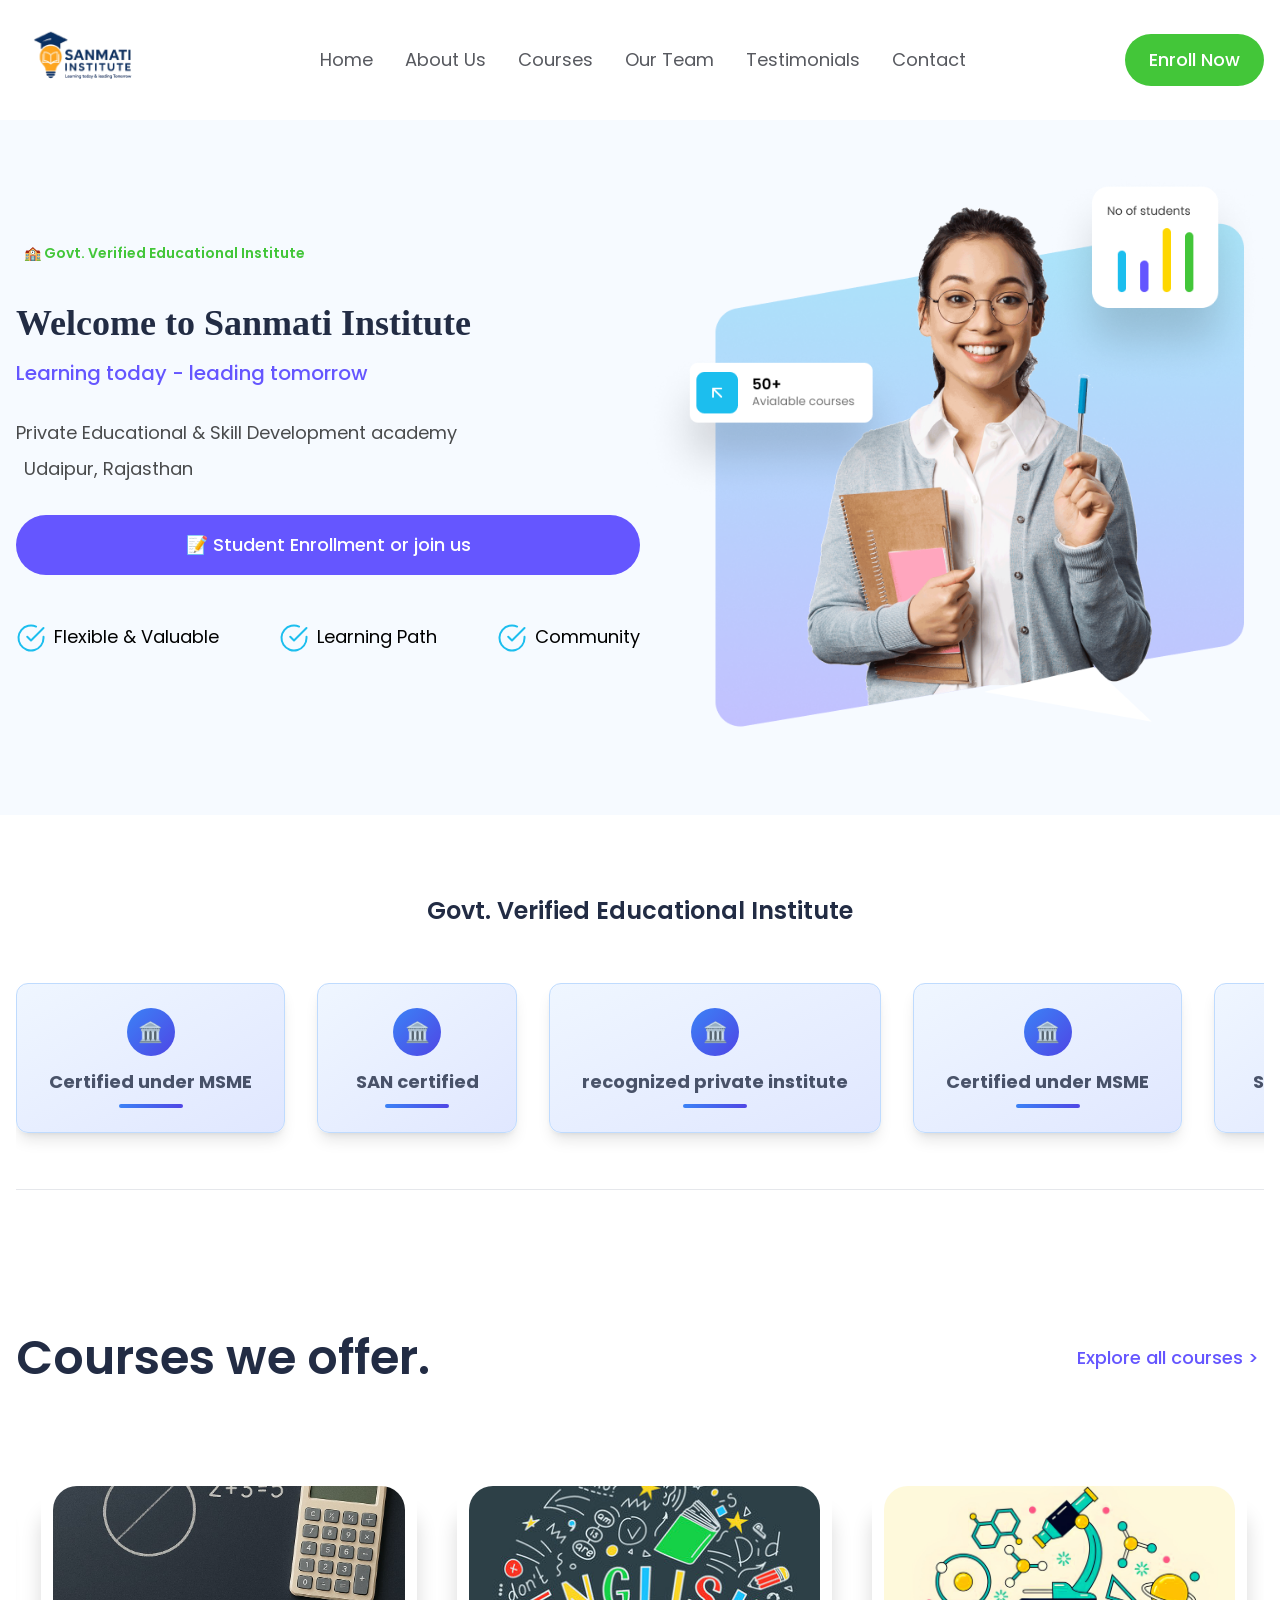
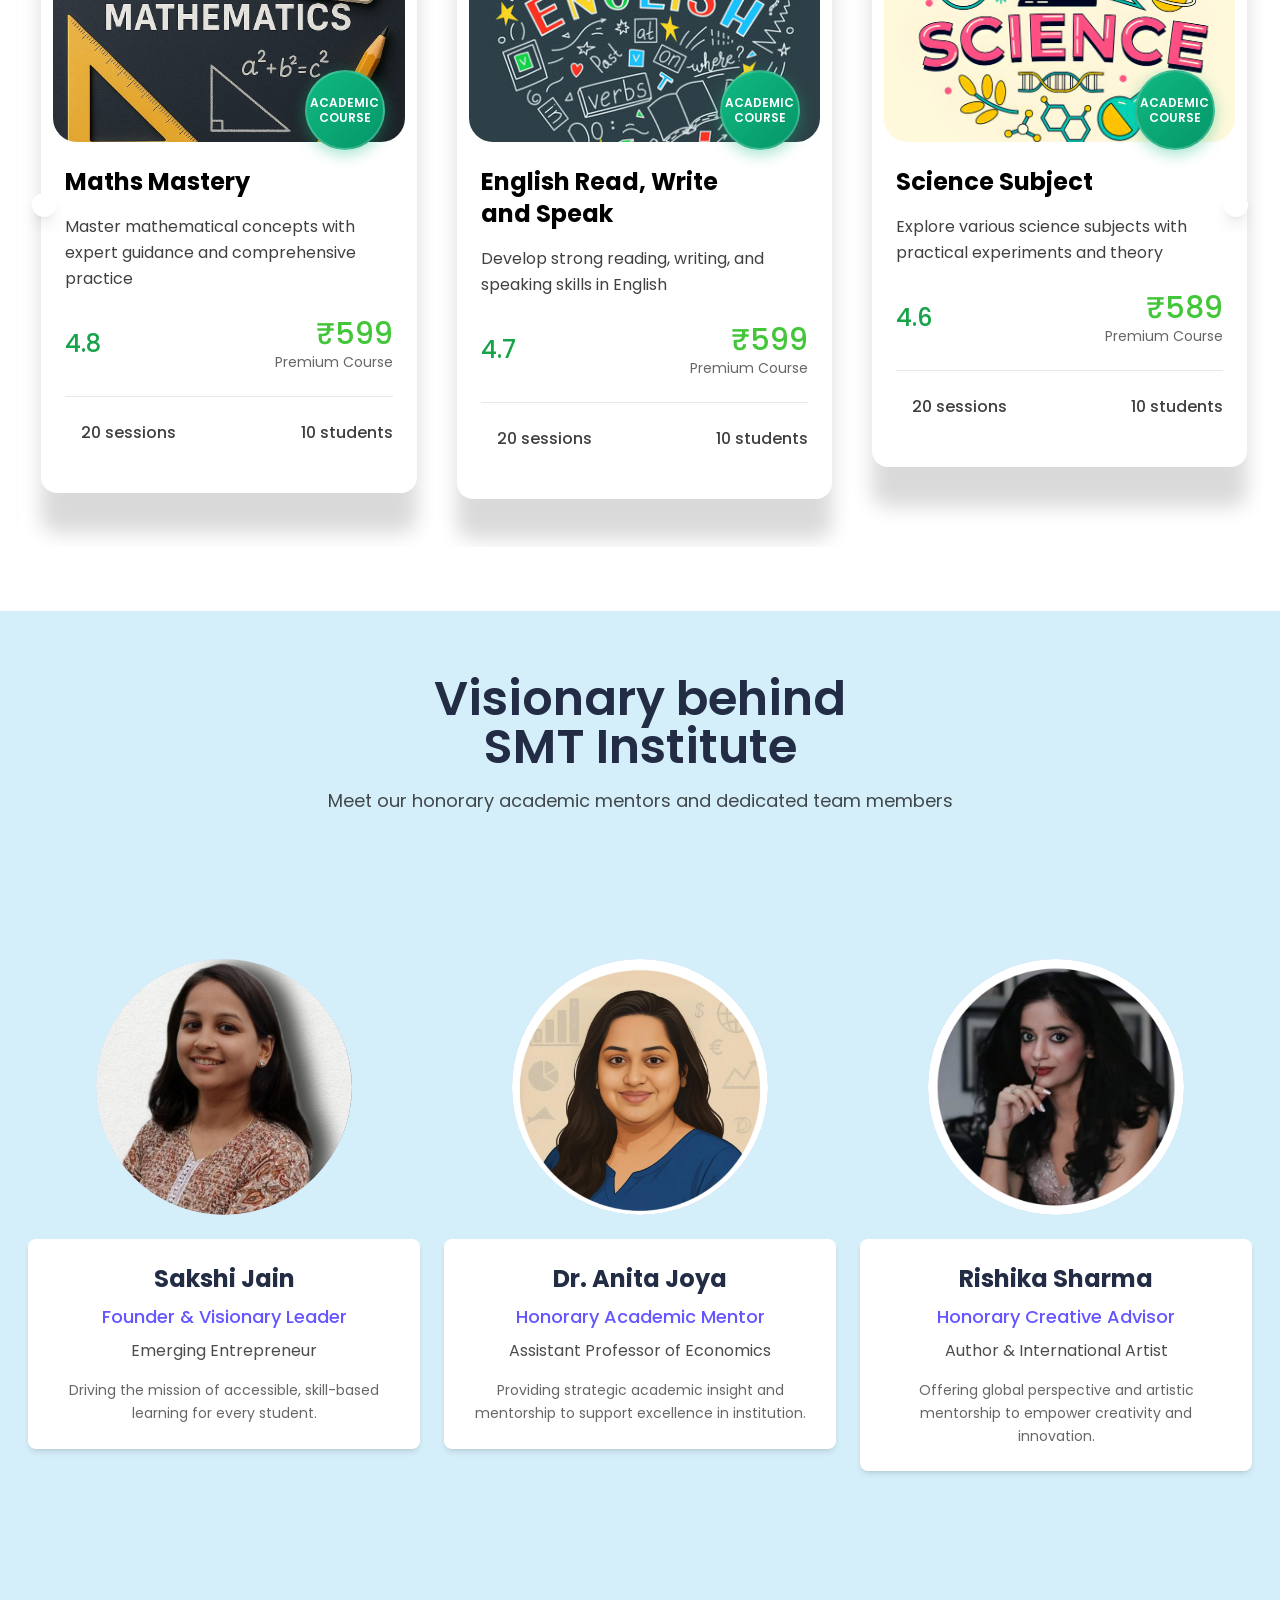
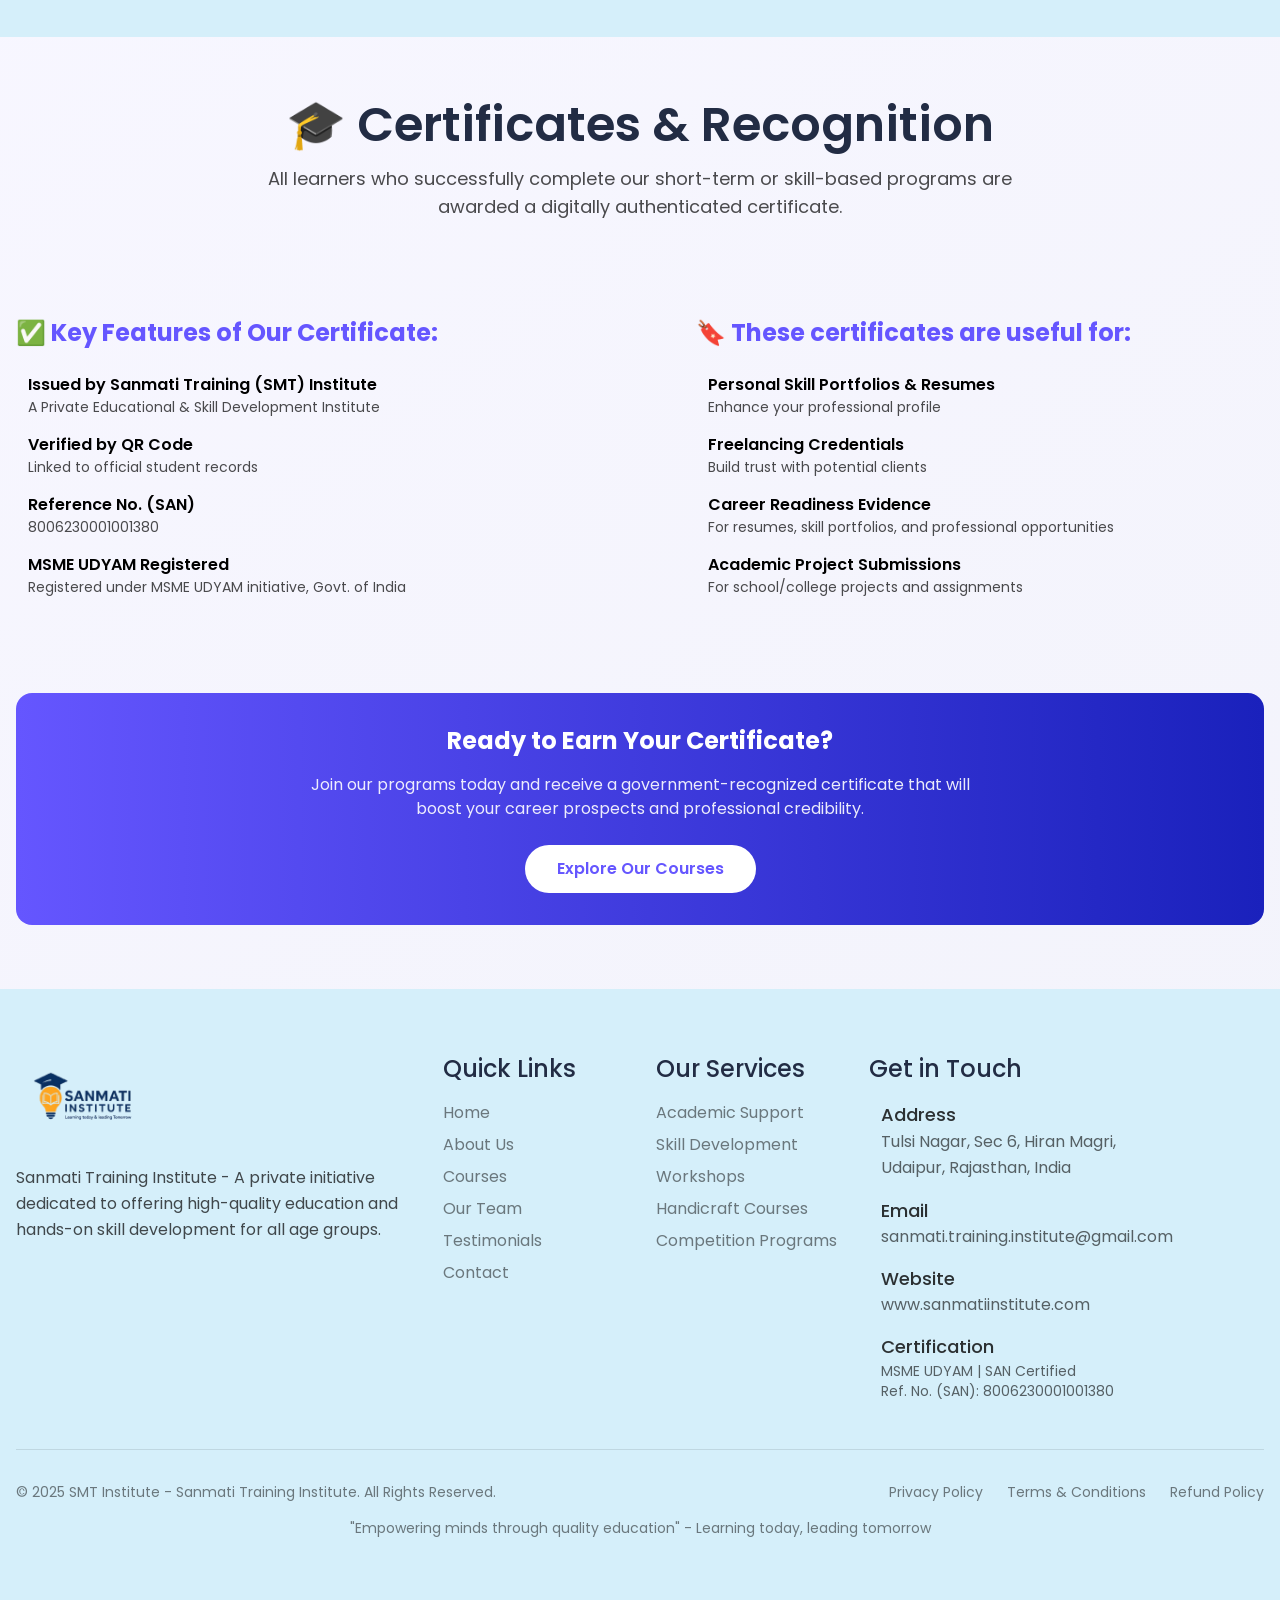
<file: index.html>
<!DOCTYPE html><html lang="en"><head><meta charSet="utf-8"/><meta name="viewport" content="width=device-width, initial-scale=1"/><link rel="preload" as="image" href="/images/courses/handwriting.jpg"/><link rel="preload" as="image" href="/images/courses/jeni.jpg"/><link rel="preload" as="image" href="/images/courses/lastimage.jpg"/><link rel="preload" as="image" href="/images/courses/2maths.jpg"/><link rel="preload" as="image" href="/images/courses/english.jpg"/><link rel="preload" as="image" href="/images/courses/science.jpg"/><link rel="preload" as="image" href="/images/courses/1art-craft.jpg"/><link rel="preload" as="image" href="/images/courses/drawing.jpg"/><link rel="stylesheet" href="/_next/static/css/8bec9de8026c1174.css" data-precedence="next"/><link rel="stylesheet" href="/_next/static/css/3a24c022f69a36a9.css" data-precedence="next"/><link rel="preload" as="script" fetchPriority="low" href="/_next/static/chunks/webpack-a2cc3462733d0765.js"/><script src="/_next/static/chunks/fd9d1056-cae6b6d631cb1118.js" async=""></script><script src="/_next/static/chunks/23-0d82ae56745359a3.js" async=""></script><script src="/_next/static/chunks/main-app-8f0e9586dcf71a0f.js" async=""></script><script src="/_next/static/chunks/30-e23ee1fc3d96465a.js" async=""></script><script src="/_next/static/chunks/699-218f758c8f89d6d7.js" async=""></script><script src="/_next/static/chunks/757-e2ce3d6de90e82ee.js" async=""></script><script src="/_next/static/chunks/app/page-7b8606468d116cb1.js" async=""></script><script src="/_next/static/chunks/app/layout-636738a62f52bd07.js" async=""></script><title>SMT Institute - Sanmati Training Institute | Learning Today - Leading Tomorrow</title><meta name="description" content="Welcome to Sanmati Training Institute - A Private Educational &amp; Skill Development academy in Udaipur, Rajasthan. Empowering minds through quality education with academic support, skill development, and certification programs."/><meta name="keywords" content="SMT Institute, Sanmati Training Institute, Udaipur education, skill development, academic support, certification courses, MSME certified, private institute Rajasthan"/><link rel="icon" href="/favicon.ico" type="image/x-icon" sizes="32x32"/><script src="/_next/static/chunks/polyfills-78c92fac7aa8fdd8.js" noModule=""></script></head><body class="__className_6bee3b"><script>!function(){try{var d=document.documentElement,c=d.classList;c.remove('light','dark');var e=localStorage.getItem('theme');if('system'===e||(!e&&false)){var t='(prefers-color-scheme: dark)',m=window.matchMedia(t);if(m.media!==t||m.matches){d.style.colorScheme = 'dark';c.add('dark')}else{d.style.colorScheme = 'light';c.add('light')}}else if(e){c.add(e|| '')}else{c.add('light')}if(e==='light'||e==='dark'||!e)d.style.colorScheme=e||'light'}catch(e){}}()</script><header class="fixed top-0 z-40 w-full transition-all duration-300 bg-white shadow-none py-3"><div class="lg:py-0 py-1"><div class="container mx-auto lg:max-w-screen-xl md:max-w-screen-md flex items-center justify-between px-4"><a class="flex items-center" href="/"><img alt="Logo" loading="lazy" width="100" height="100" decoding="async" data-nimg="1" class="w-36 h-24" style="color:transparent" src="/images/logo/logo.png"/></a><nav class="hidden lg:flex flex-grow items-center gap-8 justify-center"><div class="relative"><a class="text-lg flex hover:text-black capitalized relative text-grey" href="/">Home</a></div><div class="relative"><a class="text-lg flex hover:text-black capitalized relative text-grey" href="/#about">About Us</a></div><div class="relative"><a class="text-lg flex hover:text-black capitalized relative text-grey" href="/#courses">Courses</a></div><div class="relative"><a class="text-lg flex hover:text-black capitalized relative text-grey" href="/#mentor">Our Team</a></div><div class="relative"><a class="text-lg flex hover:text-black capitalized relative text-grey" href="/#testimonial">Testimonials</a></div><div class="relative"><a class="text-lg flex hover:text-black capitalized relative text-grey" href="/#contact">Contact</a></div></nav><div class="flex items-center gap-4"><a target="_blank" class="hidden lg:block bg-success text-white hover:bg-success/90 px-6 py-3 rounded-full text-lg font-medium transition-colors" href="https://docs.google.com/forms/d/e/1FAIpQLSek4niaMUrBf_VHsRVOf6Rh2P5VxJqdcqw5JwU43LB4i8grRg/viewform?usp=sharing&amp;ouid=102804666129379922650">Enroll Now</a><button class="block lg:hidden p-2 rounded-lg" aria-label="Toggle mobile menu"><span class="block w-6 h-0.5 bg-midnight_text"></span><span class="block w-6 h-0.5 bg-midnight_text mt-1.5"></span><span class="block w-6 h-0.5 bg-midnight_text mt-1.5"></span></button></div></div><div class="lg:hidden fixed top-0 right-0 h-full w-full bg-white shadow-lg transform transition-transform duration-300 max-w-xs translate-x-full z-50"><div class="flex items-center justify-between p-4 border-b"><a class="flex items-center" href="/"><img alt="Logo" loading="lazy" width="100" height="100" decoding="async" data-nimg="1" class="w-36 h-24" style="color:transparent" src="/images/logo/logo.png"/></a><button class="p-2 rounded-lg hover:bg-gray-100" aria-label="Close menu"><span></span></button></div><nav class="flex flex-col items-start p-4"><div class="relative w-full"><a class="flex items-center justify-between w-full py-2 text-muted focus:outline-none" href="/">Home</a></div><div class="relative w-full"><a class="flex items-center justify-between w-full py-2 text-muted focus:outline-none" href="/#about">About Us</a></div><div class="relative w-full"><a class="flex items-center justify-between w-full py-2 text-muted focus:outline-none" href="/#courses">Courses</a></div><div class="relative w-full"><a class="flex items-center justify-between w-full py-2 text-muted focus:outline-none" href="/#mentor">Our Team</a></div><div class="relative w-full"><a class="flex items-center justify-between w-full py-2 text-muted focus:outline-none" href="/#testimonial">Testimonials</a></div><div class="relative w-full"><a class="flex items-center justify-between w-full py-2 text-muted focus:outline-none" href="/#contact">Contact</a></div><div class="mt-6 flex flex-col space-y-3 w-full"><a target="_blank" class="bg-success text-white px-4 py-3 rounded-lg hover:bg-success/90 transition-colors text-center" href="https://docs.google.com/forms/d/e/1FAIpQLSek4niaMUrBf_VHsRVOf6Rh2P5VxJqdcqw5JwU43LB4i8grRg/viewform?usp=sharing&amp;ouid=102804666129379922650">Enroll Now</a></div></nav></div></div></header><main><section id="home-section" class="bg-slateGray"><div class="container mx-auto lg:max-w-screen-xl md:max-w-screen-md px-4 pt-20"><div class="grid grid-cols-1 lg:grid-cols-12 space-x-1 items-center"><div class="col-span-6 flex flex-col gap-8 "><div class="flex gap-2 mx-auto lg:mx-0"><span></span><p class="text-success text-sm font-semibold text-center lg:text-start">🏫 Govt. Verified Educational Institute</p></div><div class="text-start"><h2 class="text-midnight_text text-3xl sm:text-4xl font-semibold pt-2" style="font-family:cursive">Welcome to Sanmati Institute</h2><h3 class="text-primary text-xl font-medium pt-4">Learning today - leading tomorrow</h3></div><div class="text-start"><p class="text-black/70 text-lg">Private Educational &amp; Skill Development academy</p><p class="text-black/70 text-lg flex items-center justify-start gap-2 mt-2"><span></span>Udaipur, Rajasthan</p></div><div class="flex flex-col gap-4 pt-5 lg:pt-0"><a target="_blank" class="bg-primary text-white py-4 px-8 rounded-full text-lg font-medium hover:bg-primary/90 transition-colors duration-300 text-center" href="https://docs.google.com/forms/d/e/1FAIpQLSek4niaMUrBf_VHsRVOf6Rh2P5VxJqdcqw5JwU43LB4i8grRg/viewform?usp=sharing&amp;ouid=102804666129379922650">📝 Student Enrollment or join us</a></div><div class="flex items-center justify-between pt-10 lg:pt-4"><div class="flex gap-2"><img alt="check-image" loading="lazy" width="30" height="30" decoding="async" data-nimg="1" class="smallImage" style="color:transparent" src="images/banner/check-circle.svg"/><p class="text-sm sm:text-lg font-normal text-black">Flexible &amp; Valuable</p></div><div class="flex gap-2"><img alt="check-image" loading="lazy" width="30" height="30" decoding="async" data-nimg="1" class="smallImage" style="color:transparent" src="images/banner/check-circle.svg"/><p class="text-sm sm:text-lg font-normal text-black">Learning Path</p></div><div class="flex gap-2"><img alt="check-image" loading="lazy" width="30" height="30" decoding="async" data-nimg="1" class="smallImage" style="color:transparent" src="images/banner/check-circle.svg"/><p class="text-sm sm:text-lg font-normal text-black">Community</p></div></div></div><div class="col-span-6 flex justify-center"><div class="text-center"><img alt="SMT Institute" loading="lazy" width="1000" height="805" decoding="async" data-nimg="1" style="color:transparent" src="images/banner/mahila.png"/></div></div></div></div></section><section class="text-center"><div class="container mx-auto lg:max-w-screen-xl md:max-w-screen-md px-4"><h2 class="text-midnight_text text-2xl font-semibold">Govt. Verified Educational Institute</h2><div class="py-14 border-b overflow-hidden"><div class="flex animate-scroll space-x-8"><div class="flex-shrink-0"><div class="bg-gradient-to-br from-blue-50 to-indigo-100 px-8 py-6 rounded-xl shadow-lg hover:shadow-xl transition-all duration-300 border border-blue-200 hover:border-blue-300 min-w-[200px]"><div class="flex flex-col items-center space-y-3"><div class="w-12 h-12 bg-gradient-to-br from-blue-500 to-indigo-600 rounded-full flex items-center justify-center"><span class="text-white text-xl">🏛️</span></div><div class="text-center"><div class="text-lg font-bold text-midnight_text opacity-80 hover:opacity-100 transition-opacity duration-300 whitespace-nowrap">Certified under MSME</div><div class="w-16 h-1 bg-gradient-to-r from-blue-500 to-indigo-600 rounded-full mx-auto mt-2"></div></div></div></div></div><div class="flex-shrink-0"><div class="bg-gradient-to-br from-blue-50 to-indigo-100 px-8 py-6 rounded-xl shadow-lg hover:shadow-xl transition-all duration-300 border border-blue-200 hover:border-blue-300 min-w-[200px]"><div class="flex flex-col items-center space-y-3"><div class="w-12 h-12 bg-gradient-to-br from-blue-500 to-indigo-600 rounded-full flex items-center justify-center"><span class="text-white text-xl">🏛️</span></div><div class="text-center"><div class="text-lg font-bold text-midnight_text opacity-80 hover:opacity-100 transition-opacity duration-300 whitespace-nowrap">SAN certified</div><div class="w-16 h-1 bg-gradient-to-r from-blue-500 to-indigo-600 rounded-full mx-auto mt-2"></div></div></div></div></div><div class="flex-shrink-0"><div class="bg-gradient-to-br from-blue-50 to-indigo-100 px-8 py-6 rounded-xl shadow-lg hover:shadow-xl transition-all duration-300 border border-blue-200 hover:border-blue-300 min-w-[200px]"><div class="flex flex-col items-center space-y-3"><div class="w-12 h-12 bg-gradient-to-br from-blue-500 to-indigo-600 rounded-full flex items-center justify-center"><span class="text-white text-xl">🏛️</span></div><div class="text-center"><div class="text-lg font-bold text-midnight_text opacity-80 hover:opacity-100 transition-opacity duration-300 whitespace-nowrap">recognized private institute</div><div class="w-16 h-1 bg-gradient-to-r from-blue-500 to-indigo-600 rounded-full mx-auto mt-2"></div></div></div></div></div><div class="flex-shrink-0"><div class="bg-gradient-to-br from-blue-50 to-indigo-100 px-8 py-6 rounded-xl shadow-lg hover:shadow-xl transition-all duration-300 border border-blue-200 hover:border-blue-300 min-w-[200px]"><div class="flex flex-col items-center space-y-3"><div class="w-12 h-12 bg-gradient-to-br from-blue-500 to-indigo-600 rounded-full flex items-center justify-center"><span class="text-white text-xl">🏛️</span></div><div class="text-center"><div class="text-lg font-bold text-midnight_text opacity-80 hover:opacity-100 transition-opacity duration-300 whitespace-nowrap">Certified under MSME</div><div class="w-16 h-1 bg-gradient-to-r from-blue-500 to-indigo-600 rounded-full mx-auto mt-2"></div></div></div></div></div><div class="flex-shrink-0"><div class="bg-gradient-to-br from-blue-50 to-indigo-100 px-8 py-6 rounded-xl shadow-lg hover:shadow-xl transition-all duration-300 border border-blue-200 hover:border-blue-300 min-w-[200px]"><div class="flex flex-col items-center space-y-3"><div class="w-12 h-12 bg-gradient-to-br from-blue-500 to-indigo-600 rounded-full flex items-center justify-center"><span class="text-white text-xl">🏛️</span></div><div class="text-center"><div class="text-lg font-bold text-midnight_text opacity-80 hover:opacity-100 transition-opacity duration-300 whitespace-nowrap">SAN certified</div><div class="w-16 h-1 bg-gradient-to-r from-blue-500 to-indigo-600 rounded-full mx-auto mt-2"></div></div></div></div></div><div class="flex-shrink-0"><div class="bg-gradient-to-br from-blue-50 to-indigo-100 px-8 py-6 rounded-xl shadow-lg hover:shadow-xl transition-all duration-300 border border-blue-200 hover:border-blue-300 min-w-[200px]"><div class="flex flex-col items-center space-y-3"><div class="w-12 h-12 bg-gradient-to-br from-blue-500 to-indigo-600 rounded-full flex items-center justify-center"><span class="text-white text-xl">🏛️</span></div><div class="text-center"><div class="text-lg font-bold text-midnight_text opacity-80 hover:opacity-100 transition-opacity duration-300 whitespace-nowrap">recognized private institute</div><div class="w-16 h-1 bg-gradient-to-r from-blue-500 to-indigo-600 rounded-full mx-auto mt-2"></div></div></div></div></div></div></div></div></section><section id="courses" class="py-16"><div class="container mx-auto lg:max-w-screen-xl md:max-w-screen-md px-4"><div class="sm:flex justify-between items-center mb-20"><h2 class="text-midnight_text text-4xl lg:text-5xl font-semibold mb-5 sm:mb-0">Courses we offer.</h2><a class="text-primary text-lg font-medium hover:tracking-widest duration-500" href="/">Explore all courses &gt; </a></div><div class="courses-slider-container overflow-hidden relative"><div class="slick-slider slick-initialized" dir="ltr"><div class="absolute left-4 top-1/2 transform -translate-y-1/2 z-10 cursor-pointer bg-white rounded-full p-3 shadow-lg hover:bg-gray-50 transition-colors"><span></span></div><div class="slick-list"><div class="slick-track" style="width:633.3333333333334%;left:-100.00000000000001%"><div data-index="-3" tabindex="-1" class="slick-slide slick-cloned" aria-hidden="true" style="width:5.2631578947368425%"><div><div tabindex="-1" style="width:100%;display:inline-block"><div class="bg-white m-3 mb-12 px-3 pt-3 pb-12 shadow-course-shadow rounded-2xl h-full"><div class="relative rounded-3xl"><div class="w-full h-64 bg-gradient-to-br from-primary/10 to-secondary/10 rounded-3xl overflow-hidden"><img src="/images/courses/handwriting.jpg" alt="Handwriting Improvement" class="w-full h-full object-cover"/></div><div class="absolute right-5 -bottom-2 w-20 h-20 rounded-full flex items-center justify-center shadow-lg border-2 border-white/20 price-tag"><h3 class="text-white uppercase text-center text-xs font-semibold leading-tight">Skill</h3></div></div><div class="px-3 pt-6"><a class="text-2xl font-bold text-black max-w-75% inline-block hover:text-primary transition-colors" href="#">Handwriting Improvement</a><p class="text-base font-normal pt-4 text-black/75 leading-relaxed">Improve handwriting style and develop beautiful writing skills</p><div class="flex justify-between items-center py-6 border-b"><div class="flex items-center gap-4"><h3 class="text-green-600 text-2xl font-medium">4.7</h3><div class="flex"><span></span><span></span><span></span><span></span><span></span></div></div><div class="text-right"><h3 class="text-3xl font-medium text-success">₹589</h3><p class="text-sm text-black/60">Premium Course</p></div></div><div class="flex justify-between pt-6"><div class="flex gap-4"><span></span><h3 class="text-base font-medium text-black opacity-75">20<!-- --> sessions</h3></div><div class="flex gap-4"><span></span><h3 class="text-base font-medium text-black opacity-75">10<!-- --> students</h3></div></div></div></div></div></div></div><div data-index="-2" tabindex="-1" class="slick-slide slick-cloned" aria-hidden="true" style="width:5.2631578947368425%"><div><div tabindex="-1" style="width:100%;display:inline-block"><div class="bg-white m-3 mb-12 px-3 pt-3 pb-12 shadow-course-shadow rounded-2xl h-full"><div class="relative rounded-3xl"><div class="w-full h-64 bg-gradient-to-br from-primary/10 to-secondary/10 rounded-3xl overflow-hidden"><img src="/images/courses/jeni.jpg" alt="Jainism Values and Aagam Granth" class="w-full h-full object-cover"/></div><div class="absolute right-5 -bottom-2 w-20 h-20 rounded-full flex items-center justify-center shadow-lg border-2 border-white/20 price-tag"><h3 class="text-white uppercase text-center text-xs font-semibold leading-tight">Spiritual Course</h3></div></div><div class="px-3 pt-6"><a class="text-2xl font-bold text-black max-w-75% inline-block hover:text-primary transition-colors" href="#">Jainism Values and Aagam Granth</a><p class="text-base font-normal pt-4 text-black/75 leading-relaxed">Learn about Jainism values and study Aagam Granth scriptures</p><div class="flex justify-between items-center py-6 border-b"><div class="flex items-center gap-4"><h3 class="text-green-600 text-2xl font-medium">4.9</h3><div class="flex"><span></span><span></span><span></span><span></span><span></span></div></div><div class="text-right"><h3 class="text-3xl font-medium text-success">₹589</h3><p class="text-sm text-black/60">Premium Course</p></div></div><div class="flex justify-between pt-6"><div class="flex gap-4"><span></span><h3 class="text-base font-medium text-black opacity-75">20<!-- --> sessions</h3></div><div class="flex gap-4"><span></span><h3 class="text-base font-medium text-black opacity-75">10<!-- --> students</h3></div></div></div></div></div></div></div><div data-index="-1" tabindex="-1" class="slick-slide slick-cloned" aria-hidden="true" style="width:5.2631578947368425%"><div><div tabindex="-1" style="width:100%;display:inline-block"><div class="bg-white m-3 mb-12 px-3 pt-3 pb-12 shadow-course-shadow rounded-2xl h-full"><div class="relative rounded-3xl"><div class="w-full h-64 bg-gradient-to-br from-primary/10 to-secondary/10 rounded-3xl overflow-hidden"><img src="/images/courses/lastimage.jpg" alt="Handicraft Product Making" class="w-full h-full object-cover"/></div><div class="absolute right-5 -bottom-2 w-20 h-20 rounded-full flex items-center justify-center shadow-lg border-2 border-white/20 price-tag"><h3 class="text-white uppercase text-center text-xs font-semibold leading-tight">Skill</h3></div></div><div class="px-3 pt-6"><a class="text-2xl font-bold text-black max-w-75% inline-block hover:text-primary transition-colors" href="#">Handicraft Product Making</a><p class="text-base font-normal pt-4 text-black/75 leading-relaxed">Create beautiful handicraft products using traditional techniques</p><div class="flex justify-between items-center py-6 border-b"><div class="flex items-center gap-4"><h3 class="text-green-600 text-2xl font-medium">4.8</h3><div class="flex"><span></span><span></span><span></span><span></span><span></span></div></div><div class="text-right"><h3 class="text-3xl font-medium text-success">₹589</h3><p class="text-sm text-black/60">Premium Course</p></div></div><div class="flex justify-between pt-6"><div class="flex gap-4"><span></span><h3 class="text-base font-medium text-black opacity-75">20<!-- --> sessions</h3></div><div class="flex gap-4"><span></span><h3 class="text-base font-medium text-black opacity-75">10<!-- --> students</h3></div></div></div></div></div></div></div><div data-index="0" class="slick-slide slick-active slick-current" tabindex="-1" aria-hidden="false" style="outline:none;width:5.2631578947368425%"><div><div tabindex="-1" style="width:100%;display:inline-block"><div class="bg-white m-3 mb-12 px-3 pt-3 pb-12 shadow-course-shadow rounded-2xl h-full"><div class="relative rounded-3xl"><div class="w-full h-64 bg-gradient-to-br from-primary/10 to-secondary/10 rounded-3xl overflow-hidden"><img src="/images/courses/2maths.jpg" alt="Maths Mastery" class="w-full h-full object-cover"/></div><div class="absolute right-5 -bottom-2 w-20 h-20 rounded-full flex items-center justify-center shadow-lg border-2 border-white/20 price-tag"><h3 class="text-white uppercase text-center text-xs font-semibold leading-tight">Academic Course</h3></div></div><div class="px-3 pt-6"><a class="text-2xl font-bold text-black max-w-75% inline-block hover:text-primary transition-colors" href="#">Maths Mastery</a><p class="text-base font-normal pt-4 text-black/75 leading-relaxed">Master mathematical concepts with expert guidance and comprehensive practice</p><div class="flex justify-between items-center py-6 border-b"><div class="flex items-center gap-4"><h3 class="text-green-600 text-2xl font-medium">4.8</h3><div class="flex"><span></span><span></span><span></span><span></span><span></span></div></div><div class="text-right"><h3 class="text-3xl font-medium text-success">₹599</h3><p class="text-sm text-black/60">Premium Course</p></div></div><div class="flex justify-between pt-6"><div class="flex gap-4"><span></span><h3 class="text-base font-medium text-black opacity-75">20<!-- --> sessions</h3></div><div class="flex gap-4"><span></span><h3 class="text-base font-medium text-black opacity-75">10<!-- --> students</h3></div></div></div></div></div></div></div><div data-index="1" class="slick-slide slick-active" tabindex="-1" aria-hidden="false" style="outline:none;width:5.2631578947368425%"><div><div tabindex="-1" style="width:100%;display:inline-block"><div class="bg-white m-3 mb-12 px-3 pt-3 pb-12 shadow-course-shadow rounded-2xl h-full"><div class="relative rounded-3xl"><div class="w-full h-64 bg-gradient-to-br from-primary/10 to-secondary/10 rounded-3xl overflow-hidden"><img src="/images/courses/english.jpg" alt="English Read, Write and Speak" class="w-full h-full object-cover"/></div><div class="absolute right-5 -bottom-2 w-20 h-20 rounded-full flex items-center justify-center shadow-lg border-2 border-white/20 price-tag"><h3 class="text-white uppercase text-center text-xs font-semibold leading-tight">Academic Course</h3></div></div><div class="px-3 pt-6"><a class="text-2xl font-bold text-black max-w-75% inline-block hover:text-primary transition-colors" href="#">English Read, Write and Speak</a><p class="text-base font-normal pt-4 text-black/75 leading-relaxed">Develop strong reading, writing, and speaking skills in English</p><div class="flex justify-between items-center py-6 border-b"><div class="flex items-center gap-4"><h3 class="text-green-600 text-2xl font-medium">4.7</h3><div class="flex"><span></span><span></span><span></span><span></span><span></span></div></div><div class="text-right"><h3 class="text-3xl font-medium text-success">₹599</h3><p class="text-sm text-black/60">Premium Course</p></div></div><div class="flex justify-between pt-6"><div class="flex gap-4"><span></span><h3 class="text-base font-medium text-black opacity-75">20<!-- --> sessions</h3></div><div class="flex gap-4"><span></span><h3 class="text-base font-medium text-black opacity-75">10<!-- --> students</h3></div></div></div></div></div></div></div><div data-index="2" class="slick-slide slick-active" tabindex="-1" aria-hidden="false" style="outline:none;width:5.2631578947368425%"><div><div tabindex="-1" style="width:100%;display:inline-block"><div class="bg-white m-3 mb-12 px-3 pt-3 pb-12 shadow-course-shadow rounded-2xl h-full"><div class="relative rounded-3xl"><div class="w-full h-64 bg-gradient-to-br from-primary/10 to-secondary/10 rounded-3xl overflow-hidden"><img src="/images/courses/science.jpg" alt="Science Subject" class="w-full h-full object-cover"/></div><div class="absolute right-5 -bottom-2 w-20 h-20 rounded-full flex items-center justify-center shadow-lg border-2 border-white/20 price-tag"><h3 class="text-white uppercase text-center text-xs font-semibold leading-tight">Academic Course</h3></div></div><div class="px-3 pt-6"><a class="text-2xl font-bold text-black max-w-75% inline-block hover:text-primary transition-colors" href="#">Science Subject</a><p class="text-base font-normal pt-4 text-black/75 leading-relaxed">Explore various science subjects with practical experiments and theory</p><div class="flex justify-between items-center py-6 border-b"><div class="flex items-center gap-4"><h3 class="text-green-600 text-2xl font-medium">4.6</h3><div class="flex"><span></span><span></span><span></span><span></span><span></span></div></div><div class="text-right"><h3 class="text-3xl font-medium text-success">₹589</h3><p class="text-sm text-black/60">Premium Course</p></div></div><div class="flex justify-between pt-6"><div class="flex gap-4"><span></span><h3 class="text-base font-medium text-black opacity-75">20<!-- --> sessions</h3></div><div class="flex gap-4"><span></span><h3 class="text-base font-medium text-black opacity-75">10<!-- --> students</h3></div></div></div></div></div></div></div><div data-index="3" class="slick-slide" tabindex="-1" aria-hidden="true" style="outline:none;width:5.2631578947368425%"><div><div tabindex="-1" style="width:100%;display:inline-block"><div class="bg-white m-3 mb-12 px-3 pt-3 pb-12 shadow-course-shadow rounded-2xl h-full"><div class="relative rounded-3xl"><div class="w-full h-64 bg-gradient-to-br from-primary/10 to-secondary/10 rounded-3xl overflow-hidden"><img src="/images/courses/1art-craft.jpg" alt="Art and Craft" class="w-full h-full object-cover"/></div><div class="absolute right-5 -bottom-2 w-20 h-20 rounded-full flex items-center justify-center shadow-lg border-2 border-white/20 price-tag"><h3 class="text-white uppercase text-center text-xs font-semibold leading-tight">Skill</h3></div></div><div class="px-3 pt-6"><a class="text-2xl font-bold text-black max-w-75% inline-block hover:text-primary transition-colors" href="#">Art and Craft</a><p class="text-base font-normal pt-4 text-black/75 leading-relaxed">Learn various art and craft techniques to express creativity</p><div class="flex justify-between items-center py-6 border-b"><div class="flex items-center gap-4"><h3 class="text-green-600 text-2xl font-medium">4.9</h3><div class="flex"><span></span><span></span><span></span><span></span><span></span></div></div><div class="text-right"><h3 class="text-3xl font-medium text-success">₹589</h3><p class="text-sm text-black/60">Premium Course</p></div></div><div class="flex justify-between pt-6"><div class="flex gap-4"><span></span><h3 class="text-base font-medium text-black opacity-75">20<!-- --> sessions</h3></div><div class="flex gap-4"><span></span><h3 class="text-base font-medium text-black opacity-75">10<!-- --> students</h3></div></div></div></div></div></div></div><div data-index="4" class="slick-slide" tabindex="-1" aria-hidden="true" style="outline:none;width:5.2631578947368425%"><div><div tabindex="-1" style="width:100%;display:inline-block"><div class="bg-white m-3 mb-12 px-3 pt-3 pb-12 shadow-course-shadow rounded-2xl h-full"><div class="relative rounded-3xl"><div class="w-full h-64 bg-gradient-to-br from-primary/10 to-secondary/10 rounded-3xl overflow-hidden"><img src="/images/courses/drawing.jpg" alt="Drawing and Painting" class="w-full h-full object-cover"/></div><div class="absolute right-5 -bottom-2 w-20 h-20 rounded-full flex items-center justify-center shadow-lg border-2 border-white/20 price-tag"><h3 class="text-white uppercase text-center text-xs font-semibold leading-tight">Skill</h3></div></div><div class="px-3 pt-6"><a class="text-2xl font-bold text-black max-w-75% inline-block hover:text-primary transition-colors" href="#">Drawing and Painting</a><p class="text-base font-normal pt-4 text-black/75 leading-relaxed">Master drawing and painting skills with professional guidance</p><div class="flex justify-between items-center py-6 border-b"><div class="flex items-center gap-4"><h3 class="text-green-600 text-2xl font-medium">4.8</h3><div class="flex"><span></span><span></span><span></span><span></span><span></span></div></div><div class="text-right"><h3 class="text-3xl font-medium text-success">₹589</h3><p class="text-sm text-black/60">Premium Course</p></div></div><div class="flex justify-between pt-6"><div class="flex gap-4"><span></span><h3 class="text-base font-medium text-black opacity-75">20<!-- --> sessions</h3></div><div class="flex gap-4"><span></span><h3 class="text-base font-medium text-black opacity-75">10<!-- --> students</h3></div></div></div></div></div></div></div><div data-index="5" class="slick-slide" tabindex="-1" aria-hidden="true" style="outline:none;width:5.2631578947368425%"><div><div tabindex="-1" style="width:100%;display:inline-block"><div class="bg-white m-3 mb-12 px-3 pt-3 pb-12 shadow-course-shadow rounded-2xl h-full"><div class="relative rounded-3xl"><div class="w-full h-64 bg-gradient-to-br from-primary/10 to-secondary/10 rounded-3xl overflow-hidden"><img src="/images/courses/handwriting.jpg" alt="Handwriting Improvement" class="w-full h-full object-cover"/></div><div class="absolute right-5 -bottom-2 w-20 h-20 rounded-full flex items-center justify-center shadow-lg border-2 border-white/20 price-tag"><h3 class="text-white uppercase text-center text-xs font-semibold leading-tight">Skill</h3></div></div><div class="px-3 pt-6"><a class="text-2xl font-bold text-black max-w-75% inline-block hover:text-primary transition-colors" href="#">Handwriting Improvement</a><p class="text-base font-normal pt-4 text-black/75 leading-relaxed">Improve handwriting style and develop beautiful writing skills</p><div class="flex justify-between items-center py-6 border-b"><div class="flex items-center gap-4"><h3 class="text-green-600 text-2xl font-medium">4.7</h3><div class="flex"><span></span><span></span><span></span><span></span><span></span></div></div><div class="text-right"><h3 class="text-3xl font-medium text-success">₹589</h3><p class="text-sm text-black/60">Premium Course</p></div></div><div class="flex justify-between pt-6"><div class="flex gap-4"><span></span><h3 class="text-base font-medium text-black opacity-75">20<!-- --> sessions</h3></div><div class="flex gap-4"><span></span><h3 class="text-base font-medium text-black opacity-75">10<!-- --> students</h3></div></div></div></div></div></div></div><div data-index="6" class="slick-slide" tabindex="-1" aria-hidden="true" style="outline:none;width:5.2631578947368425%"><div><div tabindex="-1" style="width:100%;display:inline-block"><div class="bg-white m-3 mb-12 px-3 pt-3 pb-12 shadow-course-shadow rounded-2xl h-full"><div class="relative rounded-3xl"><div class="w-full h-64 bg-gradient-to-br from-primary/10 to-secondary/10 rounded-3xl overflow-hidden"><img src="/images/courses/jeni.jpg" alt="Jainism Values and Aagam Granth" class="w-full h-full object-cover"/></div><div class="absolute right-5 -bottom-2 w-20 h-20 rounded-full flex items-center justify-center shadow-lg border-2 border-white/20 price-tag"><h3 class="text-white uppercase text-center text-xs font-semibold leading-tight">Spiritual Course</h3></div></div><div class="px-3 pt-6"><a class="text-2xl font-bold text-black max-w-75% inline-block hover:text-primary transition-colors" href="#">Jainism Values and Aagam Granth</a><p class="text-base font-normal pt-4 text-black/75 leading-relaxed">Learn about Jainism values and study Aagam Granth scriptures</p><div class="flex justify-between items-center py-6 border-b"><div class="flex items-center gap-4"><h3 class="text-green-600 text-2xl font-medium">4.9</h3><div class="flex"><span></span><span></span><span></span><span></span><span></span></div></div><div class="text-right"><h3 class="text-3xl font-medium text-success">₹589</h3><p class="text-sm text-black/60">Premium Course</p></div></div><div class="flex justify-between pt-6"><div class="flex gap-4"><span></span><h3 class="text-base font-medium text-black opacity-75">20<!-- --> sessions</h3></div><div class="flex gap-4"><span></span><h3 class="text-base font-medium text-black opacity-75">10<!-- --> students</h3></div></div></div></div></div></div></div><div data-index="7" class="slick-slide" tabindex="-1" aria-hidden="true" style="outline:none;width:5.2631578947368425%"><div><div tabindex="-1" style="width:100%;display:inline-block"><div class="bg-white m-3 mb-12 px-3 pt-3 pb-12 shadow-course-shadow rounded-2xl h-full"><div class="relative rounded-3xl"><div class="w-full h-64 bg-gradient-to-br from-primary/10 to-secondary/10 rounded-3xl overflow-hidden"><img src="/images/courses/lastimage.jpg" alt="Handicraft Product Making" class="w-full h-full object-cover"/></div><div class="absolute right-5 -bottom-2 w-20 h-20 rounded-full flex items-center justify-center shadow-lg border-2 border-white/20 price-tag"><h3 class="text-white uppercase text-center text-xs font-semibold leading-tight">Skill</h3></div></div><div class="px-3 pt-6"><a class="text-2xl font-bold text-black max-w-75% inline-block hover:text-primary transition-colors" href="#">Handicraft Product Making</a><p class="text-base font-normal pt-4 text-black/75 leading-relaxed">Create beautiful handicraft products using traditional techniques</p><div class="flex justify-between items-center py-6 border-b"><div class="flex items-center gap-4"><h3 class="text-green-600 text-2xl font-medium">4.8</h3><div class="flex"><span></span><span></span><span></span><span></span><span></span></div></div><div class="text-right"><h3 class="text-3xl font-medium text-success">₹589</h3><p class="text-sm text-black/60">Premium Course</p></div></div><div class="flex justify-between pt-6"><div class="flex gap-4"><span></span><h3 class="text-base font-medium text-black opacity-75">20<!-- --> sessions</h3></div><div class="flex gap-4"><span></span><h3 class="text-base font-medium text-black opacity-75">10<!-- --> students</h3></div></div></div></div></div></div></div><div data-index="8" tabindex="-1" class="slick-slide slick-cloned" aria-hidden="true" style="width:5.2631578947368425%"><div><div tabindex="-1" style="width:100%;display:inline-block"><div class="bg-white m-3 mb-12 px-3 pt-3 pb-12 shadow-course-shadow rounded-2xl h-full"><div class="relative rounded-3xl"><div class="w-full h-64 bg-gradient-to-br from-primary/10 to-secondary/10 rounded-3xl overflow-hidden"><img src="/images/courses/2maths.jpg" alt="Maths Mastery" class="w-full h-full object-cover"/></div><div class="absolute right-5 -bottom-2 w-20 h-20 rounded-full flex items-center justify-center shadow-lg border-2 border-white/20 price-tag"><h3 class="text-white uppercase text-center text-xs font-semibold leading-tight">Academic Course</h3></div></div><div class="px-3 pt-6"><a class="text-2xl font-bold text-black max-w-75% inline-block hover:text-primary transition-colors" href="#">Maths Mastery</a><p class="text-base font-normal pt-4 text-black/75 leading-relaxed">Master mathematical concepts with expert guidance and comprehensive practice</p><div class="flex justify-between items-center py-6 border-b"><div class="flex items-center gap-4"><h3 class="text-green-600 text-2xl font-medium">4.8</h3><div class="flex"><span></span><span></span><span></span><span></span><span></span></div></div><div class="text-right"><h3 class="text-3xl font-medium text-success">₹599</h3><p class="text-sm text-black/60">Premium Course</p></div></div><div class="flex justify-between pt-6"><div class="flex gap-4"><span></span><h3 class="text-base font-medium text-black opacity-75">20<!-- --> sessions</h3></div><div class="flex gap-4"><span></span><h3 class="text-base font-medium text-black opacity-75">10<!-- --> students</h3></div></div></div></div></div></div></div><div data-index="9" tabindex="-1" class="slick-slide slick-cloned" aria-hidden="true" style="width:5.2631578947368425%"><div><div tabindex="-1" style="width:100%;display:inline-block"><div class="bg-white m-3 mb-12 px-3 pt-3 pb-12 shadow-course-shadow rounded-2xl h-full"><div class="relative rounded-3xl"><div class="w-full h-64 bg-gradient-to-br from-primary/10 to-secondary/10 rounded-3xl overflow-hidden"><img src="/images/courses/english.jpg" alt="English Read, Write and Speak" class="w-full h-full object-cover"/></div><div class="absolute right-5 -bottom-2 w-20 h-20 rounded-full flex items-center justify-center shadow-lg border-2 border-white/20 price-tag"><h3 class="text-white uppercase text-center text-xs font-semibold leading-tight">Academic Course</h3></div></div><div class="px-3 pt-6"><a class="text-2xl font-bold text-black max-w-75% inline-block hover:text-primary transition-colors" href="#">English Read, Write and Speak</a><p class="text-base font-normal pt-4 text-black/75 leading-relaxed">Develop strong reading, writing, and speaking skills in English</p><div class="flex justify-between items-center py-6 border-b"><div class="flex items-center gap-4"><h3 class="text-green-600 text-2xl font-medium">4.7</h3><div class="flex"><span></span><span></span><span></span><span></span><span></span></div></div><div class="text-right"><h3 class="text-3xl font-medium text-success">₹599</h3><p class="text-sm text-black/60">Premium Course</p></div></div><div class="flex justify-between pt-6"><div class="flex gap-4"><span></span><h3 class="text-base font-medium text-black opacity-75">20<!-- --> sessions</h3></div><div class="flex gap-4"><span></span><h3 class="text-base font-medium text-black opacity-75">10<!-- --> students</h3></div></div></div></div></div></div></div><div data-index="10" tabindex="-1" class="slick-slide slick-cloned" aria-hidden="true" style="width:5.2631578947368425%"><div><div tabindex="-1" style="width:100%;display:inline-block"><div class="bg-white m-3 mb-12 px-3 pt-3 pb-12 shadow-course-shadow rounded-2xl h-full"><div class="relative rounded-3xl"><div class="w-full h-64 bg-gradient-to-br from-primary/10 to-secondary/10 rounded-3xl overflow-hidden"><img src="/images/courses/science.jpg" alt="Science Subject" class="w-full h-full object-cover"/></div><div class="absolute right-5 -bottom-2 w-20 h-20 rounded-full flex items-center justify-center shadow-lg border-2 border-white/20 price-tag"><h3 class="text-white uppercase text-center text-xs font-semibold leading-tight">Academic Course</h3></div></div><div class="px-3 pt-6"><a class="text-2xl font-bold text-black max-w-75% inline-block hover:text-primary transition-colors" href="#">Science Subject</a><p class="text-base font-normal pt-4 text-black/75 leading-relaxed">Explore various science subjects with practical experiments and theory</p><div class="flex justify-between items-center py-6 border-b"><div class="flex items-center gap-4"><h3 class="text-green-600 text-2xl font-medium">4.6</h3><div class="flex"><span></span><span></span><span></span><span></span><span></span></div></div><div class="text-right"><h3 class="text-3xl font-medium text-success">₹589</h3><p class="text-sm text-black/60">Premium Course</p></div></div><div class="flex justify-between pt-6"><div class="flex gap-4"><span></span><h3 class="text-base font-medium text-black opacity-75">20<!-- --> sessions</h3></div><div class="flex gap-4"><span></span><h3 class="text-base font-medium text-black opacity-75">10<!-- --> students</h3></div></div></div></div></div></div></div><div data-index="11" tabindex="-1" class="slick-slide slick-cloned" aria-hidden="true" style="width:5.2631578947368425%"><div><div tabindex="-1" style="width:100%;display:inline-block"><div class="bg-white m-3 mb-12 px-3 pt-3 pb-12 shadow-course-shadow rounded-2xl h-full"><div class="relative rounded-3xl"><div class="w-full h-64 bg-gradient-to-br from-primary/10 to-secondary/10 rounded-3xl overflow-hidden"><img src="/images/courses/1art-craft.jpg" alt="Art and Craft" class="w-full h-full object-cover"/></div><div class="absolute right-5 -bottom-2 w-20 h-20 rounded-full flex items-center justify-center shadow-lg border-2 border-white/20 price-tag"><h3 class="text-white uppercase text-center text-xs font-semibold leading-tight">Skill</h3></div></div><div class="px-3 pt-6"><a class="text-2xl font-bold text-black max-w-75% inline-block hover:text-primary transition-colors" href="#">Art and Craft</a><p class="text-base font-normal pt-4 text-black/75 leading-relaxed">Learn various art and craft techniques to express creativity</p><div class="flex justify-between items-center py-6 border-b"><div class="flex items-center gap-4"><h3 class="text-green-600 text-2xl font-medium">4.9</h3><div class="flex"><span></span><span></span><span></span><span></span><span></span></div></div><div class="text-right"><h3 class="text-3xl font-medium text-success">₹589</h3><p class="text-sm text-black/60">Premium Course</p></div></div><div class="flex justify-between pt-6"><div class="flex gap-4"><span></span><h3 class="text-base font-medium text-black opacity-75">20<!-- --> sessions</h3></div><div class="flex gap-4"><span></span><h3 class="text-base font-medium text-black opacity-75">10<!-- --> students</h3></div></div></div></div></div></div></div><div data-index="12" tabindex="-1" class="slick-slide slick-cloned" aria-hidden="true" style="width:5.2631578947368425%"><div><div tabindex="-1" style="width:100%;display:inline-block"><div class="bg-white m-3 mb-12 px-3 pt-3 pb-12 shadow-course-shadow rounded-2xl h-full"><div class="relative rounded-3xl"><div class="w-full h-64 bg-gradient-to-br from-primary/10 to-secondary/10 rounded-3xl overflow-hidden"><img src="/images/courses/drawing.jpg" alt="Drawing and Painting" class="w-full h-full object-cover"/></div><div class="absolute right-5 -bottom-2 w-20 h-20 rounded-full flex items-center justify-center shadow-lg border-2 border-white/20 price-tag"><h3 class="text-white uppercase text-center text-xs font-semibold leading-tight">Skill</h3></div></div><div class="px-3 pt-6"><a class="text-2xl font-bold text-black max-w-75% inline-block hover:text-primary transition-colors" href="#">Drawing and Painting</a><p class="text-base font-normal pt-4 text-black/75 leading-relaxed">Master drawing and painting skills with professional guidance</p><div class="flex justify-between items-center py-6 border-b"><div class="flex items-center gap-4"><h3 class="text-green-600 text-2xl font-medium">4.8</h3><div class="flex"><span></span><span></span><span></span><span></span><span></span></div></div><div class="text-right"><h3 class="text-3xl font-medium text-success">₹589</h3><p class="text-sm text-black/60">Premium Course</p></div></div><div class="flex justify-between pt-6"><div class="flex gap-4"><span></span><h3 class="text-base font-medium text-black opacity-75">20<!-- --> sessions</h3></div><div class="flex gap-4"><span></span><h3 class="text-base font-medium text-black opacity-75">10<!-- --> students</h3></div></div></div></div></div></div></div><div data-index="13" tabindex="-1" class="slick-slide slick-cloned" aria-hidden="true" style="width:5.2631578947368425%"><div><div tabindex="-1" style="width:100%;display:inline-block"><div class="bg-white m-3 mb-12 px-3 pt-3 pb-12 shadow-course-shadow rounded-2xl h-full"><div class="relative rounded-3xl"><div class="w-full h-64 bg-gradient-to-br from-primary/10 to-secondary/10 rounded-3xl overflow-hidden"><img src="/images/courses/handwriting.jpg" alt="Handwriting Improvement" class="w-full h-full object-cover"/></div><div class="absolute right-5 -bottom-2 w-20 h-20 rounded-full flex items-center justify-center shadow-lg border-2 border-white/20 price-tag"><h3 class="text-white uppercase text-center text-xs font-semibold leading-tight">Skill</h3></div></div><div class="px-3 pt-6"><a class="text-2xl font-bold text-black max-w-75% inline-block hover:text-primary transition-colors" href="#">Handwriting Improvement</a><p class="text-base font-normal pt-4 text-black/75 leading-relaxed">Improve handwriting style and develop beautiful writing skills</p><div class="flex justify-between items-center py-6 border-b"><div class="flex items-center gap-4"><h3 class="text-green-600 text-2xl font-medium">4.7</h3><div class="flex"><span></span><span></span><span></span><span></span><span></span></div></div><div class="text-right"><h3 class="text-3xl font-medium text-success">₹589</h3><p class="text-sm text-black/60">Premium Course</p></div></div><div class="flex justify-between pt-6"><div class="flex gap-4"><span></span><h3 class="text-base font-medium text-black opacity-75">20<!-- --> sessions</h3></div><div class="flex gap-4"><span></span><h3 class="text-base font-medium text-black opacity-75">10<!-- --> students</h3></div></div></div></div></div></div></div><div data-index="14" tabindex="-1" class="slick-slide slick-cloned" aria-hidden="true" style="width:5.2631578947368425%"><div><div tabindex="-1" style="width:100%;display:inline-block"><div class="bg-white m-3 mb-12 px-3 pt-3 pb-12 shadow-course-shadow rounded-2xl h-full"><div class="relative rounded-3xl"><div class="w-full h-64 bg-gradient-to-br from-primary/10 to-secondary/10 rounded-3xl overflow-hidden"><img src="/images/courses/jeni.jpg" alt="Jainism Values and Aagam Granth" class="w-full h-full object-cover"/></div><div class="absolute right-5 -bottom-2 w-20 h-20 rounded-full flex items-center justify-center shadow-lg border-2 border-white/20 price-tag"><h3 class="text-white uppercase text-center text-xs font-semibold leading-tight">Spiritual Course</h3></div></div><div class="px-3 pt-6"><a class="text-2xl font-bold text-black max-w-75% inline-block hover:text-primary transition-colors" href="#">Jainism Values and Aagam Granth</a><p class="text-base font-normal pt-4 text-black/75 leading-relaxed">Learn about Jainism values and study Aagam Granth scriptures</p><div class="flex justify-between items-center py-6 border-b"><div class="flex items-center gap-4"><h3 class="text-green-600 text-2xl font-medium">4.9</h3><div class="flex"><span></span><span></span><span></span><span></span><span></span></div></div><div class="text-right"><h3 class="text-3xl font-medium text-success">₹589</h3><p class="text-sm text-black/60">Premium Course</p></div></div><div class="flex justify-between pt-6"><div class="flex gap-4"><span></span><h3 class="text-base font-medium text-black opacity-75">20<!-- --> sessions</h3></div><div class="flex gap-4"><span></span><h3 class="text-base font-medium text-black opacity-75">10<!-- --> students</h3></div></div></div></div></div></div></div><div data-index="15" tabindex="-1" class="slick-slide slick-cloned" aria-hidden="true" style="width:5.2631578947368425%"><div><div tabindex="-1" style="width:100%;display:inline-block"><div class="bg-white m-3 mb-12 px-3 pt-3 pb-12 shadow-course-shadow rounded-2xl h-full"><div class="relative rounded-3xl"><div class="w-full h-64 bg-gradient-to-br from-primary/10 to-secondary/10 rounded-3xl overflow-hidden"><img src="/images/courses/lastimage.jpg" alt="Handicraft Product Making" class="w-full h-full object-cover"/></div><div class="absolute right-5 -bottom-2 w-20 h-20 rounded-full flex items-center justify-center shadow-lg border-2 border-white/20 price-tag"><h3 class="text-white uppercase text-center text-xs font-semibold leading-tight">Skill</h3></div></div><div class="px-3 pt-6"><a class="text-2xl font-bold text-black max-w-75% inline-block hover:text-primary transition-colors" href="#">Handicraft Product Making</a><p class="text-base font-normal pt-4 text-black/75 leading-relaxed">Create beautiful handicraft products using traditional techniques</p><div class="flex justify-between items-center py-6 border-b"><div class="flex items-center gap-4"><h3 class="text-green-600 text-2xl font-medium">4.8</h3><div class="flex"><span></span><span></span><span></span><span></span><span></span></div></div><div class="text-right"><h3 class="text-3xl font-medium text-success">₹589</h3><p class="text-sm text-black/60">Premium Course</p></div></div><div class="flex justify-between pt-6"><div class="flex gap-4"><span></span><h3 class="text-base font-medium text-black opacity-75">20<!-- --> sessions</h3></div><div class="flex gap-4"><span></span><h3 class="text-base font-medium text-black opacity-75">10<!-- --> students</h3></div></div></div></div></div></div></div></div></div><div class="absolute right-4 top-1/2 transform -translate-y-1/2 z-10 cursor-pointer bg-white rounded-full p-3 shadow-lg hover:bg-gray-50 transition-colors"><span></span></div></div></div></div></section><section class="bg-deepSlate py-16" id="mentor"><div class="container mx-auto lg:max-w-screen-xl md:max-w-screen-md px-4 relative"><div class="text-center mb-12"><h2 class="text-midnight_text text-4xl lg:text-5xl font-semibold mb-4">Visionary behind <br/> SMT Institute</h2><p class="text-black/70 text-lg">Meet our honorary academic mentors and dedicated team members</p></div><div class="slick-slider slick-initialized" dir="ltr"><div class="slick-list"><div class="slick-track" style="width:500.00000000000006%;left:-100.00000000000001%"><div data-index="-3" tabindex="-1" class="slick-slide slick-cloned" aria-hidden="true" style="width:6.666666666666667%"><div><div tabindex="-1" style="width:100%;display:inline-block"><div class="m-3 py-14 md:my-10 text-center"><div class="relative mb-6"><div class="w-64 h-64 mx-auto bg-gradient-to-br from-primary/10 to-secondary/10 rounded-full flex items-center justify-center mb-4 overflow-hidden"><img alt="Poonam Chauhan" loading="lazy" width="240" height="240" decoding="async" data-nimg="1" class="w-full h-full object-cover rounded-full" style="color:transparent" src="/images/mentor/poonam-chohan.jpg"/></div></div><div class="bg-white p-6 rounded-lg shadow-md"><h3 class="text-2xl font-bold text-midnight_text mb-2">Poonam Chauhan</h3><p class="text-lg font-medium text-primary mb-2">Co-founder &amp; Senior Academic Guide</p><p class="text-base text-black/70 mb-4">Mathematics Head Teacher</p><div class="text-sm text-black/60 leading-relaxed">Bringing years of teaching experience and subject expertise to our foundation.</div></div></div></div></div></div><div data-index="-2" tabindex="-1" class="slick-slide slick-cloned" aria-hidden="true" style="width:6.666666666666667%"><div><div tabindex="-1" style="width:100%;display:inline-block"><div class="m-3 py-14 md:my-10 text-center"><div class="relative mb-6"><div class="w-64 h-64 mx-auto bg-gradient-to-br from-primary/10 to-secondary/10 rounded-full flex items-center justify-center mb-4 overflow-hidden"><img alt="Vikas Patel" loading="lazy" width="240" height="240" decoding="async" data-nimg="1" class="w-full h-full object-cover rounded-full" style="color:transparent" src="/images/mentor/vikas.jpg"/></div></div><div class="bg-white p-6 rounded-lg shadow-md"><h3 class="text-2xl font-bold text-midnight_text mb-2">Vikas Patel</h3><p class="text-lg font-medium text-primary mb-2">Technical Head</p><p class="text-base text-black/70 mb-4">Engineer</p><div class="text-sm text-black/60 leading-relaxed">Providing technical support and guidance to the institution.</div></div></div></div></div></div><div data-index="-1" tabindex="-1" class="slick-slide slick-cloned" aria-hidden="true" style="width:6.666666666666667%"><div><div tabindex="-1" style="width:100%;display:inline-block"><div class="m-3 py-14 md:my-10 text-center"><div class="relative mb-6"><div class="w-64 h-64 mx-auto bg-gradient-to-br from-primary/10 to-secondary/10 rounded-full flex items-center justify-center mb-4 overflow-hidden"><img alt="Lakshya Jain" loading="lazy" width="240" height="240" decoding="async" data-nimg="1" class="w-full h-full object-cover rounded-full" style="color:transparent" src="/images/mentor/lakshy-jain.jpg"/></div></div><div class="bg-white p-6 rounded-lg shadow-md"><h3 class="text-2xl font-bold text-midnight_text mb-2">Lakshya Jain</h3><p class="text-lg font-medium text-primary mb-2">Youth &amp; Digital Engagement Coordinator</p><p class="text-base text-black/70 mb-4">ICAR Reseacher</p><div class="text-sm text-black/60 leading-relaxed">Contributing to SMT Institute&#x27;s digital media initiatives, youth outreach, and content strategy.</div></div></div></div></div></div><div data-index="0" class="slick-slide slick-active slick-current" tabindex="-1" aria-hidden="false" style="outline:none;width:6.666666666666667%"><div><div tabindex="-1" style="width:100%;display:inline-block"><div class="m-3 py-14 md:my-10 text-center"><div class="relative mb-6"><div class="w-64 h-64 mx-auto bg-gradient-to-br from-primary/10 to-secondary/10 rounded-full flex items-center justify-center mb-4 overflow-hidden"><img alt="Sakshi Jain" loading="lazy" width="240" height="240" decoding="async" data-nimg="1" class="w-full h-full object-cover rounded-full" style="color:transparent" src="/images/mentor/sakshi.jpg"/></div></div><div class="bg-white p-6 rounded-lg shadow-md"><h3 class="text-2xl font-bold text-midnight_text mb-2">Sakshi Jain</h3><p class="text-lg font-medium text-primary mb-2">Founder &amp; Visionary Leader</p><p class="text-base text-black/70 mb-4">Emerging Entrepreneur</p><div class="text-sm text-black/60 leading-relaxed">Driving the mission of accessible, skill-based learning for every student.</div></div></div></div></div></div><div data-index="1" class="slick-slide slick-active" tabindex="-1" aria-hidden="false" style="outline:none;width:6.666666666666667%"><div><div tabindex="-1" style="width:100%;display:inline-block"><div class="m-3 py-14 md:my-10 text-center"><div class="relative mb-6"><div class="w-64 h-64 mx-auto bg-gradient-to-br from-primary/10 to-secondary/10 rounded-full flex items-center justify-center mb-4 overflow-hidden"><img alt="Dr. Anita Joya" loading="lazy" width="240" height="240" decoding="async" data-nimg="1" class="w-full h-full object-cover rounded-full" style="color:transparent" src="/images/mentor/anita-joya.jpg"/></div></div><div class="bg-white p-6 rounded-lg shadow-md"><h3 class="text-2xl font-bold text-midnight_text mb-2">Dr. Anita Joya</h3><p class="text-lg font-medium text-primary mb-2">Honorary Academic Mentor</p><p class="text-base text-black/70 mb-4">Assistant Professor of Economics</p><div class="text-sm text-black/60 leading-relaxed">Providing strategic academic insight and mentorship to support excellence in institution.</div></div></div></div></div></div><div data-index="2" class="slick-slide slick-active" tabindex="-1" aria-hidden="false" style="outline:none;width:6.666666666666667%"><div><div tabindex="-1" style="width:100%;display:inline-block"><div class="m-3 py-14 md:my-10 text-center"><div class="relative mb-6"><div class="w-64 h-64 mx-auto bg-gradient-to-br from-primary/10 to-secondary/10 rounded-full flex items-center justify-center mb-4 overflow-hidden"><img alt="Rishika Sharma" loading="lazy" width="240" height="240" decoding="async" data-nimg="1" class="w-full h-full object-cover rounded-full" style="color:transparent" src="/images/mentor/rishika.jpg"/></div></div><div class="bg-white p-6 rounded-lg shadow-md"><h3 class="text-2xl font-bold text-midnight_text mb-2">Rishika Sharma</h3><p class="text-lg font-medium text-primary mb-2">Honorary Creative Advisor</p><p class="text-base text-black/70 mb-4">Author &amp; International Artist</p><div class="text-sm text-black/60 leading-relaxed">Offering global perspective and artistic mentorship to empower creativity and innovation.</div></div></div></div></div></div><div data-index="3" class="slick-slide" tabindex="-1" aria-hidden="true" style="outline:none;width:6.666666666666667%"><div><div tabindex="-1" style="width:100%;display:inline-block"><div class="m-3 py-14 md:my-10 text-center"><div class="relative mb-6"><div class="w-64 h-64 mx-auto bg-gradient-to-br from-primary/10 to-secondary/10 rounded-full flex items-center justify-center mb-4 overflow-hidden"><img alt="Poonam Chauhan" loading="lazy" width="240" height="240" decoding="async" data-nimg="1" class="w-full h-full object-cover rounded-full" style="color:transparent" src="/images/mentor/poonam-chohan.jpg"/></div></div><div class="bg-white p-6 rounded-lg shadow-md"><h3 class="text-2xl font-bold text-midnight_text mb-2">Poonam Chauhan</h3><p class="text-lg font-medium text-primary mb-2">Co-founder &amp; Senior Academic Guide</p><p class="text-base text-black/70 mb-4">Mathematics Head Teacher</p><div class="text-sm text-black/60 leading-relaxed">Bringing years of teaching experience and subject expertise to our foundation.</div></div></div></div></div></div><div data-index="4" class="slick-slide" tabindex="-1" aria-hidden="true" style="outline:none;width:6.666666666666667%"><div><div tabindex="-1" style="width:100%;display:inline-block"><div class="m-3 py-14 md:my-10 text-center"><div class="relative mb-6"><div class="w-64 h-64 mx-auto bg-gradient-to-br from-primary/10 to-secondary/10 rounded-full flex items-center justify-center mb-4 overflow-hidden"><img alt="Vikas Patel" loading="lazy" width="240" height="240" decoding="async" data-nimg="1" class="w-full h-full object-cover rounded-full" style="color:transparent" src="/images/mentor/vikas.jpg"/></div></div><div class="bg-white p-6 rounded-lg shadow-md"><h3 class="text-2xl font-bold text-midnight_text mb-2">Vikas Patel</h3><p class="text-lg font-medium text-primary mb-2">Technical Head</p><p class="text-base text-black/70 mb-4">Engineer</p><div class="text-sm text-black/60 leading-relaxed">Providing technical support and guidance to the institution.</div></div></div></div></div></div><div data-index="5" class="slick-slide" tabindex="-1" aria-hidden="true" style="outline:none;width:6.666666666666667%"><div><div tabindex="-1" style="width:100%;display:inline-block"><div class="m-3 py-14 md:my-10 text-center"><div class="relative mb-6"><div class="w-64 h-64 mx-auto bg-gradient-to-br from-primary/10 to-secondary/10 rounded-full flex items-center justify-center mb-4 overflow-hidden"><img alt="Lakshya Jain" loading="lazy" width="240" height="240" decoding="async" data-nimg="1" class="w-full h-full object-cover rounded-full" style="color:transparent" src="/images/mentor/lakshy-jain.jpg"/></div></div><div class="bg-white p-6 rounded-lg shadow-md"><h3 class="text-2xl font-bold text-midnight_text mb-2">Lakshya Jain</h3><p class="text-lg font-medium text-primary mb-2">Youth &amp; Digital Engagement Coordinator</p><p class="text-base text-black/70 mb-4">ICAR Reseacher</p><div class="text-sm text-black/60 leading-relaxed">Contributing to SMT Institute&#x27;s digital media initiatives, youth outreach, and content strategy.</div></div></div></div></div></div><div data-index="6" tabindex="-1" class="slick-slide slick-cloned" aria-hidden="true" style="width:6.666666666666667%"><div><div tabindex="-1" style="width:100%;display:inline-block"><div class="m-3 py-14 md:my-10 text-center"><div class="relative mb-6"><div class="w-64 h-64 mx-auto bg-gradient-to-br from-primary/10 to-secondary/10 rounded-full flex items-center justify-center mb-4 overflow-hidden"><img alt="Sakshi Jain" loading="lazy" width="240" height="240" decoding="async" data-nimg="1" class="w-full h-full object-cover rounded-full" style="color:transparent" src="/images/mentor/sakshi.jpg"/></div></div><div class="bg-white p-6 rounded-lg shadow-md"><h3 class="text-2xl font-bold text-midnight_text mb-2">Sakshi Jain</h3><p class="text-lg font-medium text-primary mb-2">Founder &amp; Visionary Leader</p><p class="text-base text-black/70 mb-4">Emerging Entrepreneur</p><div class="text-sm text-black/60 leading-relaxed">Driving the mission of accessible, skill-based learning for every student.</div></div></div></div></div></div><div data-index="7" tabindex="-1" class="slick-slide slick-cloned" aria-hidden="true" style="width:6.666666666666667%"><div><div tabindex="-1" style="width:100%;display:inline-block"><div class="m-3 py-14 md:my-10 text-center"><div class="relative mb-6"><div class="w-64 h-64 mx-auto bg-gradient-to-br from-primary/10 to-secondary/10 rounded-full flex items-center justify-center mb-4 overflow-hidden"><img alt="Dr. Anita Joya" loading="lazy" width="240" height="240" decoding="async" data-nimg="1" class="w-full h-full object-cover rounded-full" style="color:transparent" src="/images/mentor/anita-joya.jpg"/></div></div><div class="bg-white p-6 rounded-lg shadow-md"><h3 class="text-2xl font-bold text-midnight_text mb-2">Dr. Anita Joya</h3><p class="text-lg font-medium text-primary mb-2">Honorary Academic Mentor</p><p class="text-base text-black/70 mb-4">Assistant Professor of Economics</p><div class="text-sm text-black/60 leading-relaxed">Providing strategic academic insight and mentorship to support excellence in institution.</div></div></div></div></div></div><div data-index="8" tabindex="-1" class="slick-slide slick-cloned" aria-hidden="true" style="width:6.666666666666667%"><div><div tabindex="-1" style="width:100%;display:inline-block"><div class="m-3 py-14 md:my-10 text-center"><div class="relative mb-6"><div class="w-64 h-64 mx-auto bg-gradient-to-br from-primary/10 to-secondary/10 rounded-full flex items-center justify-center mb-4 overflow-hidden"><img alt="Rishika Sharma" loading="lazy" width="240" height="240" decoding="async" data-nimg="1" class="w-full h-full object-cover rounded-full" style="color:transparent" src="/images/mentor/rishika.jpg"/></div></div><div class="bg-white p-6 rounded-lg shadow-md"><h3 class="text-2xl font-bold text-midnight_text mb-2">Rishika Sharma</h3><p class="text-lg font-medium text-primary mb-2">Honorary Creative Advisor</p><p class="text-base text-black/70 mb-4">Author &amp; International Artist</p><div class="text-sm text-black/60 leading-relaxed">Offering global perspective and artistic mentorship to empower creativity and innovation.</div></div></div></div></div></div><div data-index="9" tabindex="-1" class="slick-slide slick-cloned" aria-hidden="true" style="width:6.666666666666667%"><div><div tabindex="-1" style="width:100%;display:inline-block"><div class="m-3 py-14 md:my-10 text-center"><div class="relative mb-6"><div class="w-64 h-64 mx-auto bg-gradient-to-br from-primary/10 to-secondary/10 rounded-full flex items-center justify-center mb-4 overflow-hidden"><img alt="Poonam Chauhan" loading="lazy" width="240" height="240" decoding="async" data-nimg="1" class="w-full h-full object-cover rounded-full" style="color:transparent" src="/images/mentor/poonam-chohan.jpg"/></div></div><div class="bg-white p-6 rounded-lg shadow-md"><h3 class="text-2xl font-bold text-midnight_text mb-2">Poonam Chauhan</h3><p class="text-lg font-medium text-primary mb-2">Co-founder &amp; Senior Academic Guide</p><p class="text-base text-black/70 mb-4">Mathematics Head Teacher</p><div class="text-sm text-black/60 leading-relaxed">Bringing years of teaching experience and subject expertise to our foundation.</div></div></div></div></div></div><div data-index="10" tabindex="-1" class="slick-slide slick-cloned" aria-hidden="true" style="width:6.666666666666667%"><div><div tabindex="-1" style="width:100%;display:inline-block"><div class="m-3 py-14 md:my-10 text-center"><div class="relative mb-6"><div class="w-64 h-64 mx-auto bg-gradient-to-br from-primary/10 to-secondary/10 rounded-full flex items-center justify-center mb-4 overflow-hidden"><img alt="Vikas Patel" loading="lazy" width="240" height="240" decoding="async" data-nimg="1" class="w-full h-full object-cover rounded-full" style="color:transparent" src="/images/mentor/vikas.jpg"/></div></div><div class="bg-white p-6 rounded-lg shadow-md"><h3 class="text-2xl font-bold text-midnight_text mb-2">Vikas Patel</h3><p class="text-lg font-medium text-primary mb-2">Technical Head</p><p class="text-base text-black/70 mb-4">Engineer</p><div class="text-sm text-black/60 leading-relaxed">Providing technical support and guidance to the institution.</div></div></div></div></div></div><div data-index="11" tabindex="-1" class="slick-slide slick-cloned" aria-hidden="true" style="width:6.666666666666667%"><div><div tabindex="-1" style="width:100%;display:inline-block"><div class="m-3 py-14 md:my-10 text-center"><div class="relative mb-6"><div class="w-64 h-64 mx-auto bg-gradient-to-br from-primary/10 to-secondary/10 rounded-full flex items-center justify-center mb-4 overflow-hidden"><img alt="Lakshya Jain" loading="lazy" width="240" height="240" decoding="async" data-nimg="1" class="w-full h-full object-cover rounded-full" style="color:transparent" src="/images/mentor/lakshy-jain.jpg"/></div></div><div class="bg-white p-6 rounded-lg shadow-md"><h3 class="text-2xl font-bold text-midnight_text mb-2">Lakshya Jain</h3><p class="text-lg font-medium text-primary mb-2">Youth &amp; Digital Engagement Coordinator</p><p class="text-base text-black/70 mb-4">ICAR Reseacher</p><div class="text-sm text-black/60 leading-relaxed">Contributing to SMT Institute&#x27;s digital media initiatives, youth outreach, and content strategy.</div></div></div></div></div></div></div></div></div></div></section><section class="py-16 bg-gradient-to-br from-primary/5 to-secondary/5"><div class="container mx-auto lg:max-w-screen-xl md:max-w-screen-md px-4"><div class="text-center mb-16"><h2 class="text-4xl lg:text-5xl font-semibold text-midnight_text mb-4">🎓 Certificates &amp; Recognition</h2><p class="text-lg text-black/70 max-w-3xl mx-auto">All learners who successfully complete our short-term or skill-based programs are awarded a digitally authenticated certificate.</p></div><div class="grid grid-cols-1 lg:grid-cols-2 gap-12 items-center"><div class="space-y-8"><div><h3 class="text-2xl font-bold text-primary mb-6">✅ Key Features of Our Certificate:</h3><div class="space-y-4"><div class="flex items-start gap-3"><span></span><div><h4 class="font-semibold text-black">Issued by Sanmati Training (SMT) Institute</h4><p class="text-black/70 text-sm">A Private Educational &amp; Skill Development Institute</p></div></div><div class="flex items-start gap-3"><span></span><div><h4 class="font-semibold text-black">Verified by QR Code</h4><p class="text-black/70 text-sm">Linked to official student records</p></div></div><div class="flex items-start gap-3"><span></span><div><h4 class="font-semibold text-black">Reference No. (SAN)</h4><p class="text-black/70 text-sm">8006230001001380</p></div></div><div class="flex items-start gap-3"><span></span><div><h4 class="font-semibold text-black">MSME UDYAM Registered</h4><p class="text-black/70 text-sm">Registered under MSME UDYAM initiative, Govt. of India</p></div></div></div></div></div><div class="p-8"><h3 class="text-2xl font-bold text-primary mb-6">🔖 These certificates are useful for:</h3><div class="space-y-4"><div class="flex items-start gap-3"><span></span><div><h4 class="font-semibold text-black">Personal Skill Portfolios &amp; Resumes</h4><p class="text-black/70 text-sm">Enhance your professional profile</p></div></div><div class="flex items-start gap-3"><span></span><div><h4 class="font-semibold text-black">Freelancing Credentials</h4><p class="text-black/70 text-sm">Build trust with potential clients</p></div></div><div class="flex items-start gap-3"><span></span><div><h4 class="font-semibold text-black">Career Readiness Evidence</h4><p class="text-black/70 text-sm">For resumes, skill portfolios, and professional opportunities</p></div></div><div class="flex items-start gap-3"><span></span><div><h4 class="font-semibold text-black">Academic Project Submissions</h4><p class="text-black/70 text-sm">For school/college projects and assignments</p></div></div></div></div></div><div class="text-center mt-16"><div class="bg-gradient-to-r from-primary to-secondary text-white p-8 rounded-2xl"><h3 class="text-2xl font-bold mb-4">Ready to Earn Your Certificate?</h3><p class="text-white/90 mb-6 max-w-2xl mx-auto">Join our programs today and receive a government-recognized certificate that will boost your career prospects and professional credibility.</p><button class="bg-white text-primary px-8 py-3 rounded-full font-semibold hover:bg-gray-100 transition-colors duration-300">Explore Our Courses</button></div></div></div></section></main><footer class="bg-deepSlate py-16"><div class="container mx-auto lg:max-w-screen-xl md:max-w-screen-md px-4"><div class="grid grid-cols-1 gap-y-10 gap-x-16 sm:grid-cols-2 lg:grid-cols-12 xl:gap-x-8"><div class="col-span-4 md:col-span-12 lg:col-span-4"><a class="flex items-center" href="/"><img alt="Logo" loading="lazy" width="100" height="100" decoding="async" data-nimg="1" class="w-36 h-24" style="color:transparent" src="/images/logo/logo.png"/></a><p class="text-black/70 mt-4 mb-6 leading-relaxed">Sanmati Training Institute - A private initiative dedicated to offering high-quality education and hands-on skill development for all age groups.</p><div class="flex items-center gap-4"><a target="_blank" class="hover:text-primary text-black text-3xl transition-colors" href="https://facebook.com/smtinstitute"><span></span></a><a target="_blank" class="hover:text-primary text-black text-3xl transition-colors" href="https://www.instagram.com/sanmati_training_institute?igsh=NGM3bDZ2ajVhNnpt"><span></span></a><a target="_blank" class="hover:text-primary text-black text-3xl transition-colors" href="https://linkedin.com/company/smtinstitute"><span></span></a><a target="_blank" class="hover:text-primary text-black text-3xl transition-colors" href="https://youtube.com/@smtinstitute"><span></span></a></div></div><div class="col-span-2"><h3 class="mb-4 text-2xl font-medium text-midnight_text">Quick Links</h3><ul><li class="mb-2 text-black/50 hover:text-primary w-fit transition-colors"><a href="/">Home</a></li><li class="mb-2 text-black/50 hover:text-primary w-fit transition-colors"><a href="/#about">About Us</a></li><li class="mb-2 text-black/50 hover:text-primary w-fit transition-colors"><a href="/#courses">Courses</a></li><li class="mb-2 text-black/50 hover:text-primary w-fit transition-colors"><a href="/#mentor">Our Team</a></li><li class="mb-2 text-black/50 hover:text-primary w-fit transition-colors"><a href="/#testimonial">Testimonials</a></li><li class="mb-2 text-black/50 hover:text-primary w-fit transition-colors"><a href="/#contact">Contact</a></li></ul></div><div class="col-span-2"><h3 class="mb-4 text-2xl font-medium text-midnight_text">Our Services</h3><ul><li class="mb-2 text-black/50 hover:text-primary w-fit transition-colors"><a href="/#courses">Academic Support</a></li><li class="mb-2 text-black/50 hover:text-primary w-fit transition-colors"><a href="/#courses">Skill Development</a></li><li class="mb-2 text-black/50 hover:text-primary w-fit transition-colors"><a href="/#courses">Workshops</a></li><li class="mb-2 text-black/50 hover:text-primary w-fit transition-colors"><a href="/#courses">Handicraft Courses</a></li><li class="mb-2 text-black/50 hover:text-primary w-fit transition-colors"><a href="/#courses">Competition Programs</a></li></ul></div><div class="col-span-4 md:col-span-4 lg:col-span-4"><h3 class="mb-4 text-2xl font-medium text-midnight_text">Get in Touch</h3><div class="flex items-start gap-3 mb-4"><span></span><div><h5 class="text-lg text-black/80 font-medium">Address</h5><p class="text-black/60 leading-relaxed">Tulsi Nagar, Sec 6, Hiran Magri,<br/>Udaipur, Rajasthan, India</p></div></div><div class="flex items-start gap-3 mb-4"><span></span><div><h5 class="text-lg text-black/80 font-medium">Email</h5><a class="text-black/60 hover:text-primary transition-colors" href="mailto:sanmati.training.institute@gmail.com">sanmati.training.institute@gmail.com</a></div></div><div class="flex items-start gap-3 mb-4"><span></span><div><h5 class="text-lg text-black/80 font-medium">Website</h5><a target="_blank" class="text-black/60 hover:text-primary transition-colors" href="https://www.sanmatiinstitute.com">www.sanmatiinstitute.com</a></div></div><div class="flex items-start gap-3"><span></span><div><h5 class="text-lg text-black/80 font-medium">Certification</h5><p class="text-black/60 text-sm">MSME UDYAM | SAN Certified<br/>Ref. No. (SAN): 8006230001001380</p></div></div></div></div><div class="mt-12 pt-8 border-t border-black/10"><div class="flex flex-col lg:flex-row items-center justify-between gap-4"><p class="text-black/50 text-sm text-center lg:text-start font-normal">© 2025 SMT Institute - Sanmati Training Institute. All Rights Reserved.</p><div class="flex gap-6 justify-center lg:justify-start"><a class="text-black/50 text-sm font-normal hover:text-primary transition-colors" href="/#about">Privacy Policy</a><a class="text-black/50 text-sm font-normal hover:text-primary transition-colors" href="/#about">Terms &amp; Conditions</a><a class="text-black/50 text-sm font-normal hover:text-primary transition-colors" href="/#about">Refund Policy</a></div></div><div class="text-center mt-4"><p class="text-black/50 text-sm font-normal">&quot;Empowering minds through quality education&quot; - Learning today, leading tomorrow</p></div></div></div></footer><div class="fixed bottom-8 right-8 z-[999]"></div><script src="/_next/static/chunks/webpack-a2cc3462733d0765.js" async=""></script><script>(self.__next_f=self.__next_f||[]).push([0]);self.__next_f.push([2,null])</script><script>self.__next_f.push([1,"1:HL[\"/_next/static/css/8bec9de8026c1174.css\",\"style\"]\n2:HL[\"/_next/static/css/3a24c022f69a36a9.css\",\"style\"]\n"])</script><script>self.__next_f.push([1,"3:I[5751,[],\"\"]\n5:I[1359,[\"30\",\"static/chunks/30-e23ee1fc3d96465a.js\",\"699\",\"static/chunks/699-218f758c8f89d6d7.js\",\"757\",\"static/chunks/757-e2ce3d6de90e82ee.js\",\"931\",\"static/chunks/app/page-7b8606468d116cb1.js\"],\"Icon\"]\n6:I[231,[\"30\",\"static/chunks/30-e23ee1fc3d96465a.js\",\"699\",\"static/chunks/699-218f758c8f89d6d7.js\",\"757\",\"static/chunks/757-e2ce3d6de90e82ee.js\",\"931\",\"static/chunks/app/page-7b8606468d116cb1.js\"],\"\"]\n7:I[8173,[\"30\",\"static/chunks/30-e23ee1fc3d96465a.js\",\"699\",\"static/chunks/699-218f758c8f89d6d7.js\",\"757\",\"static/chunks/757-e2ce3d6de90e82ee.js\",\"931\",\"static/chunks/app/page-7b8606468d116cb1.js\"],\"Image\"]\n8:I[5867,[\"30\",\"static/chunks/30-e23ee1fc3d96465a.js\",\"699\",\"static/chunks/699-218f758c8f89d6d7.js\",\"757\",\"static/chunks/757-e2ce3d6de90e82ee.js\",\"931\",\"static/chunks/app/page-7b8606468d116cb1.js\"],\"default\"]\n9:I[3747,[\"30\",\"static/chunks/30-e23ee1fc3d96465a.js\",\"699\",\"static/chunks/699-218f758c8f89d6d7.js\",\"757\",\"static/chunks/757-e2ce3d6de90e82ee.js\",\"931\",\"static/chunks/app/page-7b8606468d116cb1.js\"],\"default\"]\na:I[1522,[\"30\",\"static/chunks/30-e23ee1fc3d96465a.js\",\"699\",\"static/chunks/699-218f758c8f89d6d7.js\",\"757\",\"static/chunks/757-e2ce3d6de90e82ee.js\",\"931\",\"static/chunks/app/page-7b8606468d116cb1.js\"],\"default\"]\nb:I[1112,[\"30\",\"static/chunks/30-e23ee1fc3d96465a.js\",\"699\",\"static/chunks/699-218f758c8f89d6d7.js\",\"757\",\"static/chunks/757-e2ce3d6de90e82ee.js\",\"931\",\"static/chunks/app/page-7b8606468d116cb1.js\"],\"default\"]\nc:I[9512,[\"30\",\"static/chunks/30-e23ee1fc3d96465a.js\",\"699\",\"static/chunks/699-218f758c8f89d6d7.js\",\"185\",\"static/chunks/app/layout-636738a62f52bd07.js\"],\"ThemeProvider\"]\nd:I[2863,[\"30\",\"static/chunks/30-e23ee1fc3d96465a.js\",\"699\",\"static/chunks/699-218f758c8f89d6d7.js\",\"185\",\"static/chunks/app/layout-636738a62f52bd07.js\"],\"default\"]\ne:I[9275,[],\"\"]\nf:I[1343,[],\"\"]\n13:I[7056,[\"30\",\"static/chunks/30-e23ee1fc3d96465a.js\",\"699\",\"static/chunks/699-218f758c8f89d6d7.js\",\"185\",\"static/chunks/app/layout-636738a62f52bd07.js\"],\"default\"]\n15:I[6130,[],\"\"]\n10:T151e,"])</script><script>self.__next_f.push([1,"M80.4688 65C80.4688 73.724 78.8151 81.1458 75.5078 87.2656C72.2266 93.3854 67.7474 98.0599 62.0703 101.289C56.4193 104.492 50.0651 106.094 43.0078 106.094C35.8984 106.094 29.5182 104.479 23.8672 101.25C18.2161 98.0208 13.75 93.3464 10.4688 87.2266C7.1875 81.1068 5.54688 73.6979 5.54688 65C5.54688 56.276 7.1875 48.8542 10.4688 42.7344C13.75 36.6146 18.2161 31.9531 23.8672 28.75C29.5182 25.5208 35.8984 23.9062 43.0078 23.9062C50.0651 23.9062 56.4193 25.5208 62.0703 28.75C67.7474 31.9531 72.2266 36.6146 75.5078 42.7344C78.8151 48.8542 80.4688 56.276 80.4688 65ZM63.3203 65C63.3203 59.349 62.474 54.5833 60.7812 50.7031C59.1146 46.8229 56.7578 43.8802 53.7109 41.875C50.6641 39.8698 47.0964 38.8672 43.0078 38.8672C38.9193 38.8672 35.3516 39.8698 32.3047 41.875C29.2578 43.8802 26.888 46.8229 25.1953 50.7031C23.5286 54.5833 22.6953 59.349 22.6953 65C22.6953 70.651 23.5286 75.4167 25.1953 79.2969C26.888 83.1771 29.2578 86.1198 32.3047 88.125C35.3516 90.1302 38.9193 91.1328 43.0078 91.1328C47.0964 91.1328 50.6641 90.1302 53.7109 88.125C56.7578 86.1198 59.1146 83.1771 60.7812 79.2969C62.474 75.4167 63.3203 70.651 63.3203 65ZM92.6855 127.5V45H109.092V55.0781H109.834C110.563 53.4635 111.618 51.8229 112.998 50.1562C114.404 48.4635 116.227 47.0573 118.467 45.9375C120.732 44.7917 123.545 44.2188 126.904 44.2188C131.279 44.2188 135.316 45.3646 139.014 47.6563C142.712 49.9219 145.667 53.3464 147.881 57.9297C150.094 62.487 151.201 68.2031 151.201 75.0781C151.201 81.7708 150.12 87.4219 147.959 92.0312C145.824 96.6146 142.907 100.091 139.209 102.461C135.537 104.805 131.423 105.977 126.865 105.977C123.636 105.977 120.889 105.443 118.623 104.375C116.383 103.307 114.548 101.966 113.115 100.352C111.683 98.7109 110.589 97.0573 109.834 95.3906H109.326V127.5H92.6855ZM108.975 75C108.975 78.5677 109.469 81.6797 110.459 84.3359C111.449 86.9922 112.881 89.0625 114.756 90.5469C116.631 92.0052 118.91 92.7344 121.592 92.7344C124.3 92.7344 126.592 91.9922 128.467 90.5078C130.342 88.9974 131.761 86.9141 132.725 84.2578C133.714 81.5755 134.209 78.4896 134.209 75C134.209 71.5365 133.727 68.4896 132.764 65.8594C131.8 63.2292 130.381 61.1719 128.506 59.6875C126.631 58.2031 124.326 57.4609 121.592 57.4609C118.883 57.4609 116.592 58.1771 114.717 59.6094C112.868 61.0417 111.449 63.0729 110.459 65.7031C109.469 68.3333 108.975 71.4323 108.975 75ZM162.295 127.5V45H178.701V55.0781H179.443C180.173 53.4635 181.227 51.8229 182.607 50.1562C184.014 48.4635 185.837 47.0573 188.076 45.9375C190.342 44.7917 193.154 44.2188 196.514 44.2188C200.889 44.2188 204.925 45.3646 208.623 47.6563C212.321 49.9219 215.277 53.3464 217.49 57.9297C219.704 62.487 220.811 68.2031 220.811 75.0781C220.811 81.7708 219.73 87.4219 217.568 92.0312C215.433 96.6146 212.516 100.091 208.818 102.461C205.146 104.805 201.032 105.977 196.475 105.977C193.245 105.977 190.498 105.443 188.232 104.375C185.993 103.307 184.157 101.966 182.725 100.352C181.292 98.7109 180.199 97.0573 179.443 95.3906H178.936V127.5H162.295ZM178.584 75C178.584 78.5677 179.079 81.6797 180.068 84.3359C181.058 86.9922 182.49 89.0625 184.365 90.5469C186.24 92.0052 188.519 92.7344 191.201 92.7344C193.91 92.7344 196.201 91.9922 198.076 90.5078C199.951 88.9974 201.37 86.9141 202.334 84.2578C203.324 81.5755 203.818 78.4896 203.818 75C203.818 71.5365 203.337 68.4896 202.373 65.8594C201.41 63.2292 199.99 61.1719 198.115 59.6875C196.24 58.2031 193.936 57.4609 191.201 57.4609C188.493 57.4609 186.201 58.1771 184.326 59.6094C182.477 61.0417 181.058 63.0729 180.068 65.7031C179.079 68.3333 178.584 71.4323 178.584 75ZM281.826 62.1094L266.592 63.0469C266.331 61.7448 265.771 60.5729 264.912 59.5312C264.053 58.4635 262.92 57.6172 261.514 56.9922C260.133 56.3411 258.48 56.0156 256.553 56.0156C253.975 56.0156 251.8 56.5625 250.029 57.6562C248.258 58.724 247.373 60.1562 247.373 61.9531C247.373 63.3854 247.946 64.5964 249.092 65.5859C250.238 66.5755 252.204 67.3698 254.99 67.9687L265.85 70.1562C271.683 71.3542 276.032 73.2812 278.896 75.9375C281.761 78.5937 283.193 82.0833 283.193 86.4062C283.193 90.3385 282.035 93.7891 279.717 96.7578C277.425 99.7266 274.274 102.044 270.264 103.711C266.279 105.352 261.683 106.172 256.475 106.172C248.532 106.172 242.204 104.518 237.49 101.211C232.803 97.8776 230.055 93.3464 229.248 87.6172L245.615 86.7578C246.11 89.1797 247.308 91.0286 249.209 92.3047C251.11 93.5547 253.545 94.1797 256.514 94.1797C259.43 94.1797 261.774 93.6198 263.545 92.5C265.342 91.3542 266.253 89.8828 266.279 88.0859C266.253 86.5755 265.615 85.3385 264.365 84.375C263.115 83.3854 261.188 82.6302 258.584 82.1094L248.193 80.0391C242.334 78.8672 237.972 76.8359 235.107 73.9453C232.269 71.0547 230.85 67.3698 230.85 62.8906C230.85 59.0365 231.891 55.7161 233.975 52.9297C236.084 50.1432 239.04 47.9948 242.842 46.4844C246.67 44.974 251.149 44.2188 256.279 44.2188C263.857 44.2188 269.821 45.8203 274.17 49.0234C278.545 52.2266 281.097 56.5885 281.826 62.1094ZM313.555 25L312.031 81.0156H297.734L296.172 25H313.555ZM304.883 106.016C302.305 106.016 300.091 105.104 298.242 103.281C296.393 101.432 295.482 99.2187 295.508 96.6406C295.482 94.0885 296.393 91.901 298.242 90.0781C300.091 88.2552 302.305 87.3437 304.883 87.3437C307.357 87.3437 309.531 88.2552 311.406 90.0781C313.281 91.901 314.232 94.0885 314.258 96.6406C314.232 98.3594 313.776 99.9349 312.891 101.367C312.031 102.773 310.898 103.906 309.492 104.766C308.086 105.599 306.549 106.016 304.883 106.016Z"])</script><script>self.__next_f.push([1,"11:T555d,"])</script><script>self.__next_f.push([1,"M75.5078 87.2656L74.6281 86.7902L74.6265 86.7931L75.5078 87.2656ZM62.0703 101.289L62.5634 102.159L62.5647 102.158L62.0703 101.289ZM23.8672 101.25L24.3633 100.382L23.8672 101.25ZM10.4688 87.2266L9.58744 87.6991L10.4688 87.2266ZM10.4688 42.7344L11.3501 43.2069L10.4688 42.7344ZM23.8672 28.75L24.3603 29.62L24.3633 29.6182L23.8672 28.75ZM62.0703 28.75L61.5742 29.6183L61.5789 29.6209L62.0703 28.75ZM75.5078 42.7344L74.6265 43.2069L74.6281 43.2098L75.5078 42.7344ZM60.7812 50.7031L59.8624 51.0978L59.8647 51.103L60.7812 50.7031ZM53.7109 41.875L53.1612 42.7103L53.7109 41.875ZM32.3047 41.875L32.8544 42.7103L32.3047 41.875ZM25.1953 50.7031L24.2787 50.3033L24.2765 50.3085L25.1953 50.7031ZM25.1953 79.2969L24.2765 79.6915L24.2787 79.6967L25.1953 79.2969ZM32.3047 88.125L32.8544 87.2897L32.3047 88.125ZM53.7109 88.125L53.1612 87.2897L53.7109 88.125ZM60.7812 79.2969L59.8647 78.897L59.8624 78.9022L60.7812 79.2969ZM79.4688 65C79.4688 73.5994 77.8388 80.849 74.6281 86.7902L76.3876 87.7411C79.7914 81.4427 81.4688 73.8486 81.4688 65H79.4688ZM74.6265 86.7931C71.4284 92.7578 67.0787 97.2898 61.5759 100.42L62.5647 102.158C68.4161 98.83 73.0247 94.013 76.3891 87.7382L74.6265 86.7931ZM61.5772 100.419C56.0894 103.53 49.9076 105.094 43.0078 105.094V107.094C50.2226 107.094 56.7492 105.455 62.5634 102.159L61.5772 100.419ZM43.0078 105.094C36.0559 105.094 29.8495 103.517 24.3633 100.382L23.371 102.118C29.1869 105.442 35.7409 107.094 43.0078 107.094V105.094ZM24.3633 100.382C18.8863 97.252 14.5488 92.7199 11.3501 86.754L9.58744 87.6991C12.9512 93.9728 17.546 98.7896 23.371 102.118L24.3633 100.382ZM11.3501 86.754C8.16399 80.8118 6.54688 73.5739 6.54688 65H4.54688C4.54688 73.8219 6.21101 81.4018 9.58744 87.6991L11.3501 86.754ZM6.54688 65C6.54688 56.3995 8.1642 49.1488 11.3501 43.2069L9.58744 42.2618C6.2108 48.5595 4.54688 56.1526 4.54688 65H6.54688ZM11.3501 43.2069C14.5485 37.2416 18.8851 32.7234 24.3603 29.62L23.3741 27.88C17.5472 31.1828 12.9515 35.9876 9.58744 42.2618L11.3501 43.2069ZM24.3633 29.6182C29.8495 26.4833 36.0559 24.9062 43.0078 24.9062V22.9062C35.7409 22.9062 29.1869 24.5584 23.371 27.8818L24.3633 29.6182ZM43.0078 24.9062C49.9062 24.9062 56.0868 26.4826 61.5742 29.6182L62.5665 27.8818C56.7517 24.559 50.224 22.9062 43.0078 22.9062V24.9062ZM61.5789 29.6209C67.08 32.7247 71.4287 37.2428 74.6265 43.2069L76.3891 42.2618C73.0244 35.9864 68.4148 31.1815 62.5617 27.8791L61.5789 29.6209ZM74.6281 43.2098C77.8388 49.151 79.4688 56.4006 79.4688 65H81.4688C81.4688 56.1514 79.7914 48.5573 76.3876 42.2589L74.6281 43.2098ZM64.3203 65C64.3203 59.255 63.4607 54.3443 61.6978 50.3033L59.8647 51.103C61.4872 54.8224 62.3203 59.4429 62.3203 65H64.3203ZM61.7001 50.3085C59.9687 46.2775 57.4956 43.1687 54.2607 41.0397L53.1612 42.7103C56.02 44.5918 58.2605 47.3683 59.8624 51.0978L61.7001 50.3085ZM54.2607 41.0397C51.0313 38.9143 47.2673 37.8672 43.0078 37.8672V39.8672C46.9254 39.8672 50.2968 40.8252 53.1612 42.7103L54.2607 41.0397ZM43.0078 37.8672C38.7483 37.8672 34.9843 38.9143 31.7549 41.0397L32.8544 42.7103C35.7188 40.8252 39.0902 39.8672 43.0078 39.8672V37.8672ZM31.7549 41.0397C28.5215 43.1677 26.0362 46.2746 24.2787 50.3033L26.1119 51.103C27.7398 47.3712 29.9941 44.5927 32.8544 42.7103L31.7549 41.0397ZM24.2765 50.3085C22.5414 54.3479 21.6953 59.2567 21.6953 65H23.6953C23.6953 59.4413 24.5158 54.8188 26.1141 51.0978L24.2765 50.3085ZM21.6953 65C21.6953 70.7433 22.5414 75.6521 24.2765 79.6915L26.1141 78.9022C24.5158 75.1812 23.6953 70.5587 23.6953 65H21.6953ZM24.2787 79.6967C26.0362 83.7254 28.5215 86.8323 31.7549 88.9603L32.8544 87.2897C29.9941 85.4073 27.7398 82.6288 26.1119 78.897L24.2787 79.6967ZM31.7549 88.9603C34.9843 91.0857 38.7483 92.1328 43.0078 92.1328V90.1328C39.0902 90.1328 35.7188 89.1748 32.8544 87.2897L31.7549 88.9603ZM43.0078 92.1328C47.2673 92.1328 51.0313 91.0857 54.2607 88.9603L53.1612 87.2897C50.2968 89.1748 46.9254 90.1328 43.0078 90.1328V92.1328ZM54.2607 88.9603C57.4956 86.8313 59.9687 83.7225 61.7001 79.6915L59.8624 78.9022C58.2605 82.6317 56.02 85.4082 53.1612 87.2897L54.2607 88.9603ZM61.6978 79.6967C63.4607 75.6557 64.3203 70.745 64.3203 65H62.3203C62.3203 70.5571 61.4872 75.1776 59.8647 78.897L61.6978 79.6967ZM92.6855 127.5H91.6855V128.5H92.6855V127.5ZM92.6855 45V44H91.6855V45H92.6855ZM109.092 45H110.092V44H109.092V45ZM109.092 55.0781H108.092V56.0781H109.092V55.0781ZM109.834 55.0781V56.0781H110.48L110.745 55.4897L109.834 55.0781ZM112.998 50.1562L112.229 49.5172L112.228 49.5184L112.998 50.1562ZM118.467 45.9375L118.914 46.8319L118.918 46.8299L118.467 45.9375ZM139.014 47.6562L138.487 48.5063L138.491 48.5089L139.014 47.6562ZM147.881 57.9297L146.98 58.3646L146.981 58.3666L147.881 57.9297ZM147.959 92.0312L147.054 91.6067L147.053 91.6089L147.959 92.0312ZM139.209 102.461L139.747 103.304L139.749 103.303L139.209 102.461ZM118.623 104.375L118.193 105.278L118.197 105.28L118.623 104.375ZM113.115 100.352L112.362 101.009L112.367 101.015L113.115 100.352ZM109.834 95.3906L110.745 94.9779L110.479 94.3906H109.834V95.3906ZM109.326 95.3906V94.3906H108.326V95.3906H109.326ZM109.326 127.5V128.5H110.326V127.5H109.326ZM114.756 90.5469L114.135 91.3309L114.142 91.3362L114.756 90.5469ZM128.467 90.5078L129.088 91.2919L129.094 91.2866L128.467 90.5078ZM132.725 84.2578L131.786 83.9117L131.785 83.9168L132.725 84.2578ZM132.764 65.8594L133.703 65.5154V65.5154L132.764 65.8594ZM128.506 59.6875L129.127 58.9035L128.506 59.6875ZM114.717 59.6094L114.11 58.8147L114.104 58.8188L114.717 59.6094ZM110.459 65.7031L109.523 65.351L110.459 65.7031ZM93.6855 127.5V45H91.6855V127.5H93.6855ZM92.6855 46H109.092V44H92.6855V46ZM108.092 45V55.0781H110.092V45H108.092ZM109.092 56.0781H109.834V54.0781H109.092V56.0781ZM110.745 55.4897C111.431 53.9721 112.433 52.4066 113.768 50.7941L112.228 49.5184C110.803 51.2393 109.696 52.955 108.923 54.6665L110.745 55.4897ZM113.767 50.7953C115.074 49.2228 116.781 47.8983 118.914 46.8319L118.02 45.0431C115.673 46.2163 113.735 47.7043 112.229 49.5172L113.767 50.7953ZM118.918 46.8299C121.006 45.7739 123.653 45.2188 126.904 45.2188V43.2188C123.437 43.2188 120.459 43.8095 118.015 45.0451L118.918 46.8299ZM126.904 45.2188C131.094 45.2188 134.948 46.3132 138.487 48.5063L139.54 46.8062C135.683 44.4159 131.464 43.2188 126.904 43.2188V45.2188ZM138.491 48.5089C141.999 50.6581 144.835 53.9234 146.98 58.3646L148.781 57.4948C146.499 52.7694 143.424 49.1857 139.536 46.8036L138.491 48.5089ZM146.981 58.3666C149.11 62.7481 150.201 68.3032 150.201 75.0781H152.201C152.201 68.103 151.079 62.2258 148.78 57.4928L146.981 58.3666ZM150.201 75.0781C150.201 81.6683 149.136 87.1651 147.054 91.6067L148.864 92.4558C151.105 87.6787 152.201 81.8734 152.201 75.0781H150.201ZM147.053 91.6089C144.985 96.047 142.185 99.3662 138.669 101.619L139.749 103.303C143.629 100.816 146.662 97.1822 148.865 92.4536L147.053 91.6089ZM138.671 101.618C135.167 103.854 131.241 104.977 126.865 104.977V106.977C131.604 106.977 135.907 105.755 139.747 103.304L138.671 101.618ZM126.865 104.977C123.742 104.977 121.149 104.46 119.049 103.47L118.197 105.28C120.628 106.426 123.53 106.977 126.865 106.977V104.977ZM119.053 103.472C116.917 102.454 115.194 101.189 113.863 99.688L112.367 101.015C113.901 102.744 115.85 104.161 118.193 105.278L119.053 103.472ZM113.869 99.6939C112.489 98.1133 111.453 96.5407 110.745 94.9779L108.923 95.8034C109.725 97.5739 110.877 99.3086 112.362 101.009L113.869 99.6939ZM109.834 94.3906H109.326V96.3906H109.834V94.3906ZM108.326 95.3906V127.5H110.326V95.3906H108.326ZM109.326 126.5H92.6855V128.5H109.326V126.5ZM107.975 75C107.975 78.6573 108.482 81.8924 109.522 84.685L111.396 83.9868C110.457 81.467 109.975 78.4781 109.975 75H107.975ZM109.522 84.685C110.563 87.4804 112.092 89.7137 114.135 91.3309L115.377 89.7628C113.669 88.4113 112.334 86.5039 111.396 83.9868L109.522 84.685ZM114.142 91.3362C116.215 92.9486 118.717 93.7344 121.592 93.7344V91.7344C119.102 91.7344 117.047 91.0619 115.37 89.7575L114.142 91.3362ZM121.592 93.7344C124.494 93.7344 127.013 92.9344 129.087 91.2919L127.846 89.7238C126.171 91.0499 124.106 91.7344 121.592 91.7344V93.7344ZM129.094 91.2866C131.134 89.643 132.65 87.3966 133.665 84.5988L131.785 83.9168C130.872 86.4315 129.549 88.3518 127.839 89.7291L129.094 91.2866ZM133.663 84.6039C134.701 81.7894 135.209 78.5825 135.209 75H133.209C133.209 78.3967 132.727 81.3616 131.786 83.9117L133.663 84.6039ZM135.209 75C135.209 71.4458 134.715 68.2784 133.703 65.5154L131.825 66.2034C132.74 68.7008 133.209 71.6271 133.209 75H135.209ZM133.703 65.5154C132.687 62.742 131.169 60.5207 129.127 58.9035L127.885 60.4715C129.592 61.823 130.914 63.7163 131.825 66.2034L133.703 65.5154ZM129.127 58.9035C127.05 57.2595 124.518 56.4609 121.592 56.4609V58.4609C124.135 58.4609 126.212 59.1467 127.885 60.4715L129.127 58.9035ZM121.592 56.4609C118.698 56.4609 116.184 57.23 114.11 58.8147L115.324 60.404C116.999 59.1241 119.069 58.4609 121.592 58.4609V56.4609ZM114.104 58.8188C112.082 60.3855 110.565 62.5827 109.523 65.351L111.395 66.0553C112.333 63.5632 113.654 61.6979 115.329 60.3999L114.104 58.8188ZM109.523 65.351C108.481 68.1195 107.975 71.343 107.975 75H109.975C109.975 71.5216 110.457 68.5471 111.395 66.0553L109.523 65.351ZM162.295 127.5H161.295V128.5H162.295V127.5ZM162.295 45V44H161.295V45H162.295ZM178.701 45H179.701V44H178.701V45ZM178.701 55.0781H177.701V56.0781H178.701V55.0781ZM179.443 55.0781V56.0781H180.089L180.355 55.4897L179.443 55.0781ZM182.607 50.1562L181.838 49.5172L181.837 49.5184L182.607 50.1562ZM188.076 45.9375L188.523 46.8319L188.527 46.8299L188.076 45.9375ZM208.623 47.6562L208.096 48.5063L208.101 48.5089L208.623 47.6562ZM217.49 57.9297L216.59 58.3646L216.591 58.3666L217.49 57.9297ZM217.568 92.0312L216.663 91.6067L216.662 91.6089L217.568 92.0312ZM208.818 102.461L209.356 103.304L209.358 103.303L208.818 102.461ZM188.232 104.375L187.802 105.278L187.806 105.28L188.232 104.375ZM182.725 100.352L181.971 101.009L181.977 101.015L182.725 100.352ZM179.443 95.3906L180.354 94.9779L180.088 94.3906H179.443V95.3906ZM178.936 95.3906V94.3906H177.936V95.3906H178.936ZM178.936 127.5V128.5H179.936V127.5H178.936ZM184.365 90.5469L183.745 91.3309L183.751 91.3362L184.365 90.5469ZM198.076 90.5078L198.697 91.2919L198.704 91.2866L198.076 90.5078ZM202.334 84.2578L201.396 83.9117L201.394 83.9168L202.334 84.2578ZM202.373 65.8594L203.312 65.5154V65.5154L202.373 65.8594ZM198.115 59.6875L198.736 58.9035L198.115 59.6875ZM184.326 59.6094L183.719 58.8147L183.714 58.8188L184.326 59.6094ZM180.068 65.7031L179.132 65.351L180.068 65.7031ZM163.295 127.5V45H161.295V127.5H163.295ZM162.295 46H178.701V44H162.295V46ZM177.701 45V55.0781H179.701V45H177.701ZM178.701 56.0781H179.443V54.0781H178.701V56.0781ZM180.355 55.4897C181.04 53.9721 182.042 52.4066 183.378 50.7941L181.837 49.5184C180.412 51.2393 179.305 52.955 178.532 54.6665L180.355 55.4897ZM183.377 50.7953C184.683 49.2228 186.391 47.8983 188.523 46.8319L187.629 45.0431C185.283 46.2163 183.344 47.7043 181.838 49.5172L183.377 50.7953ZM188.527 46.8299C190.615 45.7739 193.262 45.2188 196.514 45.2188V43.2188C193.046 43.2188 190.068 43.8095 187.625 45.0451L188.527 46.8299ZM196.514 45.2188C200.704 45.2188 204.558 46.3132 208.096 48.5063L209.15 46.8062C205.293 44.4159 201.074 43.2188 196.514 43.2188V45.2188ZM208.101 48.5089C211.608 50.6581 214.445 53.9234 216.59 58.3646L218.391 57.4948C216.109 52.7694 213.034 49.1857 209.145 46.8036L208.101 48.5089ZM216.591 58.3666C218.719 62.7481 219.811 68.3032 219.811 75.0781H221.811C221.811 68.103 220.689 62.2258 218.39 57.4928L216.591 58.3666ZM219.811 75.0781C219.811 81.6683 218.746 87.1651 216.663 91.6067L218.474 92.4558C220.714 87.6787 221.811 81.8734 221.811 75.0781H219.811ZM216.662 91.6089C214.594 96.047 211.794 99.3662 208.279 101.619L209.358 103.303C213.238 100.816 216.272 97.1822 218.475 92.4536L216.662 91.6089ZM208.28 101.618C204.777 103.854 200.851 104.977 196.475 104.977V106.977C201.213 106.977 205.516 105.755 209.356 103.304L208.28 101.618ZM196.475 104.977C193.352 104.977 190.758 104.46 188.659 103.47L187.806 105.28C190.238 106.426 193.139 106.977 196.475 106.977V104.977ZM188.663 103.472C186.526 102.454 184.804 101.189 183.473 99.688L181.977 101.015C183.51 102.744 185.46 104.161 187.802 105.278L188.663 103.472ZM183.478 99.6939C182.098 98.1133 181.062 96.5407 180.354 94.9779L178.533 95.8034C179.335 97.5739 180.487 99.3086 181.971 101.009L183.478 99.6939ZM179.443 94.3906H178.936V96.3906H179.443V94.3906ZM177.936 95.3906V127.5H179.936V95.3906H177.936ZM178.936 126.5H162.295V128.5H178.936V126.5ZM177.584 75C177.584 78.6573 178.091 81.8924 179.131 84.685L181.005 83.9868C180.067 81.467 179.584 78.4781 179.584 75H177.584ZM179.131 84.685C180.173 87.4804 181.702 89.7137 183.745 91.3309L184.986 89.7628C183.279 88.4113 181.943 86.5039 181.005 83.9868L179.131 84.685ZM183.751 91.3362C185.824 92.9486 188.327 93.7344 191.201 93.7344V91.7344C188.711 91.7344 186.656 91.0619 184.979 89.7575L183.751 91.3362ZM191.201 93.7344C194.103 93.7344 196.622 92.9344 198.697 91.2919L197.455 89.7238C195.78 91.0499 193.716 91.7344 191.201 91.7344V93.7344ZM198.704 91.2866C200.744 89.643 202.259 87.3966 203.274 84.5988L201.394 83.9168C200.482 86.4315 199.158 88.3518 197.449 89.7291L198.704 91.2866ZM203.272 84.6039C204.311 81.7894 204.818 78.5825 204.818 75H202.818C202.818 78.3967 202.337 81.3616 201.396 83.9117L203.272 84.6039ZM204.818 75C204.818 71.4458 204.324 68.2784 203.312 65.5154L201.434 66.2034C202.349 68.7008 202.818 71.6271 202.818 75H204.818ZM203.312 65.5154C202.296 62.742 200.779 60.5207 198.736 58.9035L197.495 60.4715C199.202 61.823 200.523 63.7163 201.434 66.2034L203.312 65.5154ZM198.736 58.9035C196.659 57.2595 194.127 56.4609 191.201 56.4609V58.4609C193.744 58.4609 195.821 59.1467 197.495 60.4715L198.736 58.9035ZM191.201 56.4609C188.307 56.4609 185.794 57.23 183.719 58.8147L184.933 60.404C186.609 59.1241 188.678 58.4609 191.201 58.4609V56.4609ZM183.714 58.8188C181.691 60.3855 180.174 62.5827 179.132 65.351L181.004 66.0553C181.942 63.5632 183.263 61.6979 184.939 60.3999L183.714 58.8188ZM179.132 65.351C178.091 68.1195 177.584 71.343 177.584 75H179.584C179.584 71.5216 180.067 68.5471 181.004 66.0553L179.132 65.351ZM281.826 62.1094L281.888 63.1075L282.958 63.0416L282.818 61.9784L281.826 62.1094ZM266.592 63.0469L265.611 63.243L265.782 64.0986L266.653 64.045L266.592 63.0469ZM264.912 59.5312L264.133 60.1583L264.141 60.1676L264.912 59.5312ZM261.514 56.9922L261.087 57.8966L261.097 57.9014L261.108 57.906L261.514 56.9922ZM250.029 57.6562L250.546 58.5127L250.555 58.507L250.029 57.6562ZM249.092 65.5859L248.438 66.3428L249.092 65.5859ZM254.99 67.9688L254.78 68.9465L254.793 68.9491L254.99 67.9688ZM265.85 70.1562L266.051 69.1767L266.047 69.1759L265.85 70.1562ZM278.896 75.9375L278.217 76.6708L278.896 75.9375ZM279.717 96.7578L278.929 96.1424L278.925 96.1468L279.717 96.7578ZM270.264 103.711L270.644 104.636L270.647 104.634L270.264 103.711ZM237.49 101.211L236.911 102.026L236.916 102.03L237.49 101.211ZM229.248 87.6172L229.196 86.6186L228.106 86.6758L228.258 87.7567L229.248 87.6172ZM245.615 86.7578L246.595 86.5576L246.423 85.714L245.563 85.7592L245.615 86.7578ZM249.209 92.3047L248.652 93.135L248.66 93.1402L249.209 92.3047ZM263.545 92.5L264.079 93.3452L264.083 93.3432L263.545 92.5ZM266.279 88.0859L267.279 88.1004L267.279 88.0846L267.279 88.0687L266.279 88.0859ZM264.365 84.375L263.744 85.1591L263.755 85.167L264.365 84.375ZM258.584 82.1094L258.78 81.1288L258.779 81.1287L258.584 82.1094ZM248.193 80.0391L247.997 81.0196L247.998 81.0198L248.193 80.0391ZM235.107 73.9453L234.394 74.646L234.397 74.6492L235.107 73.9453ZM233.975 52.9297L233.177 52.3261L233.174 52.3309L233.975 52.9297ZM242.842 46.4844L242.475 45.5542L242.473 45.555L242.842 46.4844ZM274.17 49.0234L273.577 49.8286L273.579 49.8303L274.17 49.0234ZM281.765 61.1113L266.53 62.0488L266.653 64.045L281.888 63.1075L281.765 61.1113ZM267.572 62.8508C267.279 61.3841 266.646 60.0615 265.683 58.8949L264.141 60.1676C264.897 61.0843 265.384 62.1055 265.611 63.243L267.572 62.8508ZM265.691 58.9042C264.72 57.6981 263.453 56.7599 261.92 56.0784L261.108 57.906C262.387 58.4744 263.385 59.229 264.133 60.1583L265.691 58.9042ZM261.94 56.0878C260.396 55.3595 258.59 55.0156 256.553 55.0156V57.0156C258.37 57.0156 259.871 57.3228 261.087 57.8966L261.94 56.0878ZM256.553 55.0156C253.833 55.0156 251.466 55.5933 249.504 56.8055L250.555 58.507C252.134 57.5317 254.116 57.0156 256.553 57.0156V55.0156ZM249.513 56.7999C247.496 58.0162 246.373 59.7473 246.373 61.9531H248.373C248.373 60.5652 249.021 59.4317 250.546 58.5126L249.513 56.7999ZM246.373 61.9531C246.373 63.6944 247.087 65.1756 248.438 66.3428L249.745 64.8291C248.805 64.0172 248.373 63.0764 248.373 61.9531H246.373ZM248.438 66.3428C249.78 67.5015 251.951 68.3382 254.78 68.9464L255.2 66.9911C252.457 66.4014 250.695 65.6496 249.745 64.8291L248.438 66.3428ZM254.793 68.9491L265.652 71.1366L266.047 69.1759L255.188 66.9884L254.793 68.9491ZM265.648 71.1358C271.389 72.3148 275.539 74.1877 278.217 76.6708L279.576 75.2042C276.525 72.3748 271.976 70.3936 266.051 69.1767L265.648 71.1358ZM278.217 76.6708C280.854 79.1165 282.193 82.3287 282.193 86.4062H284.193C284.193 81.838 282.668 78.071 279.576 75.2042L278.217 76.6708ZM282.193 86.4062C282.193 90.1261 281.103 93.3576 278.929 96.1424L280.505 97.3732C282.966 94.2205 284.193 90.551 284.193 86.4062H282.193ZM278.925 96.1468C276.756 98.9572 273.755 101.177 269.88 102.788L270.647 104.634C274.793 102.912 278.095 100.496 280.508 97.3689L278.925 96.1468ZM269.883 102.786C266.042 104.368 261.579 105.172 256.475 105.172V107.172C261.787 107.172 266.517 106.335 270.644 104.636L269.883 102.786ZM256.475 105.172C248.662 105.172 242.557 103.544 238.065 100.392L236.916 102.03C241.851 105.492 248.402 107.172 256.475 107.172V105.172ZM238.07 100.396C233.608 97.2229 231.007 92.9367 230.238 87.4777L228.258 87.7567C229.103 93.7561 231.998 98.5323 236.911 102.026L238.07 100.396ZM229.3 88.6158L245.668 87.7564L245.563 85.7592L229.196 86.6186L229.3 88.6158ZM244.635 86.958C245.178 89.6146 246.514 91.7002 248.652 93.135L249.766 91.4744C248.102 90.3571 247.042 88.7447 246.595 86.5576L244.635 86.958ZM248.66 93.1402C250.767 94.5258 253.408 95.1797 256.514 95.1797V93.1797C253.681 93.1797 251.453 92.5836 249.758 91.4691L248.66 93.1402ZM256.514 95.1797C259.548 95.1797 262.098 94.5984 264.079 93.3452L263.01 91.6548C261.451 92.6412 259.312 93.1797 256.514 93.1797V95.1797ZM264.083 93.3432C266.102 92.0553 267.247 90.3001 267.279 88.1004L265.279 88.0714C265.259 89.4655 264.581 90.653 263.007 91.6568L264.083 93.3432ZM267.279 88.0687C267.248 86.2389 266.454 84.7225 264.976 83.583L263.755 85.167C264.776 85.9545 265.259 86.9122 265.279 88.1032L267.279 88.0687ZM264.986 83.591C263.555 82.4585 261.449 81.6625 258.78 81.1288L258.388 83.09C260.928 83.5979 262.675 84.3123 263.745 85.159L264.986 83.591ZM258.779 81.1287L248.389 79.0583L247.998 81.0198L258.389 83.0901L258.779 81.1287ZM248.389 79.0585C242.639 77.9083 238.491 75.9389 235.818 73.2414L234.397 74.6492C237.453 77.733 242.029 79.826 247.997 81.0196L248.389 79.0585ZM235.821 73.2447C233.186 70.5616 231.85 67.138 231.85 62.8906H229.85C229.85 67.6016 231.352 71.5478 234.394 74.646L235.821 73.2447ZM231.85 62.8906C231.85 59.2278 232.835 56.1234 234.776 53.5285L233.174 52.3309C230.947 55.3089 229.85 58.8451 229.85 62.8906H231.85ZM234.772 53.5333C236.753 50.9157 239.549 48.8684 243.211 47.4137L242.473 45.555C238.53 47.1212 235.415 49.3707 233.177 52.3261L234.772 53.5333ZM243.209 47.4146C246.895 45.9601 251.245 45.2188 256.279 45.2188V43.2188C251.053 43.2188 246.445 43.9878 242.475 45.5542L243.209 47.4146ZM256.279 45.2188C263.728 45.2188 269.457 46.794 273.577 49.8286L274.763 48.2183C270.185 44.8466 263.987 43.2188 256.279 43.2188V45.2188ZM273.579 49.8303C277.727 52.8674 280.14 56.9818 280.835 62.2403L282.818 61.9784C282.054 56.1953 279.362 51.5857 274.761 48.2166L273.579 49.8303ZM313.555 25L314.554 25.0272L314.582 24H313.555V25ZM312.031 81.0156V82.0156H313.004L313.031 81.0428L312.031 81.0156ZM297.734 81.0156L296.735 81.0435L296.762 82.0156H297.734V81.0156ZM296.172 25V24H295.144L295.172 25.0279L296.172 25ZM298.242 103.281L297.535 103.988L297.54 103.993L298.242 103.281ZM295.508 96.6406L296.508 96.6507L296.508 96.6406L296.508 96.6304L295.508 96.6406ZM298.242 90.0781L298.944 90.7902L298.242 90.0781ZM311.406 90.0781L310.709 90.7951L311.406 90.0781ZM314.258 96.6406L315.258 96.6558L315.258 96.6431L315.258 96.6304L314.258 96.6406ZM312.891 101.367L312.04 100.841L312.037 100.846L312.891 101.367ZM309.492 104.766L310.002 105.626L310.014 105.619L309.492 104.766ZM312.555 24.9728L311.032 80.9884L313.031 81.0428L314.554 25.0272L312.555 24.9728ZM312.031 80.0156H297.734V82.0156H312.031V80.0156ZM298.734 80.9877L297.171 24.9721L295.172 25.0279L296.735 81.0435L298.734 80.9877ZM296.172 26H313.555V24H296.172V26ZM304.883 105.016C302.57 105.016 300.608 104.209 298.944 102.569L297.54 103.993C299.575 105.999 302.04 107.016 304.883 107.016V105.016ZM298.949 102.574C297.287 100.912 296.484 98.9559 296.508 96.6507L294.508 96.6305C294.479 99.4816 295.499 101.952 297.535 103.988L298.949 102.574ZM296.508 96.6304C296.485 94.3548 297.285 92.4265 298.944 90.7902L297.54 89.366C295.502 91.3756 294.479 93.8223 294.508 96.6508L296.508 96.6304ZM298.944 90.7902C300.608 89.1503 302.57 88.3438 304.883 88.3438V86.3438C302.04 86.3438 299.575 87.3601 297.54 89.366L298.944 90.7902ZM304.883 88.3438C307.08 88.3438 309.009 89.1422 310.709 90.7951L312.103 89.3611C310.053 87.3682 307.633 86.3438 304.883 86.3438V88.3438ZM310.709 90.7951C312.398 92.4374 313.235 94.3726 313.258 96.6508L315.258 96.6304C315.229 93.8045 314.164 91.3647 312.103 89.3611L310.709 90.7951ZM313.258 96.6255C313.235 98.1676 312.828 99.566 312.04 100.841L313.741 101.893C314.724 100.304 315.229 98.5512 315.258 96.6558L313.258 96.6255ZM312.037 100.846C311.261 102.117 310.242 103.136 308.971 103.912L310.014 105.619C311.555 104.677 312.802 103.43 313.744 101.889L312.037 100.846ZM308.982 103.905C307.734 104.645 306.374 105.016 304.883 105.016V107.016C306.725 107.016 308.438 106.553 310.002 105.626L308.982 103.905Z"])</script><script>self.__next_f.push([1,"12:T151f,"])</script><script>self.__next_f.push([1,"M84.4688 67C84.4688 75.724 82.8151 83.1458 79.5078 89.2656C76.2266 95.3854 71.7474 100.06 66.0703 103.289C60.4193 106.492 54.0651 108.094 47.0078 108.094C39.8984 108.094 33.5182 106.479 27.8672 103.25C22.2161 100.021 17.75 95.3464 14.4688 89.2266C11.1875 83.1068 9.54688 75.6979 9.54688 67C9.54688 58.276 11.1875 50.8542 14.4688 44.7344C17.75 38.6146 22.2161 33.9531 27.8672 30.75C33.5182 27.5208 39.8984 25.9062 47.0078 25.9062C54.0651 25.9062 60.4193 27.5208 66.0703 30.75C71.7474 33.9531 76.2266 38.6146 79.5078 44.7344C82.8151 50.8542 84.4688 58.276 84.4688 67ZM67.3203 67C67.3203 61.349 66.474 56.5833 64.7812 52.7031C63.1146 48.8229 60.7578 45.8802 57.7109 43.875C54.6641 41.8698 51.0964 40.8672 47.0078 40.8672C42.9193 40.8672 39.3516 41.8698 36.3047 43.875C33.2578 45.8802 30.888 48.8229 29.1953 52.7031C27.5286 56.5833 26.6953 61.349 26.6953 67C26.6953 72.651 27.5286 77.4167 29.1953 81.2969C30.888 85.1771 33.2578 88.1198 36.3047 90.125C39.3516 92.1302 42.9193 93.1328 47.0078 93.1328C51.0964 93.1328 54.6641 92.1302 57.7109 90.125C60.7578 88.1198 63.1146 85.1771 64.7812 81.2969C66.474 77.4167 67.3203 72.651 67.3203 67ZM96.6855 129.5V47H113.092V57.0781H113.834C114.563 55.4635 115.618 53.8229 116.998 52.1562C118.404 50.4635 120.227 49.0573 122.467 47.9375C124.732 46.7917 127.545 46.2188 130.904 46.2188C135.279 46.2188 139.316 47.3646 143.014 49.6563C146.712 51.9219 149.667 55.3464 151.881 59.9297C154.094 64.487 155.201 70.2031 155.201 77.0781C155.201 83.7708 154.12 89.4219 151.959 94.0312C149.824 98.6146 146.907 102.091 143.209 104.461C139.537 106.805 135.423 107.977 130.865 107.977C127.636 107.977 124.889 107.443 122.623 106.375C120.383 105.307 118.548 103.966 117.115 102.352C115.683 100.711 114.589 99.0573 113.834 97.3906H113.326V129.5H96.6855ZM112.975 77C112.975 80.5677 113.469 83.6797 114.459 86.3359C115.449 88.9922 116.881 91.0625 118.756 92.5469C120.631 94.0052 122.91 94.7344 125.592 94.7344C128.3 94.7344 130.592 93.9922 132.467 92.5078C134.342 90.9974 135.761 88.9141 136.725 86.2578C137.714 83.5755 138.209 80.4896 138.209 77C138.209 73.5365 137.727 70.4896 136.764 67.8594C135.8 65.2292 134.381 63.1719 132.506 61.6875C130.631 60.2031 128.326 59.4609 125.592 59.4609C122.883 59.4609 120.592 60.1771 118.717 61.6094C116.868 63.0417 115.449 65.0729 114.459 67.7031C113.469 70.3333 112.975 73.4323 112.975 77ZM166.295 129.5V47H182.701V57.0781H183.443C184.173 55.4635 185.227 53.8229 186.607 52.1562C188.014 50.4635 189.837 49.0573 192.076 47.9375C194.342 46.7917 197.154 46.2188 200.514 46.2188C204.889 46.2188 208.925 47.3646 212.623 49.6563C216.321 51.9219 219.277 55.3464 221.49 59.9297C223.704 64.487 224.811 70.2031 224.811 77.0781C224.811 83.7708 223.73 89.4219 221.568 94.0312C219.433 98.6146 216.516 102.091 212.818 104.461C209.146 106.805 205.032 107.977 200.475 107.977C197.245 107.977 194.498 107.443 192.232 106.375C189.993 105.307 188.157 103.966 186.725 102.352C185.292 100.711 184.199 99.0573 183.443 97.3906H182.936V129.5H166.295ZM182.584 77C182.584 80.5677 183.079 83.6797 184.068 86.3359C185.058 88.9922 186.49 91.0625 188.365 92.5469C190.24 94.0052 192.519 94.7344 195.201 94.7344C197.91 94.7344 200.201 93.9922 202.076 92.5078C203.951 90.9974 205.37 88.9141 206.334 86.2578C207.324 83.5755 207.818 80.4896 207.818 77C207.818 73.5365 207.337 70.4896 206.373 67.8594C205.41 65.2292 203.99 63.1719 202.115 61.6875C200.24 60.2031 197.936 59.4609 195.201 59.4609C192.493 59.4609 190.201 60.1771 188.326 61.6094C186.477 63.0417 185.058 65.0729 184.068 67.7031C183.079 70.3333 182.584 73.4323 182.584 77ZM285.826 64.1094L270.592 65.0469C270.331 63.7448 269.771 62.5729 268.912 61.5312C268.053 60.4635 266.92 59.6172 265.514 58.9922C264.133 58.3411 262.48 58.0156 260.553 58.0156C257.975 58.0156 255.8 58.5625 254.029 59.6562C252.258 60.724 251.373 62.1562 251.373 63.9531C251.373 65.3854 251.946 66.5964 253.092 67.5859C254.238 68.5755 256.204 69.3698 258.99 69.9687L269.85 72.1562C275.683 73.3542 280.032 75.2812 282.896 77.9375C285.761 80.5937 287.193 84.0833 287.193 88.4062C287.193 92.3385 286.035 95.7891 283.717 98.7578C281.425 101.727 278.274 104.044 274.264 105.711C270.279 107.352 265.683 108.172 260.475 108.172C252.532 108.172 246.204 106.518 241.49 103.211C236.803 99.8776 234.055 95.3464 233.248 89.6172L249.615 88.7578C250.11 91.1797 251.308 93.0286 253.209 94.3047C255.11 95.5547 257.545 96.1797 260.514 96.1797C263.43 96.1797 265.774 95.6198 267.545 94.5C269.342 93.3542 270.253 91.8828 270.279 90.0859C270.253 88.5755 269.615 87.3385 268.365 86.375C267.115 85.3854 265.188 84.6302 262.584 84.1094L252.193 82.0391C246.334 80.8672 241.972 78.8359 239.107 75.9453C236.269 73.0547 234.85 69.3698 234.85 64.8906C234.85 61.0365 235.891 57.7161 237.975 54.9297C240.084 52.1432 243.04 49.9948 246.842 48.4844C250.67 46.974 255.149 46.2188 260.279 46.2188C267.857 46.2188 273.821 47.8203 278.17 51.0234C282.545 54.2266 285.097 58.5885 285.826 64.1094ZM317.555 27L316.031 83.0156H301.734L300.172 27H317.555ZM308.883 108.016C306.305 108.016 304.091 107.104 302.242 105.281C300.393 103.432 299.482 101.219 299.508 98.6406C299.482 96.0885 300.393 93.901 302.242 92.0781C304.091 90.2552 306.305 89.3437 308.883 89.3437C311.357 89.3437 313.531 90.2552 315.406 92.0781C317.281 93.901 318.232 96.0885 318.258 98.6406C318.232 100.359 317.776 101.935 316.891 103.367C316.031 104.773 314.898 105.906 313.492 106.766C312.086 107.599 310.549 108.016 308.883 108.016Z"])</script><script>self.__next_f.push([1,"16:[]\n"])</script><script>self.__next_f.push([1,"0:[[[\"$\",\"link\",\"0\",{\"rel\":\"stylesheet\",\"href\":\"/_next/static/css/8bec9de8026c1174.css\",\"precedence\":\"next\",\"crossOrigin\":\"$undefined\"}]],[\"$\",\"$L3\",null,{\"buildId\":\"B47R3Ka3D60kcCMSf_5ms\",\"assetPrefix\":\"\",\"initialCanonicalUrl\":\"/\",\"initialTree\":[\"\",{\"children\":[\"__PAGE__\",{}]},\"$undefined\",\"$undefined\",true],\"initialSeedData\":[\"\",{\"children\":[\"__PAGE__\",{},[[\"$L4\",[\"$\",\"main\",null,{\"children\":[[\"$\",\"section\",null,{\"id\":\"home-section\",\"className\":\"bg-slateGray\",\"children\":[\"$\",\"div\",null,{\"className\":\"container mx-auto lg:max-w-screen-xl md:max-w-screen-md px-4 pt-20\",\"children\":[\"$\",\"div\",null,{\"className\":\"grid grid-cols-1 lg:grid-cols-12 space-x-1 items-center\",\"children\":[[\"$\",\"div\",null,{\"className\":\"col-span-6 flex flex-col gap-8 \",\"children\":[[\"$\",\"div\",null,{\"className\":\"flex gap-2 mx-auto lg:mx-0\",\"children\":[[\"$\",\"$L5\",null,{\"icon\":\"solar:verified-check-bold\",\"className\":\"text-success text-xl inline-block me-2\"}],[\"$\",\"p\",null,{\"className\":\"text-success text-sm font-semibold text-center lg:text-start\",\"children\":\"🏫 Govt. Verified Educational Institute\"}]]}],[\"$\",\"div\",null,{\"className\":\"text-start\",\"children\":[[\"$\",\"h2\",null,{\"className\":\"text-midnight_text text-3xl sm:text-4xl font-semibold pt-2\",\"style\":{\"fontFamily\":\"cursive\"},\"children\":\"Welcome to Sanmati Institute\"}],[\"$\",\"h3\",null,{\"className\":\"text-primary text-xl font-medium pt-4\",\"children\":\"Learning today - leading tomorrow\"}]]}],[\"$\",\"div\",null,{\"className\":\"text-start\",\"children\":[[\"$\",\"p\",null,{\"className\":\"text-black/70 text-lg\",\"children\":\"Private Educational \u0026 Skill Development academy\"}],[\"$\",\"p\",null,{\"className\":\"text-black/70 text-lg flex items-center justify-start gap-2 mt-2\",\"children\":[[\"$\",\"$L5\",null,{\"icon\":\"solar:map-point-bold\",\"className\":\"text-primary\"}],\"Udaipur, Rajasthan\"]}]]}],[\"$\",\"div\",null,{\"className\":\"flex flex-col gap-4 pt-5 lg:pt-0\",\"children\":[\"$\",\"$L6\",null,{\"href\":\"https://docs.google.com/forms/d/e/1FAIpQLSek4niaMUrBf_VHsRVOf6Rh2P5VxJqdcqw5JwU43LB4i8grRg/viewform?usp=sharing\u0026ouid=102804666129379922650\",\"target\":\"_blank\",\"className\":\"bg-primary text-white py-4 px-8 rounded-full text-lg font-medium hover:bg-primary/90 transition-colors duration-300 text-center\",\"children\":\"📝 Student Enrollment or join us\"}]}],[\"$\",\"div\",null,{\"className\":\"flex items-center justify-between pt-10 lg:pt-4\",\"children\":[[\"$\",\"div\",null,{\"className\":\"flex gap-2\",\"children\":[[\"$\",\"$L7\",null,{\"src\":\"images/banner/check-circle.svg\",\"alt\":\"check-image\",\"width\":30,\"height\":30,\"className\":\"smallImage\"}],[\"$\",\"p\",null,{\"className\":\"text-sm sm:text-lg font-normal text-black\",\"children\":\"Flexible \u0026 Valuable\"}]]}],[\"$\",\"div\",null,{\"className\":\"flex gap-2\",\"children\":[[\"$\",\"$L7\",null,{\"src\":\"images/banner/check-circle.svg\",\"alt\":\"check-image\",\"width\":30,\"height\":30,\"className\":\"smallImage\"}],[\"$\",\"p\",null,{\"className\":\"text-sm sm:text-lg font-normal text-black\",\"children\":\"Learning Path\"}]]}],[\"$\",\"div\",null,{\"className\":\"flex gap-2\",\"children\":[[\"$\",\"$L7\",null,{\"src\":\"images/banner/check-circle.svg\",\"alt\":\"check-image\",\"width\":30,\"height\":30,\"className\":\"smallImage\"}],[\"$\",\"p\",null,{\"className\":\"text-sm sm:text-lg font-normal text-black\",\"children\":\"Community\"}]]}]]}]]}],[\"$\",\"div\",null,{\"className\":\"col-span-6 flex justify-center\",\"children\":[\"$\",\"div\",null,{\"className\":\"text-center\",\"children\":[\"$\",\"$L7\",null,{\"src\":\"images/banner/mahila.png\",\"alt\":\"SMT Institute\",\"width\":1000,\"height\":805}]}]}]]}]}]}],[\"$\",\"$L8\",null,{}],[\"$\",\"$L9\",null,{}],[\"$\",\"$La\",null,{}],[\"$\",\"$Lb\",null,{}]]}]],null],null]},[[\"$\",\"html\",null,{\"lang\":\"en\",\"suppressHydrationWarning\":true,\"children\":[\"$\",\"body\",null,{\"className\":\"__className_6bee3b\",\"children\":[\"$\",\"$Lc\",null,{\"attribute\":\"class\",\"enableSystem\":true,\"defaultTheme\":\"light\",\"children\":[[\"$\",\"$Ld\",null,{}],[\"$\",\"$Le\",null,{\"parallelRouterKey\":\"children\",\"segmentPath\":[\"children\"],\"error\":\"$undefined\",\"errorStyles\":\"$undefined\",\"errorScripts\":\"$undefined\",\"template\":[\"$\",\"$Lf\",null,{}],\"templateStyles\":\"$undefined\",\"templateScripts\":\"$undefined\",\"notFound\":[[\"$\",\"section\",null,{\"className\":\"py-40 bg-herosub-bg bg-no-repeat bg-cover lg:mt-40 sm:mt-44 mt-20\",\"children\":[\"$\",\"div\",null,{\"className\":\"container mx-auto lg:max-w-screen-xl px-4\",\"children\":[\"$\",\"h2\",null,{\"className\":\"text-white md:text-56 text-36 font-medium\",\"children\":\"404\"}]}]}],[\"$\",\"section\",null,{\"className\":\"bg-white pt-8 pb-20\",\"children\":[\"$\",\"div\",null,{\"className\":\"container mx-auto\",\"children\":[\"$\",\"div\",null,{\"className\":\"-mx-4 flex flex-wrap items-center\",\"children\":[[\"$\",\"div\",null,{\"className\":\"w-full px-4 md:w-5/12 lg:w-6/12\",\"children\":[\"$\",\"div\",null,{\"className\":\"relative mx-auto aspect-[129/138] max-w-[357px] text-center\",\"children\":[\"$\",\"$L7\",null,{\"src\":\"images/404.svg\",\"alt\":\"image\",\"width\":0,\"height\":0,\"layout\":\"responsive\",\"quality\":100,\"className\":\"mx-auto max-w-full\"}]}]}],[\"$\",\"div\",null,{\"className\":\"w-full px-4 md:w-7/12 lg:w-6/12 xl:w-5/12\",\"children\":[\"$\",\"div\",null,{\"children\":[[\"$\",\"div\",null,{\"className\":\"mb-8\",\"children\":[\"$\",\"svg\",null,{\"width\":\"327\",\"height\":\"132\",\"viewBox\":\"0 0 327 132\",\"fill\":\"none\",\"xmlns\":\"http://www.w3.org/2000/svg\",\"children\":[[\"$\",\"mask\",null,{\"id\":\"path-1-outside-1_2014_12631\",\"maskUnits\":\"userSpaceOnUse\",\"x\":\"4\",\"y\":\"22\",\"width\":\"312\",\"height\":\"107\",\"fill\":\"black\",\"children\":[[\"$\",\"rect\",null,{\"fill\":\"white\",\"x\":\"4\",\"y\":\"22\",\"width\":\"312\",\"height\":\"107\"}],[\"$\",\"path\",null,{\"d\":\"$10\"}]]}],[\"$\",\"path\",null,{\"d\":\"$11\",\"fill\":\"#3758F9\",\"mask\":\"url(#path-1-outside-1_2014_12631)\"}],[\"$\",\"path\",null,{\"d\":\"$12\",\"fill\":\"#3758F9\"}]]}]}],[\"$\",\"h3\",null,{\"className\":\"mb-5 text-2xl font-semibold text-dark dark:text-white\",\"children\":\"We Can't Seem to Find The Page You're Looking For.\"}],[\"$\",\"p\",null,{\"className\":\"mb-8 text-base text-body-color dark:text-dark-6\",\"children\":\"Oops! The page you are looking for does not exist. It might have been moved or deleted.\"}],[\"$\",\"$L6\",null,{\"href\":\"/\",\"className\":\"rounded-md px-7 py-3 text-base font-medium text-white transition hover:bg-blue-700 bg-primary\",\"children\":\"Go To Home\"}]]}]}]]}]}]}]],\"notFoundStyles\":[],\"styles\":[[\"$\",\"link\",\"0\",{\"rel\":\"stylesheet\",\"href\":\"/_next/static/css/3a24c022f69a36a9.css\",\"precedence\":\"next\",\"crossOrigin\":\"$undefined\"}]]}],[\"$\",\"footer\",null,{\"className\":\"bg-deepSlate py-16\",\"children\":[\"$\",\"div\",null,{\"className\":\"container mx-auto lg:max-w-screen-xl md:max-w-screen-md px-4\",\"children\":[[\"$\",\"div\",null,{\"className\":\"grid grid-cols-1 gap-y-10 gap-x-16 sm:grid-cols-2 lg:grid-cols-12 xl:gap-x-8\",\"children\":[[\"$\",\"div\",null,{\"className\":\"col-span-4 md:col-span-12 lg:col-span-4\",\"children\":[[\"$\",\"$L6\",null,{\"href\":\"/\",\"className\":\"flex items-center\",\"children\":[\"$\",\"$L7\",null,{\"src\":\"/images/logo/logo.png\",\"alt\":\"Logo\",\"width\":100,\"height\":100,\"className\":\"w-36 h-24\"}]}],[\"$\",\"p\",null,{\"className\":\"text-black/70 mt-4 mb-6 leading-relaxed\",\"children\":\"Sanmati Training Institute - A private initiative dedicated to offering high-quality education and hands-on skill development for all age groups.\"}],[\"$\",\"div\",null,{\"className\":\"flex items-center gap-4\",\"children\":[[\"$\",\"$L6\",null,{\"href\":\"https://facebook.com/smtinstitute\",\"target\":\"_blank\",\"className\":\"hover:text-primary text-black text-3xl transition-colors\",\"children\":[\"$\",\"$L5\",null,{\"icon\":\"tabler:brand-facebook\"}]}],[\"$\",\"$L6\",null,{\"href\":\"https://www.instagram.com/sanmati_training_institute?igsh=NGM3bDZ2ajVhNnpt\",\"target\":\"_blank\",\"className\":\"hover:text-primary text-black text-3xl transition-colors\",\"children\":[\"$\",\"$L5\",null,{\"icon\":\"tabler:brand-instagram\"}]}],[\"$\",\"$L6\",null,{\"href\":\"https://linkedin.com/company/smtinstitute\",\"target\":\"_blank\",\"className\":\"hover:text-primary text-black text-3xl transition-colors\",\"children\":[\"$\",\"$L5\",null,{\"icon\":\"tabler:brand-linkedin\"}]}],[\"$\",\"$L6\",null,{\"href\":\"https://youtube.com/@smtinstitute\",\"target\":\"_blank\",\"className\":\"hover:text-primary text-black text-3xl transition-colors\",\"children\":[\"$\",\"$L5\",null,{\"icon\":\"tabler:brand-youtube\"}]}]]}]]}],[\"$\",\"div\",null,{\"className\":\"col-span-2\",\"children\":[[\"$\",\"h3\",null,{\"className\":\"mb-4 text-2xl font-medium text-midnight_text\",\"children\":\"Quick Links\"}],[\"$\",\"ul\",null,{\"children\":[[\"$\",\"li\",\"0\",{\"className\":\"mb-2 text-black/50 hover:text-primary w-fit transition-colors\",\"children\":[\"$\",\"$L6\",null,{\"href\":\"/\",\"children\":\"Home\"}]}],[\"$\",\"li\",\"1\",{\"className\":\"mb-2 text-black/50 hover:text-primary w-fit transition-colors\",\"children\":[\"$\",\"$L6\",null,{\"href\":\"/#about\",\"children\":\"About Us\"}]}],[\"$\",\"li\",\"2\",{\"className\":\"mb-2 text-black/50 hover:text-primary w-fit transition-colors\",\"children\":[\"$\",\"$L6\",null,{\"href\":\"/#courses\",\"children\":\"Courses\"}]}],[\"$\",\"li\",\"3\",{\"className\":\"mb-2 text-black/50 hover:text-primary w-fit transition-colors\",\"children\":[\"$\",\"$L6\",null,{\"href\":\"/#mentor\",\"children\":\"Our Team\"}]}],[\"$\",\"li\",\"4\",{\"className\":\"mb-2 text-black/50 hover:text-primary w-fit transition-colors\",\"children\":[\"$\",\"$L6\",null,{\"href\":\"/#testimonial\",\"children\":\"Testimonials\"}]}],[\"$\",\"li\",\"5\",{\"className\":\"mb-2 text-black/50 hover:text-primary w-fit transition-colors\",\"children\":[\"$\",\"$L6\",null,{\"href\":\"/#contact\",\"children\":\"Contact\"}]}]]}]]}],[\"$\",\"div\",null,{\"className\":\"col-span-2\",\"children\":[[\"$\",\"h3\",null,{\"className\":\"mb-4 text-2xl font-medium text-midnight_text\",\"children\":\"Our Services\"}],[\"$\",\"ul\",null,{\"children\":[[\"$\",\"li\",null,{\"className\":\"mb-2 text-black/50 hover:text-primary w-fit transition-colors\",\"children\":[\"$\",\"$L6\",null,{\"href\":\"/#courses\",\"children\":\"Academic Support\"}]}],[\"$\",\"li\",null,{\"className\":\"mb-2 text-black/50 hover:text-primary w-fit transition-colors\",\"children\":[\"$\",\"$L6\",null,{\"href\":\"/#courses\",\"children\":\"Skill Development\"}]}],[\"$\",\"li\",null,{\"className\":\"mb-2 text-black/50 hover:text-primary w-fit transition-colors\",\"children\":[\"$\",\"$L6\",null,{\"href\":\"/#courses\",\"children\":\"Workshops\"}]}],[\"$\",\"li\",null,{\"className\":\"mb-2 text-black/50 hover:text-primary w-fit transition-colors\",\"children\":[\"$\",\"$L6\",null,{\"href\":\"/#courses\",\"children\":\"Handicraft Courses\"}]}],[\"$\",\"li\",null,{\"className\":\"mb-2 text-black/50 hover:text-primary w-fit transition-colors\",\"children\":[\"$\",\"$L6\",null,{\"href\":\"/#courses\",\"children\":\"Competition Programs\"}]}]]}]]}],[\"$\",\"div\",null,{\"className\":\"col-span-4 md:col-span-4 lg:col-span-4\",\"children\":[[\"$\",\"h3\",null,{\"className\":\"mb-4 text-2xl font-medium text-midnight_text\",\"children\":\"Get in Touch\"}],[\"$\",\"div\",null,{\"className\":\"flex items-start gap-3 mb-4\",\"children\":[[\"$\",\"$L5\",null,{\"icon\":\"solar:map-point-bold\",\"className\":\"text-primary text-2xl mt-1\"}],[\"$\",\"div\",null,{\"children\":[[\"$\",\"h5\",null,{\"className\":\"text-lg text-black/80 font-medium\",\"children\":\"Address\"}],[\"$\",\"p\",null,{\"className\":\"text-black/60 leading-relaxed\",\"children\":[\"Tulsi Nagar, Sec 6, Hiran Magri,\",[\"$\",\"br\",null,{}],\"Udaipur, Rajasthan, India\"]}]]}]]}],[\"$\",\"div\",null,{\"className\":\"flex items-start gap-3 mb-4\",\"children\":[[\"$\",\"$L5\",null,{\"icon\":\"solar:letter-bold\",\"className\":\"text-primary text-2xl mt-1\"}],[\"$\",\"div\",null,{\"children\":[[\"$\",\"h5\",null,{\"className\":\"text-lg text-black/80 font-medium\",\"children\":\"Email\"}],[\"$\",\"$L6\",null,{\"href\":\"mailto:sanmati.training.institute@gmail.com\",\"className\":\"text-black/60 hover:text-primary transition-colors\",\"children\":\"sanmati.training.institute@gmail.com\"}]]}]]}],[\"$\",\"div\",null,{\"className\":\"flex items-start gap-3 mb-4\",\"children\":[[\"$\",\"$L5\",null,{\"icon\":\"solar:global-bold\",\"className\":\"text-primary text-2xl mt-1\"}],[\"$\",\"div\",null,{\"children\":[[\"$\",\"h5\",null,{\"className\":\"text-lg text-black/80 font-medium\",\"children\":\"Website\"}],[\"$\",\"$L6\",null,{\"href\":\"https://www.sanmatiinstitute.com\",\"target\":\"_blank\",\"className\":\"text-black/60 hover:text-primary transition-colors\",\"children\":\"www.sanmatiinstitute.com\"}]]}]]}],[\"$\",\"div\",null,{\"className\":\"flex items-start gap-3\",\"children\":[[\"$\",\"$L5\",null,{\"icon\":\"solar:verified-check-bold\",\"className\":\"text-success text-2xl mt-1\"}],[\"$\",\"div\",null,{\"children\":[[\"$\",\"h5\",null,{\"className\":\"text-lg text-black/80 font-medium\",\"children\":\"Certification\"}],[\"$\",\"p\",null,{\"className\":\"text-black/60 text-sm\",\"children\":[\"MSME UDYAM | SAN Certified\",[\"$\",\"br\",null,{}],\"Ref. No. (SAN): 8006230001001380\"]}]]}]]}]]}]]}],[\"$\",\"div\",null,{\"className\":\"mt-12 pt-8 border-t border-black/10\",\"children\":[[\"$\",\"div\",null,{\"className\":\"flex flex-col lg:flex-row items-center justify-between gap-4\",\"children\":[[\"$\",\"p\",null,{\"className\":\"text-black/50 text-sm text-center lg:text-start font-normal\",\"children\":\"© 2025 SMT Institute - Sanmati Training Institute. All Rights Reserved.\"}],[\"$\",\"div\",null,{\"className\":\"flex gap-6 justify-center lg:justify-start\",\"children\":[[\"$\",\"$L6\",null,{\"href\":\"/#about\",\"className\":\"text-black/50 text-sm font-normal hover:text-primary transition-colors\",\"children\":\"Privacy Policy\"}],[\"$\",\"$L6\",null,{\"href\":\"/#about\",\"className\":\"text-black/50 text-sm font-normal hover:text-primary transition-colors\",\"children\":\"Terms \u0026 Conditions\"}],[\"$\",\"$L6\",null,{\"href\":\"/#about\",\"className\":\"text-black/50 text-sm font-normal hover:text-primary transition-colors\",\"children\":\"Refund Policy\"}]]}]]}],[\"$\",\"div\",null,{\"className\":\"text-center mt-4\",\"children\":[\"$\",\"p\",null,{\"className\":\"text-black/50 text-sm font-normal\",\"children\":\"\\\"Empowering minds through quality education\\\" - Learning today, leading tomorrow\"}]}]]}]]}]}],[\"$\",\"$L13\",null,{}]]}]}]}],null],null],\"couldBeIntercepted\":false,\"initialHead\":[false,\"$L14\"],\"globalErrorComponent\":\"$15\",\"missingSlots\":\"$W16\"}]]\n"])</script><script>self.__next_f.push([1,"14:[[\"$\",\"meta\",\"0\",{\"name\":\"viewport\",\"content\":\"width=device-width, initial-scale=1\"}],[\"$\",\"meta\",\"1\",{\"charSet\":\"utf-8\"}],[\"$\",\"title\",\"2\",{\"children\":\"SMT Institute - Sanmati Training Institute | Learning Today - Leading Tomorrow\"}],[\"$\",\"meta\",\"3\",{\"name\":\"description\",\"content\":\"Welcome to Sanmati Training Institute - A Private Educational \u0026 Skill Development academy in Udaipur, Rajasthan. Empowering minds through quality education with academic support, skill development, and certification programs.\"}],[\"$\",\"meta\",\"4\",{\"name\":\"keywords\",\"content\":\"SMT Institute, Sanmati Training Institute, Udaipur education, skill development, academic support, certification courses, MSME certified, private institute Rajasthan\"}],[\"$\",\"link\",\"5\",{\"rel\":\"icon\",\"href\":\"/favicon.ico\",\"type\":\"image/x-icon\",\"sizes\":\"32x32\"}]]\n4:null\n"])</script></body></html>
</file>
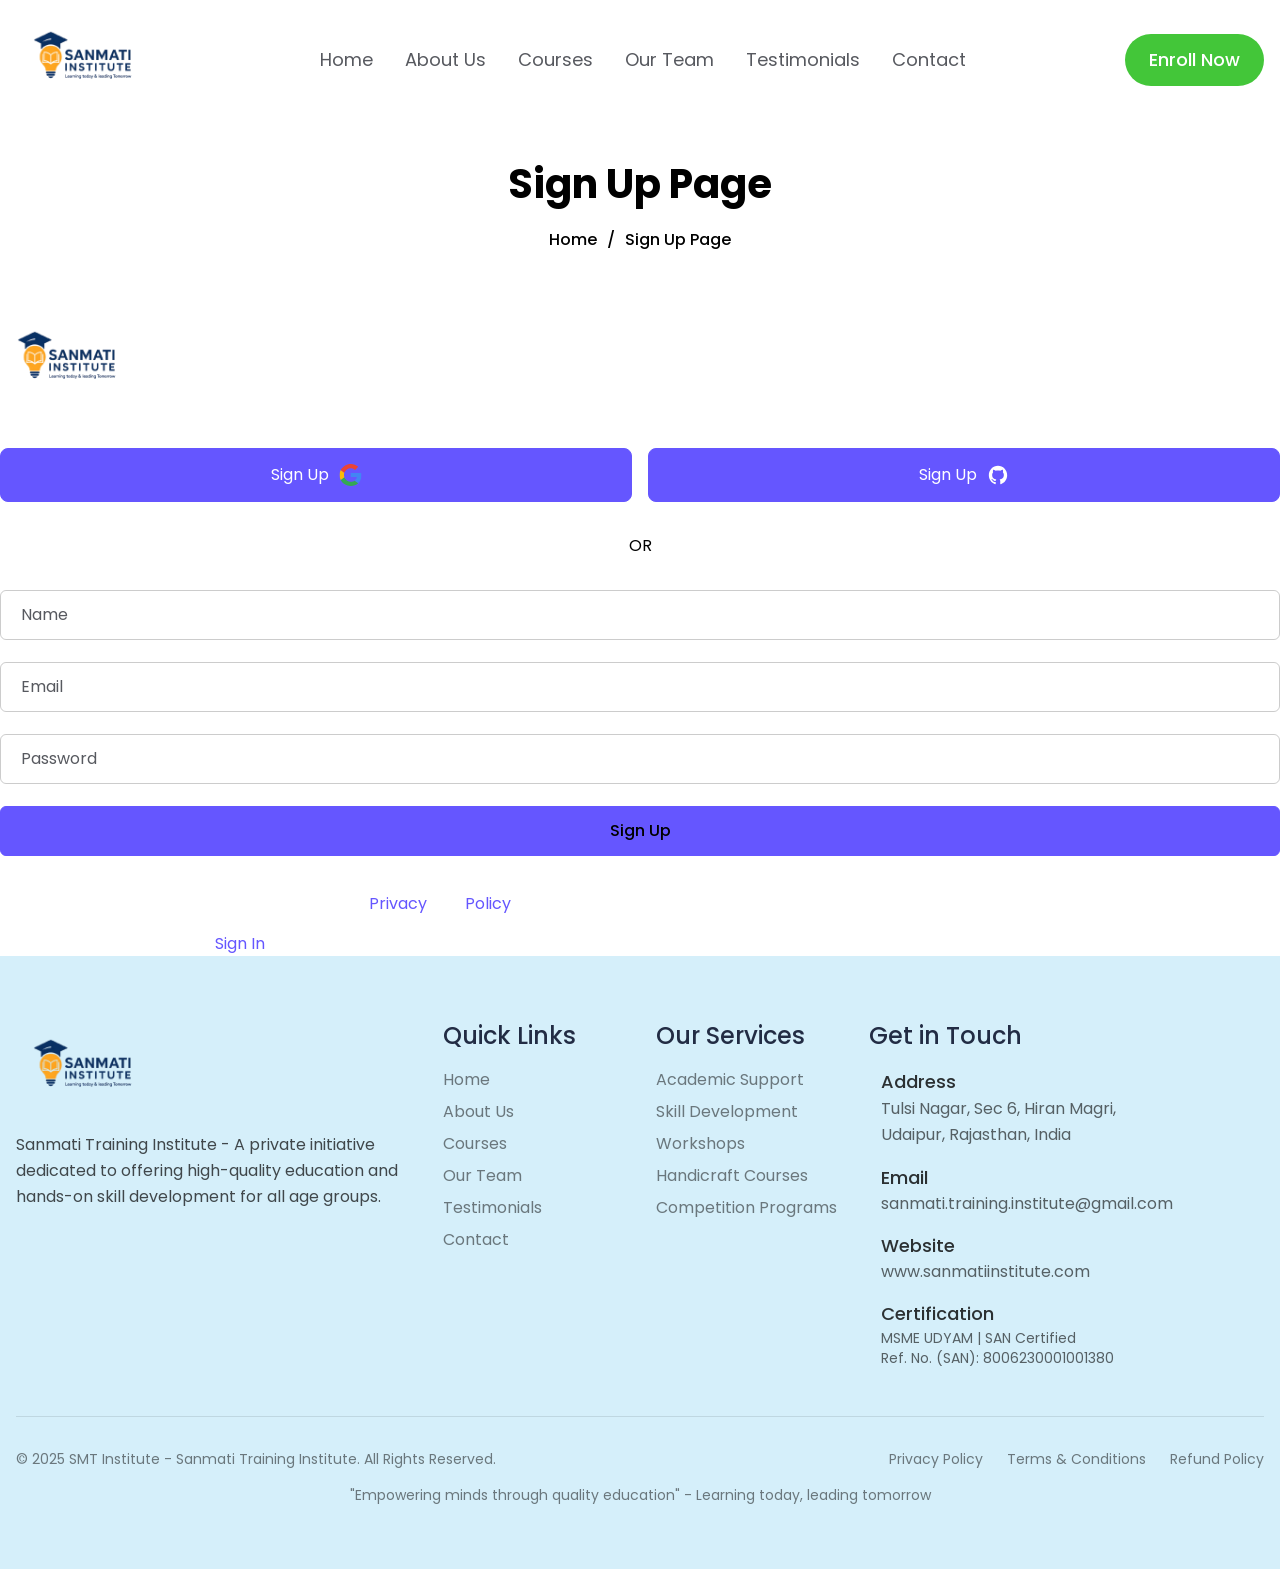
<file: signup.html>
<!DOCTYPE html><html lang="en"><head><meta charSet="utf-8"/><meta name="viewport" content="width=device-width, initial-scale=1"/><link rel="stylesheet" href="/_next/static/css/8bec9de8026c1174.css" data-precedence="next"/><link rel="preload" as="script" fetchPriority="low" href="/_next/static/chunks/webpack-a2cc3462733d0765.js"/><script src="/_next/static/chunks/fd9d1056-cae6b6d631cb1118.js" async=""></script><script src="/_next/static/chunks/23-0d82ae56745359a3.js" async=""></script><script src="/_next/static/chunks/main-app-8f0e9586dcf71a0f.js" async=""></script><script src="/_next/static/chunks/30-e23ee1fc3d96465a.js" async=""></script><script src="/_next/static/chunks/724-e0be5e6213442168.js" async=""></script><script src="/_next/static/chunks/app/(site)/(auth)/signup/page-a7fe7dd32fdc03d2.js" async=""></script><script src="/_next/static/chunks/699-218f758c8f89d6d7.js" async=""></script><script src="/_next/static/chunks/app/layout-636738a62f52bd07.js" async=""></script><script src="/_next/static/chunks/757-e2ce3d6de90e82ee.js" async=""></script><script src="/_next/static/chunks/app/page-7b8606468d116cb1.js" async=""></script><title>Sign Up | Property</title><link rel="icon" href="/favicon.ico" type="image/x-icon" sizes="32x32"/><script src="/_next/static/chunks/polyfills-78c92fac7aa8fdd8.js" noModule=""></script></head><body class="__className_6bee3b"><script>!function(){try{var d=document.documentElement,c=d.classList;c.remove('light','dark');var e=localStorage.getItem('theme');if('system'===e||(!e&&false)){var t='(prefers-color-scheme: dark)',m=window.matchMedia(t);if(m.media!==t||m.matches){d.style.colorScheme = 'dark';c.add('dark')}else{d.style.colorScheme = 'light';c.add('light')}}else if(e){c.add(e|| '')}else{c.add('light')}if(e==='light'||e==='dark'||!e)d.style.colorScheme=e||'light'}catch(e){}}()</script><header class="fixed top-0 z-40 w-full transition-all duration-300 bg-white shadow-none py-3"><div class="lg:py-0 py-1"><div class="container mx-auto lg:max-w-screen-xl md:max-w-screen-md flex items-center justify-between px-4"><a class="flex items-center" href="/"><img alt="Logo" loading="lazy" width="100" height="100" decoding="async" data-nimg="1" class="w-36 h-24" style="color:transparent" src="/images/logo/logo.png"/></a><nav class="hidden lg:flex flex-grow items-center gap-8 justify-center"><div class="relative"><a class="text-lg flex hover:text-black capitalized relative text-grey" href="/">Home</a></div><div class="relative"><a class="text-lg flex hover:text-black capitalized relative text-grey" href="/#about">About Us</a></div><div class="relative"><a class="text-lg flex hover:text-black capitalized relative text-grey" href="/#courses">Courses</a></div><div class="relative"><a class="text-lg flex hover:text-black capitalized relative text-grey" href="/#mentor">Our Team</a></div><div class="relative"><a class="text-lg flex hover:text-black capitalized relative text-grey" href="/#testimonial">Testimonials</a></div><div class="relative"><a class="text-lg flex hover:text-black capitalized relative text-grey" href="/#contact">Contact</a></div></nav><div class="flex items-center gap-4"><a target="_blank" class="hidden lg:block bg-success text-white hover:bg-success/90 px-6 py-3 rounded-full text-lg font-medium transition-colors" href="https://docs.google.com/forms/d/e/1FAIpQLSek4niaMUrBf_VHsRVOf6Rh2P5VxJqdcqw5JwU43LB4i8grRg/viewform?usp=sharing&amp;ouid=102804666129379922650">Enroll Now</a><button class="block lg:hidden p-2 rounded-lg" aria-label="Toggle mobile menu"><span class="block w-6 h-0.5 bg-midnight_text"></span><span class="block w-6 h-0.5 bg-midnight_text mt-1.5"></span><span class="block w-6 h-0.5 bg-midnight_text mt-1.5"></span></button></div></div><div class="lg:hidden fixed top-0 right-0 h-full w-full bg-white shadow-lg transform transition-transform duration-300 max-w-xs translate-x-full z-50"><div class="flex items-center justify-between p-4 border-b"><a class="flex items-center" href="/"><img alt="Logo" loading="lazy" width="100" height="100" decoding="async" data-nimg="1" class="w-36 h-24" style="color:transparent" src="/images/logo/logo.png"/></a><button class="p-2 rounded-lg hover:bg-gray-100" aria-label="Close menu"><span></span></button></div><nav class="flex flex-col items-start p-4"><div class="relative w-full"><a class="flex items-center justify-between w-full py-2 text-muted focus:outline-none" href="/">Home</a></div><div class="relative w-full"><a class="flex items-center justify-between w-full py-2 text-muted focus:outline-none" href="/#about">About Us</a></div><div class="relative w-full"><a class="flex items-center justify-between w-full py-2 text-muted focus:outline-none" href="/#courses">Courses</a></div><div class="relative w-full"><a class="flex items-center justify-between w-full py-2 text-muted focus:outline-none" href="/#mentor">Our Team</a></div><div class="relative w-full"><a class="flex items-center justify-between w-full py-2 text-muted focus:outline-none" href="/#testimonial">Testimonials</a></div><div class="relative w-full"><a class="flex items-center justify-between w-full py-2 text-muted focus:outline-none" href="/#contact">Contact</a></div><div class="mt-6 flex flex-col space-y-3 w-full"><a target="_blank" class="bg-success text-white px-4 py-3 rounded-lg hover:bg-success/90 transition-colors text-center" href="https://docs.google.com/forms/d/e/1FAIpQLSek4niaMUrBf_VHsRVOf6Rh2P5VxJqdcqw5JwU43LB4i8grRg/viewform?usp=sharing&amp;ouid=102804666129379922650">Enroll Now</a></div></nav></div></div></header><div class="dark:bg-darkmode relative z-10 overflow-hidden pb-[60px] pt-[120px] md:pt-[130px] lg:pt-[160px]"><div class="from-stroke/0 via-stroke to-stroke/0 dark:via-dark-3 absolute bottom-0 left-0 h-px w-full bg-gradient-to-r"></div><div class="container mx-auto"><div class="-mx-4 flex flex-wrap items-center"><div class="w-full px-4"><div class="text-center"><h1 class="text-black mb-4 text-3xl font-bold sm:text-4xl md:text-[40px] md:leading-[1.2] dark:text-white">Sign Up Page</h1><p class="text-black dark:text-black-6 mb-5 text-base"></p><ul class="flex items-center justify-center gap-[10px]"><li><a class="text-black flex items-center gap-[10px] text-base font-medium dark:text-white dark:text-opacity-50" href="/">Home</a></li><li><p class="text-body-color flex items-center gap-[10px] text-base font-medium"><span class="text-body-color dark:text-white dark:text-opacity-50"> / </span>Sign Up Page</p></li></ul></div></div></div></div></div><div class="mb-10 text-center mx-auto inline-block max-w-[160px]"><a class="flex items-center" href="/"><img alt="Logo" loading="lazy" width="100" height="100" decoding="async" data-nimg="1" class="w-36 h-24" style="color:transparent" src="/images/logo/logo.png"/></a></div><div class="flex gap-4"><button class="flex w-full items-center justify-center gap-2.5 rounded-lg p-3.5 hover:bg-primary/15 bg-primary hover:text-black text-white border border-primary">Sign Up<svg width="23" height="22" viewBox="0 0 23 22" fill="none" xmlns="http://www.w3.org/2000/svg"><g clip-path="url(#clip0_709_8846)"><path d="M22.5001 11.2438C22.5134 10.4876 22.4338 9.73256 22.2629 8.995H11.7246V13.0771H17.9105C17.7933 13.7929 17.5296 14.478 17.1352 15.0914C16.7409 15.7047 16.224 16.2335 15.6158 16.646L15.5942 16.7827L18.9264 19.3124L19.1571 19.335C21.2772 17.4161 22.4997 14.5926 22.4997 11.2438" fill="#4285F4"></path><path d="M11.7245 22C14.755 22 17.2992 21.0221 19.1577 19.3355L15.6156 16.6464C14.6679 17.2944 13.3958 17.7467 11.7245 17.7467C10.3051 17.7385 8.92433 17.2926 7.77814 16.472C6.63195 15.6515 5.77851 14.4981 5.33892 13.1755L5.20737 13.1865L1.74255 15.8142L1.69727 15.9376C2.63043 17.7602 4.06252 19.2925 5.83341 20.3631C7.60429 21.4337 9.64416 22.0005 11.7249 22" fill="#34A853"></path><path d="M5.33889 13.1755C5.09338 12.4753 4.96669 11.7404 4.96388 11C4.9684 10.2608 5.09041 9.52685 5.32552 8.8245L5.31927 8.67868L1.81196 6.00867L1.69724 6.06214C0.910039 7.5938 0.5 9.28491 0.5 10.9999C0.5 12.7148 0.910039 14.406 1.69724 15.9376L5.33889 13.1755Z" fill="#FBBC05"></path><path d="M11.7249 4.25337C13.3333 4.22889 14.8888 4.8159 16.065 5.89121L19.2329 2.86003C17.2011 0.992106 14.5106 -0.0328008 11.7249 3.27798e-05C9.64418 -0.000452376 7.60433 0.566279 5.83345 1.63686C4.06256 2.70743 2.63046 4.23965 1.69727 6.06218L5.32684 8.82455C5.77077 7.50213 6.62703 6.34962 7.77491 5.5295C8.9228 4.70938 10.3044 4.26302 11.7249 4.25337Z" fill="#EB4335"></path></g><defs><clipPath id="clip0_709_8846"><rect width="22" height="22" fill="white" transform="translate(0.5)"></rect></clipPath></defs></svg></button><button class="flex w-full items-center justify-center gap-2.5 rounded-lg p-3.5 hover:bg-primary/15 bg-primary hover:text-black text-white border border-primary">Sign Up<svg width="22" height="22" viewBox="0 0 22 22" fill="none" xmlns="http://www.w3.org/2000/svg"><path d="M10.9997 1.83331C5.93773 1.83331 1.83301 6.04119 1.83301 11.232C1.83301 15.3847 4.45954 18.9077 8.10178 20.1505C8.55988 20.2375 8.72811 19.9466 8.72811 19.6983C8.72811 19.4743 8.71956 18.7338 8.71567 17.9485C6.16541 18.517 5.6273 16.8395 5.6273 16.8395C5.21032 15.7532 4.60951 15.4644 4.60951 15.4644C3.77785 14.8811 4.6722 14.893 4.6722 14.893C5.59272 14.9593 6.07742 15.8615 6.07742 15.8615C6.89499 17.2984 8.22184 16.883 8.74493 16.6429C8.82718 16.0353 9.06478 15.6208 9.32694 15.3861C7.2909 15.1484 5.15051 14.3425 5.15051 10.7412C5.15051 9.71509 5.5086 8.87661 6.09503 8.21844C5.99984 7.98167 5.68611 7.02577 6.18382 5.73115C6.18382 5.73115 6.95358 5.47855 8.70532 6.69458C9.43648 6.48627 10.2207 6.3819 10.9997 6.37836C11.7787 6.3819 12.5635 6.48627 13.2961 6.69458C15.0457 5.47855 15.8145 5.73115 15.8145 5.73115C16.3134 7.02577 15.9995 7.98167 15.9043 8.21844C16.4921 8.87661 16.8477 9.715 16.8477 10.7412C16.8477 14.351 14.7033 15.146 12.662 15.3786C12.9909 15.6702 13.2838 16.2423 13.2838 17.1191C13.2838 18.3766 13.2732 19.3888 13.2732 19.6983C13.2732 19.9485 13.4382 20.2415 13.9028 20.1492C17.5431 18.905 20.1663 15.3833 20.1663 11.232C20.1663 6.04119 16.0621 1.83331 10.9997 1.83331Z" fill="currentColor"></path></svg></button></div><span class="z-1 relative my-8 block text-center before:content-[&#x27;&#x27;] before:absolute before:h-px before:w-40% before:bg-black/60 before:left-0 before:top-3 after:content-[&#x27;&#x27;] after:absolute after:h-px after:w-40% after:bg-black/60 after:top-3 after:right-0"><span class="relative z-10 inline-block px-3 text-base text-black">OR</span></span><form><div class="mb-[22px]"><input type="text" placeholder="Name" required="" class="w-full rounded-md border border-black/20 border-solid bg-transparent px-5 py-3 text-base text-dark outline-none transition placeholder:text-grey focus:border-primary focus-visible:shadow-none text-white dark:focus:border-primary" name="name"/></div><div class="mb-[22px]"><input type="email" placeholder="Email" required="" class="w-full rounded-md border border-black/20 border-solid bg-transparent px-5 py-3 text-base text-dark outline-none transition placeholder:text-grey focus:border-primary focus-visible:shadow-none text-white dark:focus:border-primary" name="email"/></div><div class="mb-[22px]"><input type="password" placeholder="Password" required="" class="w-full rounded-md border border-black/20 border-solid bg-transparent px-5 py-3 text-base text-dark outline-none transition placeholder:text-grey focus:border-primary focus-visible:shadow-none text-white dark:focus:border-primary" name="password"/></div><div class="mb-9"><button type="submit" class="flex w-full items-center text-18 font-medium justify-center rounded-md bg-primary px-5 py-3 text-darkmode transition duration-300 ease-in-out hover:bg-transparent hover:text-primary border-primary border ">Sign Up </button></div></form><p class="text-body-secondary mb-4 text-white text-base">By creating an account you are agree with our<!-- --> <a href="/#" class="text-primary hover:underline">Privacy</a> <!-- -->and<!-- --> <a href="/#" class="text-primary hover:underline">Policy</a></p><p class="text-body-secondary text-white text-base">Already have an account?<a class="pl-2 text-primary hover:underline" href="/">Sign In</a></p><footer class="bg-deepSlate py-16"><div class="container mx-auto lg:max-w-screen-xl md:max-w-screen-md px-4"><div class="grid grid-cols-1 gap-y-10 gap-x-16 sm:grid-cols-2 lg:grid-cols-12 xl:gap-x-8"><div class="col-span-4 md:col-span-12 lg:col-span-4"><a class="flex items-center" href="/"><img alt="Logo" loading="lazy" width="100" height="100" decoding="async" data-nimg="1" class="w-36 h-24" style="color:transparent" src="/images/logo/logo.png"/></a><p class="text-black/70 mt-4 mb-6 leading-relaxed">Sanmati Training Institute - A private initiative dedicated to offering high-quality education and hands-on skill development for all age groups.</p><div class="flex items-center gap-4"><a target="_blank" class="hover:text-primary text-black text-3xl transition-colors" href="https://facebook.com/smtinstitute"><span></span></a><a target="_blank" class="hover:text-primary text-black text-3xl transition-colors" href="https://www.instagram.com/sanmati_training_institute?igsh=NGM3bDZ2ajVhNnpt"><span></span></a><a target="_blank" class="hover:text-primary text-black text-3xl transition-colors" href="https://linkedin.com/company/smtinstitute"><span></span></a><a target="_blank" class="hover:text-primary text-black text-3xl transition-colors" href="https://youtube.com/@smtinstitute"><span></span></a></div></div><div class="col-span-2"><h3 class="mb-4 text-2xl font-medium text-midnight_text">Quick Links</h3><ul><li class="mb-2 text-black/50 hover:text-primary w-fit transition-colors"><a href="/">Home</a></li><li class="mb-2 text-black/50 hover:text-primary w-fit transition-colors"><a href="/#about">About Us</a></li><li class="mb-2 text-black/50 hover:text-primary w-fit transition-colors"><a href="/#courses">Courses</a></li><li class="mb-2 text-black/50 hover:text-primary w-fit transition-colors"><a href="/#mentor">Our Team</a></li><li class="mb-2 text-black/50 hover:text-primary w-fit transition-colors"><a href="/#testimonial">Testimonials</a></li><li class="mb-2 text-black/50 hover:text-primary w-fit transition-colors"><a href="/#contact">Contact</a></li></ul></div><div class="col-span-2"><h3 class="mb-4 text-2xl font-medium text-midnight_text">Our Services</h3><ul><li class="mb-2 text-black/50 hover:text-primary w-fit transition-colors"><a href="/#courses">Academic Support</a></li><li class="mb-2 text-black/50 hover:text-primary w-fit transition-colors"><a href="/#courses">Skill Development</a></li><li class="mb-2 text-black/50 hover:text-primary w-fit transition-colors"><a href="/#courses">Workshops</a></li><li class="mb-2 text-black/50 hover:text-primary w-fit transition-colors"><a href="/#courses">Handicraft Courses</a></li><li class="mb-2 text-black/50 hover:text-primary w-fit transition-colors"><a href="/#courses">Competition Programs</a></li></ul></div><div class="col-span-4 md:col-span-4 lg:col-span-4"><h3 class="mb-4 text-2xl font-medium text-midnight_text">Get in Touch</h3><div class="flex items-start gap-3 mb-4"><span></span><div><h5 class="text-lg text-black/80 font-medium">Address</h5><p class="text-black/60 leading-relaxed">Tulsi Nagar, Sec 6, Hiran Magri,<br/>Udaipur, Rajasthan, India</p></div></div><div class="flex items-start gap-3 mb-4"><span></span><div><h5 class="text-lg text-black/80 font-medium">Email</h5><a class="text-black/60 hover:text-primary transition-colors" href="mailto:sanmati.training.institute@gmail.com">sanmati.training.institute@gmail.com</a></div></div><div class="flex items-start gap-3 mb-4"><span></span><div><h5 class="text-lg text-black/80 font-medium">Website</h5><a target="_blank" class="text-black/60 hover:text-primary transition-colors" href="https://www.sanmatiinstitute.com">www.sanmatiinstitute.com</a></div></div><div class="flex items-start gap-3"><span></span><div><h5 class="text-lg text-black/80 font-medium">Certification</h5><p class="text-black/60 text-sm">MSME UDYAM | SAN Certified<br/>Ref. No. (SAN): 8006230001001380</p></div></div></div></div><div class="mt-12 pt-8 border-t border-black/10"><div class="flex flex-col lg:flex-row items-center justify-between gap-4"><p class="text-black/50 text-sm text-center lg:text-start font-normal">© 2025 SMT Institute - Sanmati Training Institute. All Rights Reserved.</p><div class="flex gap-6 justify-center lg:justify-start"><a class="text-black/50 text-sm font-normal hover:text-primary transition-colors" href="/#about">Privacy Policy</a><a class="text-black/50 text-sm font-normal hover:text-primary transition-colors" href="/#about">Terms &amp; Conditions</a><a class="text-black/50 text-sm font-normal hover:text-primary transition-colors" href="/#about">Refund Policy</a></div></div><div class="text-center mt-4"><p class="text-black/50 text-sm font-normal">&quot;Empowering minds through quality education&quot; - Learning today, leading tomorrow</p></div></div></div></footer><div class="fixed bottom-8 right-8 z-[999]"></div><script src="/_next/static/chunks/webpack-a2cc3462733d0765.js" async=""></script><script>(self.__next_f=self.__next_f||[]).push([0]);self.__next_f.push([2,null])</script><script>self.__next_f.push([1,"1:HL[\"/_next/static/css/8bec9de8026c1174.css\",\"style\"]\n"])</script><script>self.__next_f.push([1,"2:I[5751,[],\"\"]\n4:I[231,[\"30\",\"static/chunks/30-e23ee1fc3d96465a.js\",\"724\",\"static/chunks/724-e0be5e6213442168.js\",\"414\",\"static/chunks/app/(site)/(auth)/signup/page-a7fe7dd32fdc03d2.js\"],\"\"]\n5:I[2831,[\"30\",\"static/chunks/30-e23ee1fc3d96465a.js\",\"724\",\"static/chunks/724-e0be5e6213442168.js\",\"414\",\"static/chunks/app/(site)/(auth)/signup/page-a7fe7dd32fdc03d2.js\"],\"default\"]\n6:I[9275,[],\"\"]\n7:I[1343,[],\"\"]\n8:I[9512,[\"30\",\"static/chunks/30-e23ee1fc3d96465a.js\",\"699\",\"static/chunks/699-218f758c8f89d6d7.js\",\"185\",\"static/chunks/app/layout-636738a62f52bd07.js\"],\"ThemeProvider\"]\n9:I[2863,[\"30\",\"static/chunks/30-e23ee1fc3d96465a.js\",\"699\",\"static/chunks/699-218f758c8f89d6d7.js\",\"185\",\"static/chunks/app/layout-636738a62f52bd07.js\"],\"default\"]\na:I[8173,[\"30\",\"static/chunks/30-e23ee1fc3d96465a.js\",\"699\",\"static/chunks/699-218f758c8f89d6d7.js\",\"757\",\"static/chunks/757-e2ce3d6de90e82ee.js\",\"931\",\"static/chunks/app/page-7b8606468d116cb1.js\"],\"Image\"]\ne:I[1359,[\"30\",\"static/chunks/30-e23ee1fc3d96465a.js\",\"699\",\"static/chunks/699-218f758c8f89d6d7.js\",\"757\",\"static/chunks/757-e2ce3d6de90e82ee.js\",\"931\",\"static/chunks/app/page-7b8606468d116cb1.js\"],\"Icon\"]\nf:I[7056,[\"30\",\"static/chunks/30-e23ee1fc3d96465a.js\",\"699\",\"static/chunks/699-218f758c8f89d6d7.js\",\"185\",\"static/chunks/app/layout-636738a62f52bd07.js\"],\"default\"]\n11:I[6130,[],\"\"]\nb:T151e,"])</script><script>self.__next_f.push([1,"M80.4688 65C80.4688 73.724 78.8151 81.1458 75.5078 87.2656C72.2266 93.3854 67.7474 98.0599 62.0703 101.289C56.4193 104.492 50.0651 106.094 43.0078 106.094C35.8984 106.094 29.5182 104.479 23.8672 101.25C18.2161 98.0208 13.75 93.3464 10.4688 87.2266C7.1875 81.1068 5.54688 73.6979 5.54688 65C5.54688 56.276 7.1875 48.8542 10.4688 42.7344C13.75 36.6146 18.2161 31.9531 23.8672 28.75C29.5182 25.5208 35.8984 23.9062 43.0078 23.9062C50.0651 23.9062 56.4193 25.5208 62.0703 28.75C67.7474 31.9531 72.2266 36.6146 75.5078 42.7344C78.8151 48.8542 80.4688 56.276 80.4688 65ZM63.3203 65C63.3203 59.349 62.474 54.5833 60.7812 50.7031C59.1146 46.8229 56.7578 43.8802 53.7109 41.875C50.6641 39.8698 47.0964 38.8672 43.0078 38.8672C38.9193 38.8672 35.3516 39.8698 32.3047 41.875C29.2578 43.8802 26.888 46.8229 25.1953 50.7031C23.5286 54.5833 22.6953 59.349 22.6953 65C22.6953 70.651 23.5286 75.4167 25.1953 79.2969C26.888 83.1771 29.2578 86.1198 32.3047 88.125C35.3516 90.1302 38.9193 91.1328 43.0078 91.1328C47.0964 91.1328 50.6641 90.1302 53.7109 88.125C56.7578 86.1198 59.1146 83.1771 60.7812 79.2969C62.474 75.4167 63.3203 70.651 63.3203 65ZM92.6855 127.5V45H109.092V55.0781H109.834C110.563 53.4635 111.618 51.8229 112.998 50.1562C114.404 48.4635 116.227 47.0573 118.467 45.9375C120.732 44.7917 123.545 44.2188 126.904 44.2188C131.279 44.2188 135.316 45.3646 139.014 47.6563C142.712 49.9219 145.667 53.3464 147.881 57.9297C150.094 62.487 151.201 68.2031 151.201 75.0781C151.201 81.7708 150.12 87.4219 147.959 92.0312C145.824 96.6146 142.907 100.091 139.209 102.461C135.537 104.805 131.423 105.977 126.865 105.977C123.636 105.977 120.889 105.443 118.623 104.375C116.383 103.307 114.548 101.966 113.115 100.352C111.683 98.7109 110.589 97.0573 109.834 95.3906H109.326V127.5H92.6855ZM108.975 75C108.975 78.5677 109.469 81.6797 110.459 84.3359C111.449 86.9922 112.881 89.0625 114.756 90.5469C116.631 92.0052 118.91 92.7344 121.592 92.7344C124.3 92.7344 126.592 91.9922 128.467 90.5078C130.342 88.9974 131.761 86.9141 132.725 84.2578C133.714 81.5755 134.209 78.4896 134.209 75C134.209 71.5365 133.727 68.4896 132.764 65.8594C131.8 63.2292 130.381 61.1719 128.506 59.6875C126.631 58.2031 124.326 57.4609 121.592 57.4609C118.883 57.4609 116.592 58.1771 114.717 59.6094C112.868 61.0417 111.449 63.0729 110.459 65.7031C109.469 68.3333 108.975 71.4323 108.975 75ZM162.295 127.5V45H178.701V55.0781H179.443C180.173 53.4635 181.227 51.8229 182.607 50.1562C184.014 48.4635 185.837 47.0573 188.076 45.9375C190.342 44.7917 193.154 44.2188 196.514 44.2188C200.889 44.2188 204.925 45.3646 208.623 47.6563C212.321 49.9219 215.277 53.3464 217.49 57.9297C219.704 62.487 220.811 68.2031 220.811 75.0781C220.811 81.7708 219.73 87.4219 217.568 92.0312C215.433 96.6146 212.516 100.091 208.818 102.461C205.146 104.805 201.032 105.977 196.475 105.977C193.245 105.977 190.498 105.443 188.232 104.375C185.993 103.307 184.157 101.966 182.725 100.352C181.292 98.7109 180.199 97.0573 179.443 95.3906H178.936V127.5H162.295ZM178.584 75C178.584 78.5677 179.079 81.6797 180.068 84.3359C181.058 86.9922 182.49 89.0625 184.365 90.5469C186.24 92.0052 188.519 92.7344 191.201 92.7344C193.91 92.7344 196.201 91.9922 198.076 90.5078C199.951 88.9974 201.37 86.9141 202.334 84.2578C203.324 81.5755 203.818 78.4896 203.818 75C203.818 71.5365 203.337 68.4896 202.373 65.8594C201.41 63.2292 199.99 61.1719 198.115 59.6875C196.24 58.2031 193.936 57.4609 191.201 57.4609C188.493 57.4609 186.201 58.1771 184.326 59.6094C182.477 61.0417 181.058 63.0729 180.068 65.7031C179.079 68.3333 178.584 71.4323 178.584 75ZM281.826 62.1094L266.592 63.0469C266.331 61.7448 265.771 60.5729 264.912 59.5312C264.053 58.4635 262.92 57.6172 261.514 56.9922C260.133 56.3411 258.48 56.0156 256.553 56.0156C253.975 56.0156 251.8 56.5625 250.029 57.6562C248.258 58.724 247.373 60.1562 247.373 61.9531C247.373 63.3854 247.946 64.5964 249.092 65.5859C250.238 66.5755 252.204 67.3698 254.99 67.9687L265.85 70.1562C271.683 71.3542 276.032 73.2812 278.896 75.9375C281.761 78.5937 283.193 82.0833 283.193 86.4062C283.193 90.3385 282.035 93.7891 279.717 96.7578C277.425 99.7266 274.274 102.044 270.264 103.711C266.279 105.352 261.683 106.172 256.475 106.172C248.532 106.172 242.204 104.518 237.49 101.211C232.803 97.8776 230.055 93.3464 229.248 87.6172L245.615 86.7578C246.11 89.1797 247.308 91.0286 249.209 92.3047C251.11 93.5547 253.545 94.1797 256.514 94.1797C259.43 94.1797 261.774 93.6198 263.545 92.5C265.342 91.3542 266.253 89.8828 266.279 88.0859C266.253 86.5755 265.615 85.3385 264.365 84.375C263.115 83.3854 261.188 82.6302 258.584 82.1094L248.193 80.0391C242.334 78.8672 237.972 76.8359 235.107 73.9453C232.269 71.0547 230.85 67.3698 230.85 62.8906C230.85 59.0365 231.891 55.7161 233.975 52.9297C236.084 50.1432 239.04 47.9948 242.842 46.4844C246.67 44.974 251.149 44.2188 256.279 44.2188C263.857 44.2188 269.821 45.8203 274.17 49.0234C278.545 52.2266 281.097 56.5885 281.826 62.1094ZM313.555 25L312.031 81.0156H297.734L296.172 25H313.555ZM304.883 106.016C302.305 106.016 300.091 105.104 298.242 103.281C296.393 101.432 295.482 99.2187 295.508 96.6406C295.482 94.0885 296.393 91.901 298.242 90.0781C300.091 88.2552 302.305 87.3437 304.883 87.3437C307.357 87.3437 309.531 88.2552 311.406 90.0781C313.281 91.901 314.232 94.0885 314.258 96.6406C314.232 98.3594 313.776 99.9349 312.891 101.367C312.031 102.773 310.898 103.906 309.492 104.766C308.086 105.599 306.549 106.016 304.883 106.016Z"])</script><script>self.__next_f.push([1,"c:T555d,"])</script><script>self.__next_f.push([1,"M75.5078 87.2656L74.6281 86.7902L74.6265 86.7931L75.5078 87.2656ZM62.0703 101.289L62.5634 102.159L62.5647 102.158L62.0703 101.289ZM23.8672 101.25L24.3633 100.382L23.8672 101.25ZM10.4688 87.2266L9.58744 87.6991L10.4688 87.2266ZM10.4688 42.7344L11.3501 43.2069L10.4688 42.7344ZM23.8672 28.75L24.3603 29.62L24.3633 29.6182L23.8672 28.75ZM62.0703 28.75L61.5742 29.6183L61.5789 29.6209L62.0703 28.75ZM75.5078 42.7344L74.6265 43.2069L74.6281 43.2098L75.5078 42.7344ZM60.7812 50.7031L59.8624 51.0978L59.8647 51.103L60.7812 50.7031ZM53.7109 41.875L53.1612 42.7103L53.7109 41.875ZM32.3047 41.875L32.8544 42.7103L32.3047 41.875ZM25.1953 50.7031L24.2787 50.3033L24.2765 50.3085L25.1953 50.7031ZM25.1953 79.2969L24.2765 79.6915L24.2787 79.6967L25.1953 79.2969ZM32.3047 88.125L32.8544 87.2897L32.3047 88.125ZM53.7109 88.125L53.1612 87.2897L53.7109 88.125ZM60.7812 79.2969L59.8647 78.897L59.8624 78.9022L60.7812 79.2969ZM79.4688 65C79.4688 73.5994 77.8388 80.849 74.6281 86.7902L76.3876 87.7411C79.7914 81.4427 81.4688 73.8486 81.4688 65H79.4688ZM74.6265 86.7931C71.4284 92.7578 67.0787 97.2898 61.5759 100.42L62.5647 102.158C68.4161 98.83 73.0247 94.013 76.3891 87.7382L74.6265 86.7931ZM61.5772 100.419C56.0894 103.53 49.9076 105.094 43.0078 105.094V107.094C50.2226 107.094 56.7492 105.455 62.5634 102.159L61.5772 100.419ZM43.0078 105.094C36.0559 105.094 29.8495 103.517 24.3633 100.382L23.371 102.118C29.1869 105.442 35.7409 107.094 43.0078 107.094V105.094ZM24.3633 100.382C18.8863 97.252 14.5488 92.7199 11.3501 86.754L9.58744 87.6991C12.9512 93.9728 17.546 98.7896 23.371 102.118L24.3633 100.382ZM11.3501 86.754C8.16399 80.8118 6.54688 73.5739 6.54688 65H4.54688C4.54688 73.8219 6.21101 81.4018 9.58744 87.6991L11.3501 86.754ZM6.54688 65C6.54688 56.3995 8.1642 49.1488 11.3501 43.2069L9.58744 42.2618C6.2108 48.5595 4.54688 56.1526 4.54688 65H6.54688ZM11.3501 43.2069C14.5485 37.2416 18.8851 32.7234 24.3603 29.62L23.3741 27.88C17.5472 31.1828 12.9515 35.9876 9.58744 42.2618L11.3501 43.2069ZM24.3633 29.6182C29.8495 26.4833 36.0559 24.9062 43.0078 24.9062V22.9062C35.7409 22.9062 29.1869 24.5584 23.371 27.8818L24.3633 29.6182ZM43.0078 24.9062C49.9062 24.9062 56.0868 26.4826 61.5742 29.6182L62.5665 27.8818C56.7517 24.559 50.224 22.9062 43.0078 22.9062V24.9062ZM61.5789 29.6209C67.08 32.7247 71.4287 37.2428 74.6265 43.2069L76.3891 42.2618C73.0244 35.9864 68.4148 31.1815 62.5617 27.8791L61.5789 29.6209ZM74.6281 43.2098C77.8388 49.151 79.4688 56.4006 79.4688 65H81.4688C81.4688 56.1514 79.7914 48.5573 76.3876 42.2589L74.6281 43.2098ZM64.3203 65C64.3203 59.255 63.4607 54.3443 61.6978 50.3033L59.8647 51.103C61.4872 54.8224 62.3203 59.4429 62.3203 65H64.3203ZM61.7001 50.3085C59.9687 46.2775 57.4956 43.1687 54.2607 41.0397L53.1612 42.7103C56.02 44.5918 58.2605 47.3683 59.8624 51.0978L61.7001 50.3085ZM54.2607 41.0397C51.0313 38.9143 47.2673 37.8672 43.0078 37.8672V39.8672C46.9254 39.8672 50.2968 40.8252 53.1612 42.7103L54.2607 41.0397ZM43.0078 37.8672C38.7483 37.8672 34.9843 38.9143 31.7549 41.0397L32.8544 42.7103C35.7188 40.8252 39.0902 39.8672 43.0078 39.8672V37.8672ZM31.7549 41.0397C28.5215 43.1677 26.0362 46.2746 24.2787 50.3033L26.1119 51.103C27.7398 47.3712 29.9941 44.5927 32.8544 42.7103L31.7549 41.0397ZM24.2765 50.3085C22.5414 54.3479 21.6953 59.2567 21.6953 65H23.6953C23.6953 59.4413 24.5158 54.8188 26.1141 51.0978L24.2765 50.3085ZM21.6953 65C21.6953 70.7433 22.5414 75.6521 24.2765 79.6915L26.1141 78.9022C24.5158 75.1812 23.6953 70.5587 23.6953 65H21.6953ZM24.2787 79.6967C26.0362 83.7254 28.5215 86.8323 31.7549 88.9603L32.8544 87.2897C29.9941 85.4073 27.7398 82.6288 26.1119 78.897L24.2787 79.6967ZM31.7549 88.9603C34.9843 91.0857 38.7483 92.1328 43.0078 92.1328V90.1328C39.0902 90.1328 35.7188 89.1748 32.8544 87.2897L31.7549 88.9603ZM43.0078 92.1328C47.2673 92.1328 51.0313 91.0857 54.2607 88.9603L53.1612 87.2897C50.2968 89.1748 46.9254 90.1328 43.0078 90.1328V92.1328ZM54.2607 88.9603C57.4956 86.8313 59.9687 83.7225 61.7001 79.6915L59.8624 78.9022C58.2605 82.6317 56.02 85.4082 53.1612 87.2897L54.2607 88.9603ZM61.6978 79.6967C63.4607 75.6557 64.3203 70.745 64.3203 65H62.3203C62.3203 70.5571 61.4872 75.1776 59.8647 78.897L61.6978 79.6967ZM92.6855 127.5H91.6855V128.5H92.6855V127.5ZM92.6855 45V44H91.6855V45H92.6855ZM109.092 45H110.092V44H109.092V45ZM109.092 55.0781H108.092V56.0781H109.092V55.0781ZM109.834 55.0781V56.0781H110.48L110.745 55.4897L109.834 55.0781ZM112.998 50.1562L112.229 49.5172L112.228 49.5184L112.998 50.1562ZM118.467 45.9375L118.914 46.8319L118.918 46.8299L118.467 45.9375ZM139.014 47.6562L138.487 48.5063L138.491 48.5089L139.014 47.6562ZM147.881 57.9297L146.98 58.3646L146.981 58.3666L147.881 57.9297ZM147.959 92.0312L147.054 91.6067L147.053 91.6089L147.959 92.0312ZM139.209 102.461L139.747 103.304L139.749 103.303L139.209 102.461ZM118.623 104.375L118.193 105.278L118.197 105.28L118.623 104.375ZM113.115 100.352L112.362 101.009L112.367 101.015L113.115 100.352ZM109.834 95.3906L110.745 94.9779L110.479 94.3906H109.834V95.3906ZM109.326 95.3906V94.3906H108.326V95.3906H109.326ZM109.326 127.5V128.5H110.326V127.5H109.326ZM114.756 90.5469L114.135 91.3309L114.142 91.3362L114.756 90.5469ZM128.467 90.5078L129.088 91.2919L129.094 91.2866L128.467 90.5078ZM132.725 84.2578L131.786 83.9117L131.785 83.9168L132.725 84.2578ZM132.764 65.8594L133.703 65.5154V65.5154L132.764 65.8594ZM128.506 59.6875L129.127 58.9035L128.506 59.6875ZM114.717 59.6094L114.11 58.8147L114.104 58.8188L114.717 59.6094ZM110.459 65.7031L109.523 65.351L110.459 65.7031ZM93.6855 127.5V45H91.6855V127.5H93.6855ZM92.6855 46H109.092V44H92.6855V46ZM108.092 45V55.0781H110.092V45H108.092ZM109.092 56.0781H109.834V54.0781H109.092V56.0781ZM110.745 55.4897C111.431 53.9721 112.433 52.4066 113.768 50.7941L112.228 49.5184C110.803 51.2393 109.696 52.955 108.923 54.6665L110.745 55.4897ZM113.767 50.7953C115.074 49.2228 116.781 47.8983 118.914 46.8319L118.02 45.0431C115.673 46.2163 113.735 47.7043 112.229 49.5172L113.767 50.7953ZM118.918 46.8299C121.006 45.7739 123.653 45.2188 126.904 45.2188V43.2188C123.437 43.2188 120.459 43.8095 118.015 45.0451L118.918 46.8299ZM126.904 45.2188C131.094 45.2188 134.948 46.3132 138.487 48.5063L139.54 46.8062C135.683 44.4159 131.464 43.2188 126.904 43.2188V45.2188ZM138.491 48.5089C141.999 50.6581 144.835 53.9234 146.98 58.3646L148.781 57.4948C146.499 52.7694 143.424 49.1857 139.536 46.8036L138.491 48.5089ZM146.981 58.3666C149.11 62.7481 150.201 68.3032 150.201 75.0781H152.201C152.201 68.103 151.079 62.2258 148.78 57.4928L146.981 58.3666ZM150.201 75.0781C150.201 81.6683 149.136 87.1651 147.054 91.6067L148.864 92.4558C151.105 87.6787 152.201 81.8734 152.201 75.0781H150.201ZM147.053 91.6089C144.985 96.047 142.185 99.3662 138.669 101.619L139.749 103.303C143.629 100.816 146.662 97.1822 148.865 92.4536L147.053 91.6089ZM138.671 101.618C135.167 103.854 131.241 104.977 126.865 104.977V106.977C131.604 106.977 135.907 105.755 139.747 103.304L138.671 101.618ZM126.865 104.977C123.742 104.977 121.149 104.46 119.049 103.47L118.197 105.28C120.628 106.426 123.53 106.977 126.865 106.977V104.977ZM119.053 103.472C116.917 102.454 115.194 101.189 113.863 99.688L112.367 101.015C113.901 102.744 115.85 104.161 118.193 105.278L119.053 103.472ZM113.869 99.6939C112.489 98.1133 111.453 96.5407 110.745 94.9779L108.923 95.8034C109.725 97.5739 110.877 99.3086 112.362 101.009L113.869 99.6939ZM109.834 94.3906H109.326V96.3906H109.834V94.3906ZM108.326 95.3906V127.5H110.326V95.3906H108.326ZM109.326 126.5H92.6855V128.5H109.326V126.5ZM107.975 75C107.975 78.6573 108.482 81.8924 109.522 84.685L111.396 83.9868C110.457 81.467 109.975 78.4781 109.975 75H107.975ZM109.522 84.685C110.563 87.4804 112.092 89.7137 114.135 91.3309L115.377 89.7628C113.669 88.4113 112.334 86.5039 111.396 83.9868L109.522 84.685ZM114.142 91.3362C116.215 92.9486 118.717 93.7344 121.592 93.7344V91.7344C119.102 91.7344 117.047 91.0619 115.37 89.7575L114.142 91.3362ZM121.592 93.7344C124.494 93.7344 127.013 92.9344 129.087 91.2919L127.846 89.7238C126.171 91.0499 124.106 91.7344 121.592 91.7344V93.7344ZM129.094 91.2866C131.134 89.643 132.65 87.3966 133.665 84.5988L131.785 83.9168C130.872 86.4315 129.549 88.3518 127.839 89.7291L129.094 91.2866ZM133.663 84.6039C134.701 81.7894 135.209 78.5825 135.209 75H133.209C133.209 78.3967 132.727 81.3616 131.786 83.9117L133.663 84.6039ZM135.209 75C135.209 71.4458 134.715 68.2784 133.703 65.5154L131.825 66.2034C132.74 68.7008 133.209 71.6271 133.209 75H135.209ZM133.703 65.5154C132.687 62.742 131.169 60.5207 129.127 58.9035L127.885 60.4715C129.592 61.823 130.914 63.7163 131.825 66.2034L133.703 65.5154ZM129.127 58.9035C127.05 57.2595 124.518 56.4609 121.592 56.4609V58.4609C124.135 58.4609 126.212 59.1467 127.885 60.4715L129.127 58.9035ZM121.592 56.4609C118.698 56.4609 116.184 57.23 114.11 58.8147L115.324 60.404C116.999 59.1241 119.069 58.4609 121.592 58.4609V56.4609ZM114.104 58.8188C112.082 60.3855 110.565 62.5827 109.523 65.351L111.395 66.0553C112.333 63.5632 113.654 61.6979 115.329 60.3999L114.104 58.8188ZM109.523 65.351C108.481 68.1195 107.975 71.343 107.975 75H109.975C109.975 71.5216 110.457 68.5471 111.395 66.0553L109.523 65.351ZM162.295 127.5H161.295V128.5H162.295V127.5ZM162.295 45V44H161.295V45H162.295ZM178.701 45H179.701V44H178.701V45ZM178.701 55.0781H177.701V56.0781H178.701V55.0781ZM179.443 55.0781V56.0781H180.089L180.355 55.4897L179.443 55.0781ZM182.607 50.1562L181.838 49.5172L181.837 49.5184L182.607 50.1562ZM188.076 45.9375L188.523 46.8319L188.527 46.8299L188.076 45.9375ZM208.623 47.6562L208.096 48.5063L208.101 48.5089L208.623 47.6562ZM217.49 57.9297L216.59 58.3646L216.591 58.3666L217.49 57.9297ZM217.568 92.0312L216.663 91.6067L216.662 91.6089L217.568 92.0312ZM208.818 102.461L209.356 103.304L209.358 103.303L208.818 102.461ZM188.232 104.375L187.802 105.278L187.806 105.28L188.232 104.375ZM182.725 100.352L181.971 101.009L181.977 101.015L182.725 100.352ZM179.443 95.3906L180.354 94.9779L180.088 94.3906H179.443V95.3906ZM178.936 95.3906V94.3906H177.936V95.3906H178.936ZM178.936 127.5V128.5H179.936V127.5H178.936ZM184.365 90.5469L183.745 91.3309L183.751 91.3362L184.365 90.5469ZM198.076 90.5078L198.697 91.2919L198.704 91.2866L198.076 90.5078ZM202.334 84.2578L201.396 83.9117L201.394 83.9168L202.334 84.2578ZM202.373 65.8594L203.312 65.5154V65.5154L202.373 65.8594ZM198.115 59.6875L198.736 58.9035L198.115 59.6875ZM184.326 59.6094L183.719 58.8147L183.714 58.8188L184.326 59.6094ZM180.068 65.7031L179.132 65.351L180.068 65.7031ZM163.295 127.5V45H161.295V127.5H163.295ZM162.295 46H178.701V44H162.295V46ZM177.701 45V55.0781H179.701V45H177.701ZM178.701 56.0781H179.443V54.0781H178.701V56.0781ZM180.355 55.4897C181.04 53.9721 182.042 52.4066 183.378 50.7941L181.837 49.5184C180.412 51.2393 179.305 52.955 178.532 54.6665L180.355 55.4897ZM183.377 50.7953C184.683 49.2228 186.391 47.8983 188.523 46.8319L187.629 45.0431C185.283 46.2163 183.344 47.7043 181.838 49.5172L183.377 50.7953ZM188.527 46.8299C190.615 45.7739 193.262 45.2188 196.514 45.2188V43.2188C193.046 43.2188 190.068 43.8095 187.625 45.0451L188.527 46.8299ZM196.514 45.2188C200.704 45.2188 204.558 46.3132 208.096 48.5063L209.15 46.8062C205.293 44.4159 201.074 43.2188 196.514 43.2188V45.2188ZM208.101 48.5089C211.608 50.6581 214.445 53.9234 216.59 58.3646L218.391 57.4948C216.109 52.7694 213.034 49.1857 209.145 46.8036L208.101 48.5089ZM216.591 58.3666C218.719 62.7481 219.811 68.3032 219.811 75.0781H221.811C221.811 68.103 220.689 62.2258 218.39 57.4928L216.591 58.3666ZM219.811 75.0781C219.811 81.6683 218.746 87.1651 216.663 91.6067L218.474 92.4558C220.714 87.6787 221.811 81.8734 221.811 75.0781H219.811ZM216.662 91.6089C214.594 96.047 211.794 99.3662 208.279 101.619L209.358 103.303C213.238 100.816 216.272 97.1822 218.475 92.4536L216.662 91.6089ZM208.28 101.618C204.777 103.854 200.851 104.977 196.475 104.977V106.977C201.213 106.977 205.516 105.755 209.356 103.304L208.28 101.618ZM196.475 104.977C193.352 104.977 190.758 104.46 188.659 103.47L187.806 105.28C190.238 106.426 193.139 106.977 196.475 106.977V104.977ZM188.663 103.472C186.526 102.454 184.804 101.189 183.473 99.688L181.977 101.015C183.51 102.744 185.46 104.161 187.802 105.278L188.663 103.472ZM183.478 99.6939C182.098 98.1133 181.062 96.5407 180.354 94.9779L178.533 95.8034C179.335 97.5739 180.487 99.3086 181.971 101.009L183.478 99.6939ZM179.443 94.3906H178.936V96.3906H179.443V94.3906ZM177.936 95.3906V127.5H179.936V95.3906H177.936ZM178.936 126.5H162.295V128.5H178.936V126.5ZM177.584 75C177.584 78.6573 178.091 81.8924 179.131 84.685L181.005 83.9868C180.067 81.467 179.584 78.4781 179.584 75H177.584ZM179.131 84.685C180.173 87.4804 181.702 89.7137 183.745 91.3309L184.986 89.7628C183.279 88.4113 181.943 86.5039 181.005 83.9868L179.131 84.685ZM183.751 91.3362C185.824 92.9486 188.327 93.7344 191.201 93.7344V91.7344C188.711 91.7344 186.656 91.0619 184.979 89.7575L183.751 91.3362ZM191.201 93.7344C194.103 93.7344 196.622 92.9344 198.697 91.2919L197.455 89.7238C195.78 91.0499 193.716 91.7344 191.201 91.7344V93.7344ZM198.704 91.2866C200.744 89.643 202.259 87.3966 203.274 84.5988L201.394 83.9168C200.482 86.4315 199.158 88.3518 197.449 89.7291L198.704 91.2866ZM203.272 84.6039C204.311 81.7894 204.818 78.5825 204.818 75H202.818C202.818 78.3967 202.337 81.3616 201.396 83.9117L203.272 84.6039ZM204.818 75C204.818 71.4458 204.324 68.2784 203.312 65.5154L201.434 66.2034C202.349 68.7008 202.818 71.6271 202.818 75H204.818ZM203.312 65.5154C202.296 62.742 200.779 60.5207 198.736 58.9035L197.495 60.4715C199.202 61.823 200.523 63.7163 201.434 66.2034L203.312 65.5154ZM198.736 58.9035C196.659 57.2595 194.127 56.4609 191.201 56.4609V58.4609C193.744 58.4609 195.821 59.1467 197.495 60.4715L198.736 58.9035ZM191.201 56.4609C188.307 56.4609 185.794 57.23 183.719 58.8147L184.933 60.404C186.609 59.1241 188.678 58.4609 191.201 58.4609V56.4609ZM183.714 58.8188C181.691 60.3855 180.174 62.5827 179.132 65.351L181.004 66.0553C181.942 63.5632 183.263 61.6979 184.939 60.3999L183.714 58.8188ZM179.132 65.351C178.091 68.1195 177.584 71.343 177.584 75H179.584C179.584 71.5216 180.067 68.5471 181.004 66.0553L179.132 65.351ZM281.826 62.1094L281.888 63.1075L282.958 63.0416L282.818 61.9784L281.826 62.1094ZM266.592 63.0469L265.611 63.243L265.782 64.0986L266.653 64.045L266.592 63.0469ZM264.912 59.5312L264.133 60.1583L264.141 60.1676L264.912 59.5312ZM261.514 56.9922L261.087 57.8966L261.097 57.9014L261.108 57.906L261.514 56.9922ZM250.029 57.6562L250.546 58.5127L250.555 58.507L250.029 57.6562ZM249.092 65.5859L248.438 66.3428L249.092 65.5859ZM254.99 67.9688L254.78 68.9465L254.793 68.9491L254.99 67.9688ZM265.85 70.1562L266.051 69.1767L266.047 69.1759L265.85 70.1562ZM278.896 75.9375L278.217 76.6708L278.896 75.9375ZM279.717 96.7578L278.929 96.1424L278.925 96.1468L279.717 96.7578ZM270.264 103.711L270.644 104.636L270.647 104.634L270.264 103.711ZM237.49 101.211L236.911 102.026L236.916 102.03L237.49 101.211ZM229.248 87.6172L229.196 86.6186L228.106 86.6758L228.258 87.7567L229.248 87.6172ZM245.615 86.7578L246.595 86.5576L246.423 85.714L245.563 85.7592L245.615 86.7578ZM249.209 92.3047L248.652 93.135L248.66 93.1402L249.209 92.3047ZM263.545 92.5L264.079 93.3452L264.083 93.3432L263.545 92.5ZM266.279 88.0859L267.279 88.1004L267.279 88.0846L267.279 88.0687L266.279 88.0859ZM264.365 84.375L263.744 85.1591L263.755 85.167L264.365 84.375ZM258.584 82.1094L258.78 81.1288L258.779 81.1287L258.584 82.1094ZM248.193 80.0391L247.997 81.0196L247.998 81.0198L248.193 80.0391ZM235.107 73.9453L234.394 74.646L234.397 74.6492L235.107 73.9453ZM233.975 52.9297L233.177 52.3261L233.174 52.3309L233.975 52.9297ZM242.842 46.4844L242.475 45.5542L242.473 45.555L242.842 46.4844ZM274.17 49.0234L273.577 49.8286L273.579 49.8303L274.17 49.0234ZM281.765 61.1113L266.53 62.0488L266.653 64.045L281.888 63.1075L281.765 61.1113ZM267.572 62.8508C267.279 61.3841 266.646 60.0615 265.683 58.8949L264.141 60.1676C264.897 61.0843 265.384 62.1055 265.611 63.243L267.572 62.8508ZM265.691 58.9042C264.72 57.6981 263.453 56.7599 261.92 56.0784L261.108 57.906C262.387 58.4744 263.385 59.229 264.133 60.1583L265.691 58.9042ZM261.94 56.0878C260.396 55.3595 258.59 55.0156 256.553 55.0156V57.0156C258.37 57.0156 259.871 57.3228 261.087 57.8966L261.94 56.0878ZM256.553 55.0156C253.833 55.0156 251.466 55.5933 249.504 56.8055L250.555 58.507C252.134 57.5317 254.116 57.0156 256.553 57.0156V55.0156ZM249.513 56.7999C247.496 58.0162 246.373 59.7473 246.373 61.9531H248.373C248.373 60.5652 249.021 59.4317 250.546 58.5126L249.513 56.7999ZM246.373 61.9531C246.373 63.6944 247.087 65.1756 248.438 66.3428L249.745 64.8291C248.805 64.0172 248.373 63.0764 248.373 61.9531H246.373ZM248.438 66.3428C249.78 67.5015 251.951 68.3382 254.78 68.9464L255.2 66.9911C252.457 66.4014 250.695 65.6496 249.745 64.8291L248.438 66.3428ZM254.793 68.9491L265.652 71.1366L266.047 69.1759L255.188 66.9884L254.793 68.9491ZM265.648 71.1358C271.389 72.3148 275.539 74.1877 278.217 76.6708L279.576 75.2042C276.525 72.3748 271.976 70.3936 266.051 69.1767L265.648 71.1358ZM278.217 76.6708C280.854 79.1165 282.193 82.3287 282.193 86.4062H284.193C284.193 81.838 282.668 78.071 279.576 75.2042L278.217 76.6708ZM282.193 86.4062C282.193 90.1261 281.103 93.3576 278.929 96.1424L280.505 97.3732C282.966 94.2205 284.193 90.551 284.193 86.4062H282.193ZM278.925 96.1468C276.756 98.9572 273.755 101.177 269.88 102.788L270.647 104.634C274.793 102.912 278.095 100.496 280.508 97.3689L278.925 96.1468ZM269.883 102.786C266.042 104.368 261.579 105.172 256.475 105.172V107.172C261.787 107.172 266.517 106.335 270.644 104.636L269.883 102.786ZM256.475 105.172C248.662 105.172 242.557 103.544 238.065 100.392L236.916 102.03C241.851 105.492 248.402 107.172 256.475 107.172V105.172ZM238.07 100.396C233.608 97.2229 231.007 92.9367 230.238 87.4777L228.258 87.7567C229.103 93.7561 231.998 98.5323 236.911 102.026L238.07 100.396ZM229.3 88.6158L245.668 87.7564L245.563 85.7592L229.196 86.6186L229.3 88.6158ZM244.635 86.958C245.178 89.6146 246.514 91.7002 248.652 93.135L249.766 91.4744C248.102 90.3571 247.042 88.7447 246.595 86.5576L244.635 86.958ZM248.66 93.1402C250.767 94.5258 253.408 95.1797 256.514 95.1797V93.1797C253.681 93.1797 251.453 92.5836 249.758 91.4691L248.66 93.1402ZM256.514 95.1797C259.548 95.1797 262.098 94.5984 264.079 93.3452L263.01 91.6548C261.451 92.6412 259.312 93.1797 256.514 93.1797V95.1797ZM264.083 93.3432C266.102 92.0553 267.247 90.3001 267.279 88.1004L265.279 88.0714C265.259 89.4655 264.581 90.653 263.007 91.6568L264.083 93.3432ZM267.279 88.0687C267.248 86.2389 266.454 84.7225 264.976 83.583L263.755 85.167C264.776 85.9545 265.259 86.9122 265.279 88.1032L267.279 88.0687ZM264.986 83.591C263.555 82.4585 261.449 81.6625 258.78 81.1288L258.388 83.09C260.928 83.5979 262.675 84.3123 263.745 85.159L264.986 83.591ZM258.779 81.1287L248.389 79.0583L247.998 81.0198L258.389 83.0901L258.779 81.1287ZM248.389 79.0585C242.639 77.9083 238.491 75.9389 235.818 73.2414L234.397 74.6492C237.453 77.733 242.029 79.826 247.997 81.0196L248.389 79.0585ZM235.821 73.2447C233.186 70.5616 231.85 67.138 231.85 62.8906H229.85C229.85 67.6016 231.352 71.5478 234.394 74.646L235.821 73.2447ZM231.85 62.8906C231.85 59.2278 232.835 56.1234 234.776 53.5285L233.174 52.3309C230.947 55.3089 229.85 58.8451 229.85 62.8906H231.85ZM234.772 53.5333C236.753 50.9157 239.549 48.8684 243.211 47.4137L242.473 45.555C238.53 47.1212 235.415 49.3707 233.177 52.3261L234.772 53.5333ZM243.209 47.4146C246.895 45.9601 251.245 45.2188 256.279 45.2188V43.2188C251.053 43.2188 246.445 43.9878 242.475 45.5542L243.209 47.4146ZM256.279 45.2188C263.728 45.2188 269.457 46.794 273.577 49.8286L274.763 48.2183C270.185 44.8466 263.987 43.2188 256.279 43.2188V45.2188ZM273.579 49.8303C277.727 52.8674 280.14 56.9818 280.835 62.2403L282.818 61.9784C282.054 56.1953 279.362 51.5857 274.761 48.2166L273.579 49.8303ZM313.555 25L314.554 25.0272L314.582 24H313.555V25ZM312.031 81.0156V82.0156H313.004L313.031 81.0428L312.031 81.0156ZM297.734 81.0156L296.735 81.0435L296.762 82.0156H297.734V81.0156ZM296.172 25V24H295.144L295.172 25.0279L296.172 25ZM298.242 103.281L297.535 103.988L297.54 103.993L298.242 103.281ZM295.508 96.6406L296.508 96.6507L296.508 96.6406L296.508 96.6304L295.508 96.6406ZM298.242 90.0781L298.944 90.7902L298.242 90.0781ZM311.406 90.0781L310.709 90.7951L311.406 90.0781ZM314.258 96.6406L315.258 96.6558L315.258 96.6431L315.258 96.6304L314.258 96.6406ZM312.891 101.367L312.04 100.841L312.037 100.846L312.891 101.367ZM309.492 104.766L310.002 105.626L310.014 105.619L309.492 104.766ZM312.555 24.9728L311.032 80.9884L313.031 81.0428L314.554 25.0272L312.555 24.9728ZM312.031 80.0156H297.734V82.0156H312.031V80.0156ZM298.734 80.9877L297.171 24.9721L295.172 25.0279L296.735 81.0435L298.734 80.9877ZM296.172 26H313.555V24H296.172V26ZM304.883 105.016C302.57 105.016 300.608 104.209 298.944 102.569L297.54 103.993C299.575 105.999 302.04 107.016 304.883 107.016V105.016ZM298.949 102.574C297.287 100.912 296.484 98.9559 296.508 96.6507L294.508 96.6305C294.479 99.4816 295.499 101.952 297.535 103.988L298.949 102.574ZM296.508 96.6304C296.485 94.3548 297.285 92.4265 298.944 90.7902L297.54 89.366C295.502 91.3756 294.479 93.8223 294.508 96.6508L296.508 96.6304ZM298.944 90.7902C300.608 89.1503 302.57 88.3438 304.883 88.3438V86.3438C302.04 86.3438 299.575 87.3601 297.54 89.366L298.944 90.7902ZM304.883 88.3438C307.08 88.3438 309.009 89.1422 310.709 90.7951L312.103 89.3611C310.053 87.3682 307.633 86.3438 304.883 86.3438V88.3438ZM310.709 90.7951C312.398 92.4374 313.235 94.3726 313.258 96.6508L315.258 96.6304C315.229 93.8045 314.164 91.3647 312.103 89.3611L310.709 90.7951ZM313.258 96.6255C313.235 98.1676 312.828 99.566 312.04 100.841L313.741 101.893C314.724 100.304 315.229 98.5512 315.258 96.6558L313.258 96.6255ZM312.037 100.846C311.261 102.117 310.242 103.136 308.971 103.912L310.014 105.619C311.555 104.677 312.802 103.43 313.744 101.889L312.037 100.846ZM308.982 103.905C307.734 104.645 306.374 105.016 304.883 105.016V107.016C306.725 107.016 308.438 106.553 310.002 105.626L308.982 103.905Z"])</script><script>self.__next_f.push([1,"d:T151f,"])</script><script>self.__next_f.push([1,"M84.4688 67C84.4688 75.724 82.8151 83.1458 79.5078 89.2656C76.2266 95.3854 71.7474 100.06 66.0703 103.289C60.4193 106.492 54.0651 108.094 47.0078 108.094C39.8984 108.094 33.5182 106.479 27.8672 103.25C22.2161 100.021 17.75 95.3464 14.4688 89.2266C11.1875 83.1068 9.54688 75.6979 9.54688 67C9.54688 58.276 11.1875 50.8542 14.4688 44.7344C17.75 38.6146 22.2161 33.9531 27.8672 30.75C33.5182 27.5208 39.8984 25.9062 47.0078 25.9062C54.0651 25.9062 60.4193 27.5208 66.0703 30.75C71.7474 33.9531 76.2266 38.6146 79.5078 44.7344C82.8151 50.8542 84.4688 58.276 84.4688 67ZM67.3203 67C67.3203 61.349 66.474 56.5833 64.7812 52.7031C63.1146 48.8229 60.7578 45.8802 57.7109 43.875C54.6641 41.8698 51.0964 40.8672 47.0078 40.8672C42.9193 40.8672 39.3516 41.8698 36.3047 43.875C33.2578 45.8802 30.888 48.8229 29.1953 52.7031C27.5286 56.5833 26.6953 61.349 26.6953 67C26.6953 72.651 27.5286 77.4167 29.1953 81.2969C30.888 85.1771 33.2578 88.1198 36.3047 90.125C39.3516 92.1302 42.9193 93.1328 47.0078 93.1328C51.0964 93.1328 54.6641 92.1302 57.7109 90.125C60.7578 88.1198 63.1146 85.1771 64.7812 81.2969C66.474 77.4167 67.3203 72.651 67.3203 67ZM96.6855 129.5V47H113.092V57.0781H113.834C114.563 55.4635 115.618 53.8229 116.998 52.1562C118.404 50.4635 120.227 49.0573 122.467 47.9375C124.732 46.7917 127.545 46.2188 130.904 46.2188C135.279 46.2188 139.316 47.3646 143.014 49.6563C146.712 51.9219 149.667 55.3464 151.881 59.9297C154.094 64.487 155.201 70.2031 155.201 77.0781C155.201 83.7708 154.12 89.4219 151.959 94.0312C149.824 98.6146 146.907 102.091 143.209 104.461C139.537 106.805 135.423 107.977 130.865 107.977C127.636 107.977 124.889 107.443 122.623 106.375C120.383 105.307 118.548 103.966 117.115 102.352C115.683 100.711 114.589 99.0573 113.834 97.3906H113.326V129.5H96.6855ZM112.975 77C112.975 80.5677 113.469 83.6797 114.459 86.3359C115.449 88.9922 116.881 91.0625 118.756 92.5469C120.631 94.0052 122.91 94.7344 125.592 94.7344C128.3 94.7344 130.592 93.9922 132.467 92.5078C134.342 90.9974 135.761 88.9141 136.725 86.2578C137.714 83.5755 138.209 80.4896 138.209 77C138.209 73.5365 137.727 70.4896 136.764 67.8594C135.8 65.2292 134.381 63.1719 132.506 61.6875C130.631 60.2031 128.326 59.4609 125.592 59.4609C122.883 59.4609 120.592 60.1771 118.717 61.6094C116.868 63.0417 115.449 65.0729 114.459 67.7031C113.469 70.3333 112.975 73.4323 112.975 77ZM166.295 129.5V47H182.701V57.0781H183.443C184.173 55.4635 185.227 53.8229 186.607 52.1562C188.014 50.4635 189.837 49.0573 192.076 47.9375C194.342 46.7917 197.154 46.2188 200.514 46.2188C204.889 46.2188 208.925 47.3646 212.623 49.6563C216.321 51.9219 219.277 55.3464 221.49 59.9297C223.704 64.487 224.811 70.2031 224.811 77.0781C224.811 83.7708 223.73 89.4219 221.568 94.0312C219.433 98.6146 216.516 102.091 212.818 104.461C209.146 106.805 205.032 107.977 200.475 107.977C197.245 107.977 194.498 107.443 192.232 106.375C189.993 105.307 188.157 103.966 186.725 102.352C185.292 100.711 184.199 99.0573 183.443 97.3906H182.936V129.5H166.295ZM182.584 77C182.584 80.5677 183.079 83.6797 184.068 86.3359C185.058 88.9922 186.49 91.0625 188.365 92.5469C190.24 94.0052 192.519 94.7344 195.201 94.7344C197.91 94.7344 200.201 93.9922 202.076 92.5078C203.951 90.9974 205.37 88.9141 206.334 86.2578C207.324 83.5755 207.818 80.4896 207.818 77C207.818 73.5365 207.337 70.4896 206.373 67.8594C205.41 65.2292 203.99 63.1719 202.115 61.6875C200.24 60.2031 197.936 59.4609 195.201 59.4609C192.493 59.4609 190.201 60.1771 188.326 61.6094C186.477 63.0417 185.058 65.0729 184.068 67.7031C183.079 70.3333 182.584 73.4323 182.584 77ZM285.826 64.1094L270.592 65.0469C270.331 63.7448 269.771 62.5729 268.912 61.5312C268.053 60.4635 266.92 59.6172 265.514 58.9922C264.133 58.3411 262.48 58.0156 260.553 58.0156C257.975 58.0156 255.8 58.5625 254.029 59.6562C252.258 60.724 251.373 62.1562 251.373 63.9531C251.373 65.3854 251.946 66.5964 253.092 67.5859C254.238 68.5755 256.204 69.3698 258.99 69.9687L269.85 72.1562C275.683 73.3542 280.032 75.2812 282.896 77.9375C285.761 80.5937 287.193 84.0833 287.193 88.4062C287.193 92.3385 286.035 95.7891 283.717 98.7578C281.425 101.727 278.274 104.044 274.264 105.711C270.279 107.352 265.683 108.172 260.475 108.172C252.532 108.172 246.204 106.518 241.49 103.211C236.803 99.8776 234.055 95.3464 233.248 89.6172L249.615 88.7578C250.11 91.1797 251.308 93.0286 253.209 94.3047C255.11 95.5547 257.545 96.1797 260.514 96.1797C263.43 96.1797 265.774 95.6198 267.545 94.5C269.342 93.3542 270.253 91.8828 270.279 90.0859C270.253 88.5755 269.615 87.3385 268.365 86.375C267.115 85.3854 265.188 84.6302 262.584 84.1094L252.193 82.0391C246.334 80.8672 241.972 78.8359 239.107 75.9453C236.269 73.0547 234.85 69.3698 234.85 64.8906C234.85 61.0365 235.891 57.7161 237.975 54.9297C240.084 52.1432 243.04 49.9948 246.842 48.4844C250.67 46.974 255.149 46.2188 260.279 46.2188C267.857 46.2188 273.821 47.8203 278.17 51.0234C282.545 54.2266 285.097 58.5885 285.826 64.1094ZM317.555 27L316.031 83.0156H301.734L300.172 27H317.555ZM308.883 108.016C306.305 108.016 304.091 107.104 302.242 105.281C300.393 103.432 299.482 101.219 299.508 98.6406C299.482 96.0885 300.393 93.901 302.242 92.0781C304.091 90.2552 306.305 89.3437 308.883 89.3437C311.357 89.3437 313.531 90.2552 315.406 92.0781C317.281 93.901 318.232 96.0885 318.258 98.6406C318.232 100.359 317.776 101.935 316.891 103.367C316.031 104.773 314.898 105.906 313.492 106.766C312.086 107.599 310.549 108.016 308.883 108.016Z"])</script><script>self.__next_f.push([1,"12:[]\n"])</script><script>self.__next_f.push([1,"0:[[[\"$\",\"link\",\"0\",{\"rel\":\"stylesheet\",\"href\":\"/_next/static/css/8bec9de8026c1174.css\",\"precedence\":\"next\",\"crossOrigin\":\"$undefined\"}]],[\"$\",\"$L2\",null,{\"buildId\":\"B47R3Ka3D60kcCMSf_5ms\",\"assetPrefix\":\"\",\"initialCanonicalUrl\":\"/signup\",\"initialTree\":[\"\",{\"children\":[\"(site)\",{\"children\":[\"(auth)\",{\"children\":[\"signup\",{\"children\":[\"__PAGE__\",{}]}]}]}]},\"$undefined\",\"$undefined\",true],\"initialSeedData\":[\"\",{\"children\":[\"(site)\",{\"children\":[\"(auth)\",{\"children\":[\"signup\",{\"children\":[\"__PAGE__\",{},[[\"$L3\",[[\"$\",\"div\",null,{\"className\":\"dark:bg-darkmode relative z-10 overflow-hidden pb-[60px] pt-[120px] md:pt-[130px] lg:pt-[160px]\",\"children\":[[\"$\",\"div\",null,{\"className\":\"from-stroke/0 via-stroke to-stroke/0 dark:via-dark-3 absolute bottom-0 left-0 h-px w-full bg-gradient-to-r\"}],[\"$\",\"div\",null,{\"className\":\"container mx-auto\",\"children\":[\"$\",\"div\",null,{\"className\":\"-mx-4 flex flex-wrap items-center\",\"children\":[\"$\",\"div\",null,{\"className\":\"w-full px-4\",\"children\":[\"$\",\"div\",null,{\"className\":\"text-center\",\"children\":[[\"$\",\"h1\",null,{\"className\":\"text-black mb-4 text-3xl font-bold sm:text-4xl md:text-[40px] md:leading-[1.2] dark:text-white\",\"children\":\"Sign Up Page\"}],[\"$\",\"p\",null,{\"className\":\"text-black dark:text-black-6 mb-5 text-base\",\"children\":\"$undefined\"}],[\"$\",\"ul\",null,{\"className\":\"flex items-center justify-center gap-[10px]\",\"children\":[[\"$\",\"li\",null,{\"children\":[\"$\",\"$L4\",null,{\"href\":\"/\",\"className\":\"text-black flex items-center gap-[10px] text-base font-medium dark:text-white dark:text-opacity-50\",\"children\":\"Home\"}]}],[\"$\",\"li\",null,{\"children\":[\"$\",\"p\",null,{\"className\":\"text-body-color flex items-center gap-[10px] text-base font-medium\",\"children\":[[\"$\",\"span\",null,{\"className\":\"text-body-color dark:text-white dark:text-opacity-50\",\"children\":\" / \"}],\"Sign Up Page\"]}]}]]}]]}]}]}]}]]}],[\"$\",\"$L5\",null,{}]]],null],null]},[\"$\",\"$L6\",null,{\"parallelRouterKey\":\"children\",\"segmentPath\":[\"children\",\"(site)\",\"children\",\"(auth)\",\"children\",\"signup\",\"children\"],\"error\":\"$undefined\",\"errorStyles\":\"$undefined\",\"errorScripts\":\"$undefined\",\"template\":[\"$\",\"$L7\",null,{}],\"templateStyles\":\"$undefined\",\"templateScripts\":\"$undefined\",\"notFound\":\"$undefined\",\"notFoundStyles\":\"$undefined\",\"styles\":null}],null]},[\"$\",\"$L6\",null,{\"parallelRouterKey\":\"children\",\"segmentPath\":[\"children\",\"(site)\",\"children\",\"(auth)\",\"children\"],\"error\":\"$undefined\",\"errorStyles\":\"$undefined\",\"errorScripts\":\"$undefined\",\"template\":[\"$\",\"$L7\",null,{}],\"templateStyles\":\"$undefined\",\"templateScripts\":\"$undefined\",\"notFound\":\"$undefined\",\"notFoundStyles\":\"$undefined\",\"styles\":null}],null]},[\"$\",\"$L6\",null,{\"parallelRouterKey\":\"children\",\"segmentPath\":[\"children\",\"(site)\",\"children\"],\"error\":\"$undefined\",\"errorStyles\":\"$undefined\",\"errorScripts\":\"$undefined\",\"template\":[\"$\",\"$L7\",null,{}],\"templateStyles\":\"$undefined\",\"templateScripts\":\"$undefined\",\"notFound\":\"$undefined\",\"notFoundStyles\":\"$undefined\",\"styles\":null}],null]},[[\"$\",\"html\",null,{\"lang\":\"en\",\"suppressHydrationWarning\":true,\"children\":[\"$\",\"body\",null,{\"className\":\"__className_6bee3b\",\"children\":[\"$\",\"$L8\",null,{\"attribute\":\"class\",\"enableSystem\":true,\"defaultTheme\":\"light\",\"children\":[[\"$\",\"$L9\",null,{}],[\"$\",\"$L6\",null,{\"parallelRouterKey\":\"children\",\"segmentPath\":[\"children\"],\"error\":\"$undefined\",\"errorStyles\":\"$undefined\",\"errorScripts\":\"$undefined\",\"template\":[\"$\",\"$L7\",null,{}],\"templateStyles\":\"$undefined\",\"templateScripts\":\"$undefined\",\"notFound\":[[\"$\",\"section\",null,{\"className\":\"py-40 bg-herosub-bg bg-no-repeat bg-cover lg:mt-40 sm:mt-44 mt-20\",\"children\":[\"$\",\"div\",null,{\"className\":\"container mx-auto lg:max-w-screen-xl px-4\",\"children\":[\"$\",\"h2\",null,{\"className\":\"text-white md:text-56 text-36 font-medium\",\"children\":\"404\"}]}]}],[\"$\",\"section\",null,{\"className\":\"bg-white pt-8 pb-20\",\"children\":[\"$\",\"div\",null,{\"className\":\"container mx-auto\",\"children\":[\"$\",\"div\",null,{\"className\":\"-mx-4 flex flex-wrap items-center\",\"children\":[[\"$\",\"div\",null,{\"className\":\"w-full px-4 md:w-5/12 lg:w-6/12\",\"children\":[\"$\",\"div\",null,{\"className\":\"relative mx-auto aspect-[129/138] max-w-[357px] text-center\",\"children\":[\"$\",\"$La\",null,{\"src\":\"images/404.svg\",\"alt\":\"image\",\"width\":0,\"height\":0,\"layout\":\"responsive\",\"quality\":100,\"className\":\"mx-auto max-w-full\"}]}]}],[\"$\",\"div\",null,{\"className\":\"w-full px-4 md:w-7/12 lg:w-6/12 xl:w-5/12\",\"children\":[\"$\",\"div\",null,{\"children\":[[\"$\",\"div\",null,{\"className\":\"mb-8\",\"children\":[\"$\",\"svg\",null,{\"width\":\"327\",\"height\":\"132\",\"viewBox\":\"0 0 327 132\",\"fill\":\"none\",\"xmlns\":\"http://www.w3.org/2000/svg\",\"children\":[[\"$\",\"mask\",null,{\"id\":\"path-1-outside-1_2014_12631\",\"maskUnits\":\"userSpaceOnUse\",\"x\":\"4\",\"y\":\"22\",\"width\":\"312\",\"height\":\"107\",\"fill\":\"black\",\"children\":[[\"$\",\"rect\",null,{\"fill\":\"white\",\"x\":\"4\",\"y\":\"22\",\"width\":\"312\",\"height\":\"107\"}],[\"$\",\"path\",null,{\"d\":\"$b\"}]]}],[\"$\",\"path\",null,{\"d\":\"$c\",\"fill\":\"#3758F9\",\"mask\":\"url(#path-1-outside-1_2014_12631)\"}],[\"$\",\"path\",null,{\"d\":\"$d\",\"fill\":\"#3758F9\"}]]}]}],[\"$\",\"h3\",null,{\"className\":\"mb-5 text-2xl font-semibold text-dark dark:text-white\",\"children\":\"We Can't Seem to Find The Page You're Looking For.\"}],[\"$\",\"p\",null,{\"className\":\"mb-8 text-base text-body-color dark:text-dark-6\",\"children\":\"Oops! The page you are looking for does not exist. It might have been moved or deleted.\"}],[\"$\",\"$L4\",null,{\"href\":\"/\",\"className\":\"rounded-md px-7 py-3 text-base font-medium text-white transition hover:bg-blue-700 bg-primary\",\"children\":\"Go To Home\"}]]}]}]]}]}]}]],\"notFoundStyles\":[],\"styles\":null}],[\"$\",\"footer\",null,{\"className\":\"bg-deepSlate py-16\",\"children\":[\"$\",\"div\",null,{\"className\":\"container mx-auto lg:max-w-screen-xl md:max-w-screen-md px-4\",\"children\":[[\"$\",\"div\",null,{\"className\":\"grid grid-cols-1 gap-y-10 gap-x-16 sm:grid-cols-2 lg:grid-cols-12 xl:gap-x-8\",\"children\":[[\"$\",\"div\",null,{\"className\":\"col-span-4 md:col-span-12 lg:col-span-4\",\"children\":[[\"$\",\"$L4\",null,{\"href\":\"/\",\"className\":\"flex items-center\",\"children\":[\"$\",\"$La\",null,{\"src\":\"/images/logo/logo.png\",\"alt\":\"Logo\",\"width\":100,\"height\":100,\"className\":\"w-36 h-24\"}]}],[\"$\",\"p\",null,{\"className\":\"text-black/70 mt-4 mb-6 leading-relaxed\",\"children\":\"Sanmati Training Institute - A private initiative dedicated to offering high-quality education and hands-on skill development for all age groups.\"}],[\"$\",\"div\",null,{\"className\":\"flex items-center gap-4\",\"children\":[[\"$\",\"$L4\",null,{\"href\":\"https://facebook.com/smtinstitute\",\"target\":\"_blank\",\"className\":\"hover:text-primary text-black text-3xl transition-colors\",\"children\":[\"$\",\"$Le\",null,{\"icon\":\"tabler:brand-facebook\"}]}],[\"$\",\"$L4\",null,{\"href\":\"https://www.instagram.com/sanmati_training_institute?igsh=NGM3bDZ2ajVhNnpt\",\"target\":\"_blank\",\"className\":\"hover:text-primary text-black text-3xl transition-colors\",\"children\":[\"$\",\"$Le\",null,{\"icon\":\"tabler:brand-instagram\"}]}],[\"$\",\"$L4\",null,{\"href\":\"https://linkedin.com/company/smtinstitute\",\"target\":\"_blank\",\"className\":\"hover:text-primary text-black text-3xl transition-colors\",\"children\":[\"$\",\"$Le\",null,{\"icon\":\"tabler:brand-linkedin\"}]}],[\"$\",\"$L4\",null,{\"href\":\"https://youtube.com/@smtinstitute\",\"target\":\"_blank\",\"className\":\"hover:text-primary text-black text-3xl transition-colors\",\"children\":[\"$\",\"$Le\",null,{\"icon\":\"tabler:brand-youtube\"}]}]]}]]}],[\"$\",\"div\",null,{\"className\":\"col-span-2\",\"children\":[[\"$\",\"h3\",null,{\"className\":\"mb-4 text-2xl font-medium text-midnight_text\",\"children\":\"Quick Links\"}],[\"$\",\"ul\",null,{\"children\":[[\"$\",\"li\",\"0\",{\"className\":\"mb-2 text-black/50 hover:text-primary w-fit transition-colors\",\"children\":[\"$\",\"$L4\",null,{\"href\":\"/\",\"children\":\"Home\"}]}],[\"$\",\"li\",\"1\",{\"className\":\"mb-2 text-black/50 hover:text-primary w-fit transition-colors\",\"children\":[\"$\",\"$L4\",null,{\"href\":\"/#about\",\"children\":\"About Us\"}]}],[\"$\",\"li\",\"2\",{\"className\":\"mb-2 text-black/50 hover:text-primary w-fit transition-colors\",\"children\":[\"$\",\"$L4\",null,{\"href\":\"/#courses\",\"children\":\"Courses\"}]}],[\"$\",\"li\",\"3\",{\"className\":\"mb-2 text-black/50 hover:text-primary w-fit transition-colors\",\"children\":[\"$\",\"$L4\",null,{\"href\":\"/#mentor\",\"children\":\"Our Team\"}]}],[\"$\",\"li\",\"4\",{\"className\":\"mb-2 text-black/50 hover:text-primary w-fit transition-colors\",\"children\":[\"$\",\"$L4\",null,{\"href\":\"/#testimonial\",\"children\":\"Testimonials\"}]}],[\"$\",\"li\",\"5\",{\"className\":\"mb-2 text-black/50 hover:text-primary w-fit transition-colors\",\"children\":[\"$\",\"$L4\",null,{\"href\":\"/#contact\",\"children\":\"Contact\"}]}]]}]]}],[\"$\",\"div\",null,{\"className\":\"col-span-2\",\"children\":[[\"$\",\"h3\",null,{\"className\":\"mb-4 text-2xl font-medium text-midnight_text\",\"children\":\"Our Services\"}],[\"$\",\"ul\",null,{\"children\":[[\"$\",\"li\",null,{\"className\":\"mb-2 text-black/50 hover:text-primary w-fit transition-colors\",\"children\":[\"$\",\"$L4\",null,{\"href\":\"/#courses\",\"children\":\"Academic Support\"}]}],[\"$\",\"li\",null,{\"className\":\"mb-2 text-black/50 hover:text-primary w-fit transition-colors\",\"children\":[\"$\",\"$L4\",null,{\"href\":\"/#courses\",\"children\":\"Skill Development\"}]}],[\"$\",\"li\",null,{\"className\":\"mb-2 text-black/50 hover:text-primary w-fit transition-colors\",\"children\":[\"$\",\"$L4\",null,{\"href\":\"/#courses\",\"children\":\"Workshops\"}]}],[\"$\",\"li\",null,{\"className\":\"mb-2 text-black/50 hover:text-primary w-fit transition-colors\",\"children\":[\"$\",\"$L4\",null,{\"href\":\"/#courses\",\"children\":\"Handicraft Courses\"}]}],[\"$\",\"li\",null,{\"className\":\"mb-2 text-black/50 hover:text-primary w-fit transition-colors\",\"children\":[\"$\",\"$L4\",null,{\"href\":\"/#courses\",\"children\":\"Competition Programs\"}]}]]}]]}],[\"$\",\"div\",null,{\"className\":\"col-span-4 md:col-span-4 lg:col-span-4\",\"children\":[[\"$\",\"h3\",null,{\"className\":\"mb-4 text-2xl font-medium text-midnight_text\",\"children\":\"Get in Touch\"}],[\"$\",\"div\",null,{\"className\":\"flex items-start gap-3 mb-4\",\"children\":[[\"$\",\"$Le\",null,{\"icon\":\"solar:map-point-bold\",\"className\":\"text-primary text-2xl mt-1\"}],[\"$\",\"div\",null,{\"children\":[[\"$\",\"h5\",null,{\"className\":\"text-lg text-black/80 font-medium\",\"children\":\"Address\"}],[\"$\",\"p\",null,{\"className\":\"text-black/60 leading-relaxed\",\"children\":[\"Tulsi Nagar, Sec 6, Hiran Magri,\",[\"$\",\"br\",null,{}],\"Udaipur, Rajasthan, India\"]}]]}]]}],[\"$\",\"div\",null,{\"className\":\"flex items-start gap-3 mb-4\",\"children\":[[\"$\",\"$Le\",null,{\"icon\":\"solar:letter-bold\",\"className\":\"text-primary text-2xl mt-1\"}],[\"$\",\"div\",null,{\"children\":[[\"$\",\"h5\",null,{\"className\":\"text-lg text-black/80 font-medium\",\"children\":\"Email\"}],[\"$\",\"$L4\",null,{\"href\":\"mailto:sanmati.training.institute@gmail.com\",\"className\":\"text-black/60 hover:text-primary transition-colors\",\"children\":\"sanmati.training.institute@gmail.com\"}]]}]]}],[\"$\",\"div\",null,{\"className\":\"flex items-start gap-3 mb-4\",\"children\":[[\"$\",\"$Le\",null,{\"icon\":\"solar:global-bold\",\"className\":\"text-primary text-2xl mt-1\"}],[\"$\",\"div\",null,{\"children\":[[\"$\",\"h5\",null,{\"className\":\"text-lg text-black/80 font-medium\",\"children\":\"Website\"}],[\"$\",\"$L4\",null,{\"href\":\"https://www.sanmatiinstitute.com\",\"target\":\"_blank\",\"className\":\"text-black/60 hover:text-primary transition-colors\",\"children\":\"www.sanmatiinstitute.com\"}]]}]]}],[\"$\",\"div\",null,{\"className\":\"flex items-start gap-3\",\"children\":[[\"$\",\"$Le\",null,{\"icon\":\"solar:verified-check-bold\",\"className\":\"text-success text-2xl mt-1\"}],[\"$\",\"div\",null,{\"children\":[[\"$\",\"h5\",null,{\"className\":\"text-lg text-black/80 font-medium\",\"children\":\"Certification\"}],[\"$\",\"p\",null,{\"className\":\"text-black/60 text-sm\",\"children\":[\"MSME UDYAM | SAN Certified\",[\"$\",\"br\",null,{}],\"Ref. No. (SAN): 8006230001001380\"]}]]}]]}]]}]]}],[\"$\",\"div\",null,{\"className\":\"mt-12 pt-8 border-t border-black/10\",\"children\":[[\"$\",\"div\",null,{\"className\":\"flex flex-col lg:flex-row items-center justify-between gap-4\",\"children\":[[\"$\",\"p\",null,{\"className\":\"text-black/50 text-sm text-center lg:text-start font-normal\",\"children\":\"© 2025 SMT Institute - Sanmati Training Institute. All Rights Reserved.\"}],[\"$\",\"div\",null,{\"className\":\"flex gap-6 justify-center lg:justify-start\",\"children\":[[\"$\",\"$L4\",null,{\"href\":\"/#about\",\"className\":\"text-black/50 text-sm font-normal hover:text-primary transition-colors\",\"children\":\"Privacy Policy\"}],[\"$\",\"$L4\",null,{\"href\":\"/#about\",\"className\":\"text-black/50 text-sm font-normal hover:text-primary transition-colors\",\"children\":\"Terms \u0026 Conditions\"}],[\"$\",\"$L4\",null,{\"href\":\"/#about\",\"className\":\"text-black/50 text-sm font-normal hover:text-primary transition-colors\",\"children\":\"Refund Policy\"}]]}]]}],[\"$\",\"div\",null,{\"className\":\"text-center mt-4\",\"children\":[\"$\",\"p\",null,{\"className\":\"text-black/50 text-sm font-normal\",\"children\":\"\\\"Empowering minds through quality education\\\" - Learning today, leading tomorrow\"}]}]]}]]}]}],[\"$\",\"$Lf\",null,{}]]}]}]}],null],null],\"couldBeIntercepted\":false,\"initialHead\":[false,\"$L10\"],\"globalErrorComponent\":\"$11\",\"missingSlots\":\"$W12\"}]]\n"])</script><script>self.__next_f.push([1,"10:[[\"$\",\"meta\",\"0\",{\"name\":\"viewport\",\"content\":\"width=device-width, initial-scale=1\"}],[\"$\",\"meta\",\"1\",{\"charSet\":\"utf-8\"}],[\"$\",\"title\",\"2\",{\"children\":\"Sign Up | Property\"}],[\"$\",\"link\",\"3\",{\"rel\":\"icon\",\"href\":\"/favicon.ico\",\"type\":\"image/x-icon\",\"sizes\":\"32x32\"}]]\n3:null\n"])</script></body></html>
</file>
<file: _next/static/css/8bec9de8026c1174.css>
@font-face{font-family:__Poppins_6bee3b;font-style:normal;font-weight:400;font-display:swap;src:url(/_next/static/media/034d78ad42e9620c-s.woff2) format("woff2");unicode-range:u+0900-097f,u+1cd0-1cf9,u+200c-200d,u+20a8,u+20b9,u+20f0,u+25cc,u+a830-a839,u+a8e0-a8ff,u+11b00-11b09}@font-face{font-family:__Poppins_6bee3b;font-style:normal;font-weight:400;font-display:swap;src:url(/_next/static/media/fe0777f1195381cb-s.woff2) format("woff2");unicode-range:u+0100-02ba,u+02bd-02c5,u+02c7-02cc,u+02ce-02d7,u+02dd-02ff,u+0304,u+0308,u+0329,u+1d00-1dbf,u+1e00-1e9f,u+1ef2-1eff,u+2020,u+20a0-20ab,u+20ad-20c0,u+2113,u+2c60-2c7f,u+a720-a7ff}@font-face{font-family:__Poppins_6bee3b;font-style:normal;font-weight:400;font-display:swap;src:url(/_next/static/media/eafabf029ad39a43-s.p.woff2) format("woff2");unicode-range:u+00??,u+0131,u+0152-0153,u+02bb-02bc,u+02c6,u+02da,u+02dc,u+0304,u+0308,u+0329,u+2000-206f,u+20ac,u+2122,u+2191,u+2193,u+2212,u+2215,u+feff,u+fffd}@font-face{font-family:__Poppins_6bee3b;font-style:normal;font-weight:500;font-display:swap;src:url(/_next/static/media/db911767852bc875-s.woff2) format("woff2");unicode-range:u+0900-097f,u+1cd0-1cf9,u+200c-200d,u+20a8,u+20b9,u+20f0,u+25cc,u+a830-a839,u+a8e0-a8ff,u+11b00-11b09}@font-face{font-family:__Poppins_6bee3b;font-style:normal;font-weight:500;font-display:swap;src:url(/_next/static/media/f10b8e9d91f3edcb-s.woff2) format("woff2");unicode-range:u+0100-02ba,u+02bd-02c5,u+02c7-02cc,u+02ce-02d7,u+02dd-02ff,u+0304,u+0308,u+0329,u+1d00-1dbf,u+1e00-1e9f,u+1ef2-1eff,u+2020,u+20a0-20ab,u+20ad-20c0,u+2113,u+2c60-2c7f,u+a720-a7ff}@font-face{font-family:__Poppins_6bee3b;font-style:normal;font-weight:500;font-display:swap;src:url(/_next/static/media/8888a3826f4a3af4-s.p.woff2) format("woff2");unicode-range:u+00??,u+0131,u+0152-0153,u+02bb-02bc,u+02c6,u+02da,u+02dc,u+0304,u+0308,u+0329,u+2000-206f,u+20ac,u+2122,u+2191,u+2193,u+2212,u+2215,u+feff,u+fffd}@font-face{font-family:__Poppins_6bee3b;font-style:normal;font-weight:600;font-display:swap;src:url(/_next/static/media/29e7bbdce9332268-s.woff2) format("woff2");unicode-range:u+0900-097f,u+1cd0-1cf9,u+200c-200d,u+20a8,u+20b9,u+20f0,u+25cc,u+a830-a839,u+a8e0-a8ff,u+11b00-11b09}@font-face{font-family:__Poppins_6bee3b;font-style:normal;font-weight:600;font-display:swap;src:url(/_next/static/media/c3bc380753a8436c-s.woff2) format("woff2");unicode-range:u+0100-02ba,u+02bd-02c5,u+02c7-02cc,u+02ce-02d7,u+02dd-02ff,u+0304,u+0308,u+0329,u+1d00-1dbf,u+1e00-1e9f,u+1ef2-1eff,u+2020,u+20a0-20ab,u+20ad-20c0,u+2113,u+2c60-2c7f,u+a720-a7ff}@font-face{font-family:__Poppins_6bee3b;font-style:normal;font-weight:600;font-display:swap;src:url(/_next/static/media/0484562807a97172-s.p.woff2) format("woff2");unicode-range:u+00??,u+0131,u+0152-0153,u+02bb-02bc,u+02c6,u+02da,u+02dc,u+0304,u+0308,u+0329,u+2000-206f,u+20ac,u+2122,u+2191,u+2193,u+2212,u+2215,u+feff,u+fffd}@font-face{font-family:__Poppins_6bee3b;font-style:normal;font-weight:700;font-display:swap;src:url(/_next/static/media/29a4aea02fdee119-s.woff2) format("woff2");unicode-range:u+0900-097f,u+1cd0-1cf9,u+200c-200d,u+20a8,u+20b9,u+20f0,u+25cc,u+a830-a839,u+a8e0-a8ff,u+11b00-11b09}@font-face{font-family:__Poppins_6bee3b;font-style:normal;font-weight:700;font-display:swap;src:url(/_next/static/media/a1386beebedccca4-s.woff2) format("woff2");unicode-range:u+0100-02ba,u+02bd-02c5,u+02c7-02cc,u+02ce-02d7,u+02dd-02ff,u+0304,u+0308,u+0329,u+1d00-1dbf,u+1e00-1e9f,u+1ef2-1eff,u+2020,u+20a0-20ab,u+20ad-20c0,u+2113,u+2c60-2c7f,u+a720-a7ff}@font-face{font-family:__Poppins_6bee3b;font-style:normal;font-weight:700;font-display:swap;src:url(/_next/static/media/b957ea75a84b6ea7-s.p.woff2) format("woff2");unicode-range:u+00??,u+0131,u+0152-0153,u+02bb-02bc,u+02c6,u+02da,u+02dc,u+0304,u+0308,u+0329,u+2000-206f,u+20ac,u+2122,u+2191,u+2193,u+2212,u+2215,u+feff,u+fffd}@font-face{font-family:__Poppins_Fallback_6bee3b;src:local("Arial");ascent-override:93.62%;descent-override:31.21%;line-gap-override:8.92%;size-adjust:112.16%}.__className_6bee3b{font-family:__Poppins_6bee3b,__Poppins_Fallback_6bee3b;font-style:normal}*,:after,:before{--tw-border-spacing-x:0;--tw-border-spacing-y:0;--tw-translate-x:0;--tw-translate-y:0;--tw-rotate:0;--tw-skew-x:0;--tw-skew-y:0;--tw-scale-x:1;--tw-scale-y:1;--tw-pan-x: ;--tw-pan-y: ;--tw-pinch-zoom: ;--tw-scroll-snap-strictness:proximity;--tw-gradient-from-position: ;--tw-gradient-via-position: ;--tw-gradient-to-position: ;--tw-ordinal: ;--tw-slashed-zero: ;--tw-numeric-figure: ;--tw-numeric-spacing: ;--tw-numeric-fraction: ;--tw-ring-inset: ;--tw-ring-offset-width:0px;--tw-ring-offset-color:#fff;--tw-ring-color:rgba(59,130,246,.5);--tw-ring-offset-shadow:0 0 #0000;--tw-ring-shadow:0 0 #0000;--tw-shadow:0 0 #0000;--tw-shadow-colored:0 0 #0000;--tw-blur: ;--tw-brightness: ;--tw-contrast: ;--tw-grayscale: ;--tw-hue-rotate: ;--tw-invert: ;--tw-saturate: ;--tw-sepia: ;--tw-drop-shadow: ;--tw-backdrop-blur: ;--tw-backdrop-brightness: ;--tw-backdrop-contrast: ;--tw-backdrop-grayscale: ;--tw-backdrop-hue-rotate: ;--tw-backdrop-invert: ;--tw-backdrop-opacity: ;--tw-backdrop-saturate: ;--tw-backdrop-sepia: ;--tw-contain-size: ;--tw-contain-layout: ;--tw-contain-paint: ;--tw-contain-style: }::backdrop{--tw-border-spacing-x:0;--tw-border-spacing-y:0;--tw-translate-x:0;--tw-translate-y:0;--tw-rotate:0;--tw-skew-x:0;--tw-skew-y:0;--tw-scale-x:1;--tw-scale-y:1;--tw-pan-x: ;--tw-pan-y: ;--tw-pinch-zoom: ;--tw-scroll-snap-strictness:proximity;--tw-gradient-from-position: ;--tw-gradient-via-position: ;--tw-gradient-to-position: ;--tw-ordinal: ;--tw-slashed-zero: ;--tw-numeric-figure: ;--tw-numeric-spacing: ;--tw-numeric-fraction: ;--tw-ring-inset: ;--tw-ring-offset-width:0px;--tw-ring-offset-color:#fff;--tw-ring-color:rgba(59,130,246,.5);--tw-ring-offset-shadow:0 0 #0000;--tw-ring-shadow:0 0 #0000;--tw-shadow:0 0 #0000;--tw-shadow-colored:0 0 #0000;--tw-blur: ;--tw-brightness: ;--tw-contrast: ;--tw-grayscale: ;--tw-hue-rotate: ;--tw-invert: ;--tw-saturate: ;--tw-sepia: ;--tw-drop-shadow: ;--tw-backdrop-blur: ;--tw-backdrop-brightness: ;--tw-backdrop-contrast: ;--tw-backdrop-grayscale: ;--tw-backdrop-hue-rotate: ;--tw-backdrop-invert: ;--tw-backdrop-opacity: ;--tw-backdrop-saturate: ;--tw-backdrop-sepia: ;--tw-contain-size: ;--tw-contain-layout: ;--tw-contain-paint: ;--tw-contain-style: }/*
! tailwindcss v3.4.17 | MIT License | https://tailwindcss.com
*/*,:after,:before{box-sizing:border-box;border:0 solid #e5e7eb}:after,:before{--tw-content:""}:host,html{line-height:1.5;-webkit-text-size-adjust:100%;-moz-tab-size:4;tab-size:4;font-family:ui-sans-serif,system-ui,sans-serif,Apple Color Emoji,Segoe UI Emoji,Segoe UI Symbol,Noto Color Emoji;font-feature-settings:normal;font-variation-settings:normal;-webkit-tap-highlight-color:transparent}body{margin:0;line-height:inherit}hr{height:0;color:inherit;border-top-width:1px}abbr:where([title]){text-decoration:underline dotted}h1,h2,h3,h4,h5,h6{font-size:inherit;font-weight:inherit}a{color:inherit;text-decoration:inherit}b,strong{font-weight:bolder}code,kbd,pre,samp{font-family:ui-monospace,SFMono-Regular,Menlo,Monaco,Consolas,Liberation Mono,Courier New,monospace;font-feature-settings:normal;font-variation-settings:normal;font-size:1em}small{font-size:80%}sub,sup{font-size:75%;line-height:0;position:relative;vertical-align:baseline}sub{bottom:-.25em}sup{top:-.5em}table{text-indent:0;border-color:inherit;border-collapse:collapse}button,input,optgroup,select,textarea{font-family:inherit;font-feature-settings:inherit;font-variation-settings:inherit;font-size:100%;font-weight:inherit;line-height:inherit;letter-spacing:inherit;color:inherit;margin:0;padding:0}button,select{text-transform:none}button,input:where([type=button]),input:where([type=reset]),input:where([type=submit]){-webkit-appearance:button;background-color:transparent;background-image:none}:-moz-focusring{outline:auto}:-moz-ui-invalid{box-shadow:none}progress{vertical-align:baseline}::-webkit-inner-spin-button,::-webkit-outer-spin-button{height:auto}[type=search]{-webkit-appearance:textfield;outline-offset:-2px}::-webkit-search-decoration{-webkit-appearance:none}::-webkit-file-upload-button{-webkit-appearance:button;font:inherit}summary{display:list-item}blockquote,dd,dl,figure,h1,h2,h3,h4,h5,h6,hr,p,pre{margin:0}fieldset{margin:0}fieldset,legend{padding:0}menu,ol,ul{list-style:none;margin:0;padding:0}dialog{padding:0}textarea{resize:vertical}input::placeholder,textarea::placeholder{opacity:1;color:#9ca3af}[role=button],button{cursor:pointer}:disabled{cursor:default}audio,canvas,embed,iframe,img,object,svg,video{display:block;vertical-align:middle}img,video{max-width:100%;height:auto}[hidden]:where(:not([hidden=until-found])){display:none}.container{width:100%}@media (min-width:640px){.container{max-width:640px}}@media (min-width:768px){.container{max-width:768px}}@media (min-width:1024px){.container{max-width:1024px}}@media (min-width:1280px){.container{max-width:1280px}}@media (min-width:1536px){.container{max-width:1536px}}.fixed{position:fixed}.absolute{position:absolute}.relative{position:relative}.sticky{position:sticky}.inset-y-0{top:0;bottom:0}.-bottom-2{bottom:-.5rem}.bottom-0{bottom:0}.bottom-1{bottom:.25rem}.bottom-8{bottom:2rem}.left-0{left:0}.left-1{left:.25rem}.left-4{left:1rem}.left-5{left:1.25rem}.right-0{right:0}.right-1{right:.25rem}.right-4{right:1rem}.right-5{right:1.25rem}.right-8{right:2rem}.top-0{top:0}.top-1{top:.25rem}.top-1\/2{top:50%}.top-5{top:1.25rem}.top-\[-45px\]{top:-45px}.z-10{z-index:10}.z-40{z-index:40}.z-50{z-index:50}.z-\[99999\]{z-index:99999}.z-\[999\]{z-index:999}.col-span-12{grid-column:span 12/span 12}.col-span-2{grid-column:span 2/span 2}.col-span-4{grid-column:span 4/span 4}.col-span-6{grid-column:span 6/span 6}.m-3{margin:.75rem}.m-4{margin:1rem}.-mx-4{margin-left:-1rem;margin-right:-1rem}.mx-0{margin-left:0;margin-right:0}.mx-2\.5{margin-left:.625rem;margin-right:.625rem}.mx-3{margin-left:.75rem;margin-right:.75rem}.mx-auto{margin-left:auto;margin-right:auto}.my-20{margin-top:5rem;margin-bottom:5rem}.my-4{margin-top:1rem;margin-bottom:1rem}.my-8{margin-top:2rem;margin-bottom:2rem}.my-\[0\.9375rem\]{margin-top:.9375rem;margin-bottom:.9375rem}.mb-1{margin-bottom:.25rem}.mb-10{margin-bottom:2.5rem}.mb-12{margin-bottom:3rem}.mb-16{margin-bottom:4rem}.mb-2{margin-bottom:.5rem}.mb-20{margin-bottom:5rem}.mb-3{margin-bottom:.75rem}.mb-4{margin-bottom:1rem}.mb-5{margin-bottom:1.25rem}.mb-6{margin-bottom:1.5rem}.mb-8{margin-bottom:2rem}.mb-9{margin-bottom:2.25rem}.mb-\[22px\]{margin-bottom:22px}.me-2{margin-inline-end:.5rem}.ml-1\.5{margin-left:.375rem}.ms-4{margin-inline-start:1rem}.mt-0\.5{margin-top:.125rem}.mt-1{margin-top:.25rem}.mt-1\.5{margin-top:.375rem}.mt-12{margin-top:3rem}.mt-16{margin-top:4rem}.mt-2{margin-top:.5rem}.mt-20{margin-top:5rem}.mt-24{margin-top:6rem}.mt-3{margin-top:.75rem}.mt-3\.5{margin-top:.875rem}.mt-4{margin-top:1rem}.mt-5{margin-top:1.25rem}.mt-6{margin-top:1.5rem}.mt-8{margin-top:2rem}.mt-\[6px\]{margin-top:6px}.block{display:block}.inline-block{display:inline-block}.flex{display:flex}.grid{display:grid}.hidden{display:none}.aspect-\[129\/138\]{aspect-ratio:129/138}.h-0\.5{height:.125rem}.h-1{height:.25rem}.h-10{height:2.5rem}.h-12{height:3rem}.h-16{height:4rem}.h-20{height:5rem}.h-24{height:6rem}.h-3{height:.75rem}.h-4{height:1rem}.h-64{height:16rem}.h-8{height:2rem}.h-\[22px\]{height:22px}.h-\[30px\]{height:30px}.h-full{height:100%}.h-px{height:1px}.h-screen{height:100vh}.w-10{width:2.5rem}.w-12{width:3rem}.w-16{width:4rem}.w-20{width:5rem}.w-3{width:.75rem}.w-36{width:9rem}.w-4{width:1rem}.w-6{width:1.5rem}.w-60{width:15rem}.w-64{width:16rem}.w-8{width:2rem}.w-\[22px\]{width:22px}.w-\[30px\]{width:30px}.w-fit{width:fit-content}.w-full{width:100%}.w-screen{width:100vw}.min-w-\[200px\]{min-width:200px}.min-w-full{min-width:100%}.max-w-12{max-width:3rem}.max-w-2xl{max-width:42rem}.max-w-3xl{max-width:48rem}.max-w-75\%{max-width:75%}.max-w-\[160px\]{max-width:160px}.max-w-\[357px\]{max-width:357px}.max-w-\[525px\]{max-width:525px}.max-w-full{max-width:100%}.max-w-xs{max-width:20rem}.flex-shrink-0{flex-shrink:0}.flex-grow{flex-grow:1}.-translate-y-1\/2{--tw-translate-y:-50%}.-translate-y-1\/2,.translate-x-0{transform:translate(var(--tw-translate-x),var(--tw-translate-y)) rotate(var(--tw-rotate)) skewX(var(--tw-skew-x)) skewY(var(--tw-skew-y)) scaleX(var(--tw-scale-x)) scaleY(var(--tw-scale-y))}.translate-x-0{--tw-translate-x:0px}.translate-x-full{--tw-translate-x:100%}.rotate-45,.translate-x-full{transform:translate(var(--tw-translate-x),var(--tw-translate-y)) rotate(var(--tw-rotate)) skewX(var(--tw-skew-x)) skewY(var(--tw-skew-y)) scaleX(var(--tw-scale-x)) scaleY(var(--tw-scale-y))}.rotate-45{--tw-rotate:45deg}.transform{transform:translate(var(--tw-translate-x),var(--tw-translate-y)) rotate(var(--tw-rotate)) skewX(var(--tw-skew-x)) skewY(var(--tw-skew-y)) scaleX(var(--tw-scale-x)) scaleY(var(--tw-scale-y))}@keyframes spin{to{transform:rotate(1turn)}}.animate-spin{animation:spin 1s linear infinite}.cursor-pointer{cursor:pointer}.scroll-m-28{scroll-margin:7rem}.list-disc{list-style-type:disc}.grid-cols-1{grid-template-columns:repeat(1,minmax(0,1fr))}.grid-cols-12{grid-template-columns:repeat(12,minmax(0,1fr))}.flex-row-reverse{flex-direction:row-reverse}.flex-col{flex-direction:column}.flex-wrap{flex-wrap:wrap}.items-start{align-items:flex-start}.items-center{align-items:center}.items-baseline{align-items:baseline}.justify-start{justify-content:flex-start}.justify-center{justify-content:center}.justify-between{justify-content:space-between}.gap-0\.5{gap:.125rem}.gap-1{gap:.25rem}.gap-12{gap:3rem}.gap-2{gap:.5rem}.gap-2\.5{gap:.625rem}.gap-3{gap:.75rem}.gap-4{gap:1rem}.gap-6{gap:1.5rem}.gap-7{gap:1.75rem}.gap-8{gap:2rem}.gap-9{gap:2.25rem}.gap-\[10px\]{gap:10px}.gap-x-16{column-gap:4rem}.gap-x-6{column-gap:1.5rem}.gap-y-10{row-gap:2.5rem}.space-x-1>:not([hidden])~:not([hidden]){--tw-space-x-reverse:0;margin-right:calc(.25rem * var(--tw-space-x-reverse));margin-left:calc(.25rem * calc(1 - var(--tw-space-x-reverse)))}.space-x-8>:not([hidden])~:not([hidden]){--tw-space-x-reverse:0;margin-right:calc(2rem * var(--tw-space-x-reverse));margin-left:calc(2rem * calc(1 - var(--tw-space-x-reverse)))}.space-y-3>:not([hidden])~:not([hidden]){--tw-space-y-reverse:0;margin-top:calc(.75rem * calc(1 - var(--tw-space-y-reverse)));margin-bottom:calc(.75rem * var(--tw-space-y-reverse))}.space-y-4>:not([hidden])~:not([hidden]){--tw-space-y-reverse:0;margin-top:calc(1rem * calc(1 - var(--tw-space-y-reverse)));margin-bottom:calc(1rem * var(--tw-space-y-reverse))}.space-y-8>:not([hidden])~:not([hidden]){--tw-space-y-reverse:0;margin-top:calc(2rem * calc(1 - var(--tw-space-y-reverse)));margin-bottom:calc(2rem * var(--tw-space-y-reverse))}.overflow-hidden{overflow:hidden}.overflow-x-auto{overflow-x:auto}.truncate{overflow:hidden;text-overflow:ellipsis}.truncate,.whitespace-nowrap{white-space:nowrap}.rounded{border-radius:.25rem}.rounded-2xl{border-radius:1rem}.rounded-3xl{border-radius:1.5rem}.rounded-full{border-radius:9999px}.rounded-lg{border-radius:.5rem}.rounded-md{border-radius:.375rem}.rounded-xl{border-radius:.75rem}.border{border-width:1px}.border-2{border-width:2px}.border-4{border-width:4px}.border-b{border-bottom-width:1px}.border-l{border-left-width:1px}.border-t{border-top-width:1px}.border-solid{border-style:solid}.border-black\/10{border-color:rgba(0,0,0,.1)}.border-black\/20{border-color:rgba(0,0,0,.2)}.border-blue-200{--tw-border-opacity:1;border-color:rgb(191 219 254/var(--tw-border-opacity,1))}.border-primary{--tw-border-opacity:1;border-color:rgb(101 86 255/var(--tw-border-opacity,1))}.border-transparent{border-color:transparent}.border-white{--tw-border-opacity:1;border-color:rgb(255 255 255/var(--tw-border-opacity,1))}.border-white\/20{border-color:hsla(0,0%,100%,.2)}.border-t-transparent{border-top-color:transparent}.border-opacity-60{--tw-border-opacity:0.6}.bg-\[\#102C46\]{--tw-bg-opacity:1;background-color:rgb(16 44 70/var(--tw-bg-opacity,1))}.bg-\[\#F4F7FF\]{--tw-bg-opacity:1;background-color:rgb(244 247 255/var(--tw-bg-opacity,1))}.bg-black{--tw-bg-opacity:1;background-color:rgb(0 0 0/var(--tw-bg-opacity,1))}.bg-deepSlate{--tw-bg-opacity:1;background-color:rgb(213 239 250/var(--tw-bg-opacity,1))}.bg-midnight_text{--tw-bg-opacity:1;background-color:rgb(34 44 68/var(--tw-bg-opacity,1))}.bg-primary{--tw-bg-opacity:1;background-color:rgb(101 86 255/var(--tw-bg-opacity,1))}.bg-secondary{--tw-bg-opacity:1;background-color:rgb(26 33 188/var(--tw-bg-opacity,1))}.bg-slateGray{--tw-bg-opacity:1;background-color:rgb(246 250 255/var(--tw-bg-opacity,1))}.bg-success{--tw-bg-opacity:1;background-color:rgb(67 198 57/var(--tw-bg-opacity,1))}.bg-transparent{background-color:transparent}.bg-white{--tw-bg-opacity:1;background-color:rgb(255 255 255/var(--tw-bg-opacity,1))}.bg-white\/10{background-color:hsla(0,0%,100%,.1)}.bg-opacity-50{--tw-bg-opacity:0.5}.bg-gradient-to-br{background-image:linear-gradient(to bottom right,var(--tw-gradient-stops))}.bg-gradient-to-r{background-image:linear-gradient(to right,var(--tw-gradient-stops))}.from-blue-50{--tw-gradient-from:#eff6ff var(--tw-gradient-from-position);--tw-gradient-to:rgba(239,246,255,0) var(--tw-gradient-to-position);--tw-gradient-stops:var(--tw-gradient-from),var(--tw-gradient-to)}.from-blue-500{--tw-gradient-from:#3b82f6 var(--tw-gradient-from-position);--tw-gradient-to:rgba(59,130,246,0) var(--tw-gradient-to-position);--tw-gradient-stops:var(--tw-gradient-from),var(--tw-gradient-to)}.from-primary{--tw-gradient-from:#6556ff var(--tw-gradient-from-position);--tw-gradient-to:rgba(101,86,255,0) var(--tw-gradient-to-position);--tw-gradient-stops:var(--tw-gradient-from),var(--tw-gradient-to)}.from-primary\/10{--tw-gradient-from:rgba(101,86,255,.1) var(--tw-gradient-from-position);--tw-gradient-to:rgba(101,86,255,0) var(--tw-gradient-to-position);--tw-gradient-stops:var(--tw-gradient-from),var(--tw-gradient-to)}.from-primary\/5{--tw-gradient-from:rgba(101,86,255,.05) var(--tw-gradient-from-position);--tw-gradient-to:rgba(101,86,255,0) var(--tw-gradient-to-position);--tw-gradient-stops:var(--tw-gradient-from),var(--tw-gradient-to)}.to-indigo-100{--tw-gradient-to:#e0e7ff var(--tw-gradient-to-position)}.to-indigo-600{--tw-gradient-to:#4f46e5 var(--tw-gradient-to-position)}.to-secondary{--tw-gradient-to:#1a21bc var(--tw-gradient-to-position)}.to-secondary\/10{--tw-gradient-to:rgba(26,33,188,.1) var(--tw-gradient-to-position)}.to-secondary\/5{--tw-gradient-to:rgba(26,33,188,.05) var(--tw-gradient-to-position)}.bg-cover{background-size:cover}.bg-no-repeat{background-repeat:no-repeat}.fill-current{fill:currentColor}.object-cover{object-fit:cover}.p-0{padding:0}.p-2{padding:.5rem}.p-3{padding:.75rem}.p-3\.5{padding:.875rem}.p-4{padding:1rem}.p-5{padding:1.25rem}.p-6{padding:1.5rem}.p-8{padding:2rem}.px-3{padding-left:.75rem;padding-right:.75rem}.px-4{padding-left:1rem;padding-right:1rem}.px-5{padding-left:1.25rem;padding-right:1.25rem}.px-6{padding-left:1.5rem;padding-right:1.5rem}.px-7{padding-left:1.75rem;padding-right:1.75rem}.px-8{padding-left:2rem;padding-right:2rem}.py-0{padding-top:0;padding-bottom:0}.py-1{padding-top:.25rem;padding-bottom:.25rem}.py-14{padding-top:3.5rem;padding-bottom:3.5rem}.py-16{padding-top:4rem;padding-bottom:4rem}.py-2{padding-top:.5rem;padding-bottom:.5rem}.py-2\.5{padding-top:.625rem;padding-bottom:.625rem}.py-24{padding-top:6rem;padding-bottom:6rem}.py-28{padding-top:7rem;padding-bottom:7rem}.py-3{padding-top:.75rem;padding-bottom:.75rem}.py-4{padding-top:1rem;padding-bottom:1rem}.py-40{padding-top:10rem;padding-bottom:10rem}.py-5{padding-top:1.25rem;padding-bottom:1.25rem}.py-6{padding-top:1.5rem;padding-bottom:1.5rem}.pb-10{padding-bottom:2.5rem}.pb-12{padding-bottom:3rem}.pb-2{padding-bottom:.5rem}.pb-20{padding-bottom:5rem}.pb-3{padding-bottom:.75rem}.pb-\[60px\]{padding-bottom:60px}.pe-4{padding-inline-end:1rem}.pl-2{padding-left:.5rem}.pl-8{padding-left:2rem}.pr-6{padding-right:1.5rem}.ps-0{padding-inline-start:0}.ps-2{padding-inline-start:.5rem}.ps-5{padding-inline-start:1.25rem}.ps-6{padding-inline-start:1.5rem}.pt-10{padding-top:2.5rem}.pt-16{padding-top:4rem}.pt-2{padding-top:.5rem}.pt-20{padding-top:5rem}.pt-3{padding-top:.75rem}.pt-4{padding-top:1rem}.pt-5{padding-top:1.25rem}.pt-6{padding-top:1.5rem}.pt-8{padding-top:2rem}.pt-\[120px\]{padding-top:120px}.text-center{text-align:center}.text-right{text-align:right}.text-start{text-align:start}.text-2xl{font-size:1.5rem;line-height:2rem}.text-3xl{font-size:1.875rem;line-height:2.25rem}.text-4xl{font-size:2.25rem;line-height:2.5rem}.text-base{font-size:1rem;line-height:1.5rem}.text-lg{font-size:1.125rem;line-height:1.75rem}.text-sm{font-size:.875rem;line-height:1.25rem}.text-xl{font-size:1.25rem;line-height:1.75rem}.text-xs{font-size:.75rem;line-height:1rem}.font-bold{font-weight:700}.font-medium{font-weight:500}.font-normal{font-weight:400}.font-semibold{font-weight:600}.uppercase{text-transform:uppercase}.italic{font-style:italic}.leading-relaxed{line-height:1.625}.leading-tight{line-height:1.25}.text-black{--tw-text-opacity:1;color:rgb(0 0 0/var(--tw-text-opacity,1))}.text-black\/50{color:rgba(0,0,0,.5)}.text-black\/60{color:rgba(0,0,0,.6)}.text-black\/70{color:rgba(0,0,0,.7)}.text-black\/75{color:rgba(0,0,0,.75)}.text-black\/80{color:rgba(0,0,0,.8)}.text-gray-400{--tw-text-opacity:1;color:rgb(156 163 175/var(--tw-text-opacity,1))}.text-gray-500{--tw-text-opacity:1;color:rgb(107 114 128/var(--tw-text-opacity,1))}.text-green-600{--tw-text-opacity:1;color:rgb(22 163 74/var(--tw-text-opacity,1))}.text-grey{--tw-text-opacity:1;color:rgb(87 89 95/var(--tw-text-opacity,1))}.text-midnight_text{--tw-text-opacity:1;color:rgb(34 44 68/var(--tw-text-opacity,1))}.text-primary{--tw-text-opacity:1;color:rgb(101 86 255/var(--tw-text-opacity,1))}.text-success{--tw-text-opacity:1;color:rgb(67 198 57/var(--tw-text-opacity,1))}.text-white{--tw-text-opacity:1;color:rgb(255 255 255/var(--tw-text-opacity,1))}.text-white\/75{color:hsla(0,0%,100%,.75)}.text-white\/90{color:hsla(0,0%,100%,.9)}.text-yellow-500{--tw-text-opacity:1;color:rgb(234 179 8/var(--tw-text-opacity,1))}.text-opacity-60{--tw-text-opacity:0.6}.no-underline{text-decoration-line:none}.opacity-75{opacity:.75}.opacity-80{opacity:.8}.shadow-course-shadow{--tw-shadow:0 40px 20px rgba(0,0,0,.15);--tw-shadow-colored:0 40px 20px var(--tw-shadow-color)}.shadow-course-shadow,.shadow-lg{box-shadow:var(--tw-ring-offset-shadow,0 0 #0000),var(--tw-ring-shadow,0 0 #0000),var(--tw-shadow)}.shadow-lg{--tw-shadow:0 10px 15px -3px rgba(0,0,0,.1),0 4px 6px -4px rgba(0,0,0,.1);--tw-shadow-colored:0 10px 15px -3px var(--tw-shadow-color),0 4px 6px -4px var(--tw-shadow-color)}.shadow-md{--tw-shadow:0 4px 6px -1px rgba(0,0,0,.1),0 2px 4px -2px rgba(0,0,0,.1);--tw-shadow-colored:0 4px 6px -1px var(--tw-shadow-color),0 2px 4px -2px var(--tw-shadow-color)}.shadow-md,.shadow-none{box-shadow:var(--tw-ring-offset-shadow,0 0 #0000),var(--tw-ring-shadow,0 0 #0000),var(--tw-shadow)}.shadow-none{--tw-shadow:0 0 #0000;--tw-shadow-colored:0 0 #0000}.shadow-testimonial-shadow1{--tw-shadow:0 5.54348px 11.087px rgba(89,104,118,.05);--tw-shadow-colored:0 5.54348px 11.087px var(--tw-shadow-color)}.shadow-testimonial-shadow1,.shadow-testimonial-shadow2{box-shadow:var(--tw-ring-offset-shadow,0 0 #0000),var(--tw-ring-shadow,0 0 #0000),var(--tw-shadow)}.shadow-testimonial-shadow2{--tw-shadow:5.54348px 38.8043px 110.87px rgba(89,104,118,.15);--tw-shadow-colored:5.54348px 38.8043px 110.87px var(--tw-shadow-color)}.outline-none{outline:2px solid transparent;outline-offset:2px}.transition{transition-property:color,background-color,border-color,text-decoration-color,fill,stroke,opacity,box-shadow,transform,filter,backdrop-filter;transition-timing-function:cubic-bezier(.4,0,.2,1);transition-duration:.15s}.transition-all{transition-property:all;transition-timing-function:cubic-bezier(.4,0,.2,1);transition-duration:.15s}.transition-colors{transition-property:color,background-color,border-color,text-decoration-color,fill,stroke;transition-timing-function:cubic-bezier(.4,0,.2,1);transition-duration:.15s}.transition-opacity{transition-property:opacity;transition-timing-function:cubic-bezier(.4,0,.2,1);transition-duration:.15s}.transition-transform{transition-property:transform;transition-timing-function:cubic-bezier(.4,0,.2,1)}.duration-150,.transition-transform{transition-duration:.15s}.duration-300{transition-duration:.3s}.duration-500{transition-duration:.5s}.ease-in-out{transition-timing-function:cubic-bezier(.4,0,.2,1)}html{scroll-behavior:smooth}section{padding-top:5rem;padding-bottom:5rem}.slick-dots{color:#1a21bc}.slick-dots li.slick-active button:before{opacity:1;color:#1a21bc!important}.slick-dots li button:before{font-size:11px!important}.courses-slider-container{overflow-x:auto;scrollbar-width:none;-ms-overflow-style:none}.courses-slider-container::-webkit-scrollbar{display:none}.courses-slider-container .slick-list,.courses-slider-container .slick-slider{overflow:visible}.courses-slider-container .slick-track{display:flex;gap:1rem}.courses-slider-container{scroll-behavior:smooth}.courses-slider-container .slick-arrow{position:absolute;top:50%;transform:translateY(-50%);z-index:10;width:50px;height:50px;border-radius:50%;background:#fff;box-shadow:0 4px 12px rgba(0,0,0,.15);display:flex;align-items:center;justify-content:center;cursor:pointer;transition:all .3s ease;border:none;outline:none}.courses-slider-container .slick-arrow:hover{background:#f8f9fa;box-shadow:0 6px 16px rgba(0,0,0,.2);transform:translateY(-50%) scale(1.05)}.courses-slider-container .slick-prev{left:-25px}.courses-slider-container .slick-next{right:-25px}.courses-slider-container .slick-arrow:before{display:none}.courses-slider-container .slick-next,.courses-slider-container .slick-prev{display:block!important}.course-type-tag{transition:all .3s ease;backdrop-filter:blur(10px)}.course-type-tag:hover{transform:scale(1.05);box-shadow:0 8px 25px rgba(0,0,0,.3)}.academic-tag{background:linear-gradient(135deg,#3b82f6,#1d4ed8);box-shadow:0 4px 15px rgba(59,130,246,.4)}.skill-tag{background:linear-gradient(135deg,#f97316,#ea580c);box-shadow:0 4px 15px rgba(249,115,22,.4)}.spiritual-tag{background:linear-gradient(135deg,#8b5cf6,#7c3aed);box-shadow:0 4px 15px rgba(139,92,246,.4)}.price-tag{background:linear-gradient(135deg,#10b981,#059669);box-shadow:0 4px 15px rgba(16,185,129,.4)}@media (max-width:768px){.courses-slider-container .slick-prev{left:10px}.courses-slider-container .slick-next{right:10px}}@keyframes scroll{0%{transform:translateX(0)}to{transform:translateX(-50%)}}.animate-scroll{animation:scroll 20s linear infinite}.newsletter-gradient-bg{background:linear-gradient(135deg,#6556ff,#1a21bc 50%,#4338ca);position:relative;overflow:hidden}.newsletter-gradient-bg:before{content:"";position:absolute;top:0;left:0;right:0;bottom:0;background:linear-gradient(45deg,hsla(0,0%,100%,.1),transparent 50%,hsla(0,0%,100%,.05));pointer-events:none}.newsletter-gradient-bg:after{content:"";position:absolute;top:-50%;left:-50%;width:200%;height:200%;background:radial-gradient(circle,hsla(0,0%,100%,.1) 0,transparent 70%);animation:pulse 4s ease-in-out infinite alternate;pointer-events:none}@keyframes pulse{0%{opacity:.3;transform:scale(.8)}to{opacity:.1;transform:scale(1.2)}}.placeholder\:text-grey::placeholder{--tw-text-opacity:1;color:rgb(87 89 95/var(--tw-text-opacity,1))}.before\:absolute:before{content:var(--tw-content);position:absolute}.before\:left-0:before{content:var(--tw-content);left:0}.before\:top-3:before{content:var(--tw-content);top:.75rem}.before\:h-px:before{content:var(--tw-content);height:1px}.before\:w-40:before{content:var(--tw-content);width:10rem}.before\:bg-black\/15:before{content:var(--tw-content);background-color:rgba(0,0,0,.15)}.before\:bg-black\/60:before{content:var(--tw-content);background-color:rgba(0,0,0,.6)}.before\:content-\[\'\'\]:before{--tw-content:"";content:var(--tw-content)}.after\:absolute:after{content:var(--tw-content);position:absolute}.after\:relative:after{content:var(--tw-content);position:relative}.after\:-bottom-1:after{content:var(--tw-content);bottom:-.25rem}.after\:right-0:after{content:var(--tw-content);right:0}.after\:top-3:after{content:var(--tw-content);top:.75rem}.after\:top-\[0\.0625rem\]:after{content:var(--tw-content);top:.0625rem}.after\:my-0:after{content:var(--tw-content);margin-top:0;margin-bottom:0}.after\:ml-2\.5:after{content:var(--tw-content);margin-left:.625rem}.after\:mr-\[0\.8125rem\]:after{content:var(--tw-content);margin-right:.8125rem}.after\:inline-block:after{content:var(--tw-content);display:inline-block}.after\:h-1:after{content:var(--tw-content);height:.25rem}.after\:h-2:after{content:var(--tw-content);height:.5rem}.after\:h-px:after{content:var(--tw-content);height:1px}.after\:w-2:after{content:var(--tw-content);width:.5rem}.after\:w-40:after{content:var(--tw-content);width:10rem}.after\:w-8:after{content:var(--tw-content);width:2rem}.after\:-rotate-45:after{content:var(--tw-content);--tw-rotate:-45deg;transform:translate(var(--tw-translate-x),var(--tw-translate-y)) rotate(var(--tw-rotate)) skewX(var(--tw-skew-x)) skewY(var(--tw-skew-y)) scaleX(var(--tw-scale-x)) scaleY(var(--tw-scale-y))}.after\:rounded-full:after{content:var(--tw-content);border-radius:9999px}.after\:border-b-2:after{content:var(--tw-content);border-bottom-width:2px}.after\:border-r-2:after{content:var(--tw-content);border-right-width:2px}.after\:border-solid:after{content:var(--tw-content);border-style:solid}.after\:border-midnight_text:after{content:var(--tw-content);--tw-border-opacity:1;border-color:rgb(34 44 68/var(--tw-border-opacity,1))}.after\:bg-black\/15:after{content:var(--tw-content);background-color:rgba(0,0,0,.15)}.after\:bg-black\/60:after{content:var(--tw-content);background-color:rgba(0,0,0,.6)}.after\:bg-primary:after{content:var(--tw-content);--tw-bg-opacity:1;background-color:rgb(101 86 255/var(--tw-bg-opacity,1))}.after\:content-\[\'\'\]:after{--tw-content:"";content:var(--tw-content)}.last\:border-b-0:last-child{border-bottom-width:0}.focus-within\:text-white:focus-within{--tw-text-opacity:1;color:rgb(255 255 255/var(--tw-text-opacity,1))}.hover\:border-blue-300:hover{--tw-border-opacity:1;border-color:rgb(147 197 253/var(--tw-border-opacity,1))}.hover\:bg-\[\#102C46\]:hover{--tw-bg-opacity:1;background-color:rgb(16 44 70/var(--tw-bg-opacity,1))}.hover\:bg-blue-700:hover{--tw-bg-opacity:1;background-color:rgb(29 78 216/var(--tw-bg-opacity,1))}.hover\:bg-gray-100:hover{--tw-bg-opacity:1;background-color:rgb(243 244 246/var(--tw-bg-opacity,1))}.hover\:bg-gray-200:hover{--tw-bg-opacity:1;background-color:rgb(229 231 235/var(--tw-bg-opacity,1))}.hover\:bg-gray-50:hover{--tw-bg-opacity:1;background-color:rgb(249 250 251/var(--tw-bg-opacity,1))}.hover\:bg-primary:hover{--tw-bg-opacity:1;background-color:rgb(101 86 255/var(--tw-bg-opacity,1))}.hover\:bg-primary\/15:hover{background-color:rgba(101,86,255,.15)}.hover\:bg-primary\/20:hover{background-color:rgba(101,86,255,.2)}.hover\:bg-primary\/90:hover{background-color:rgba(101,86,255,.9)}.hover\:bg-secondary\/90:hover{background-color:rgba(26,33,188,.9)}.hover\:bg-success\/90:hover{background-color:rgba(67,198,57,.9)}.hover\:bg-transparent:hover{background-color:transparent}.hover\:from-transparent:hover{--tw-gradient-from:transparent var(--tw-gradient-from-position);--tw-gradient-to:transparent var(--tw-gradient-to-position);--tw-gradient-stops:var(--tw-gradient-from),var(--tw-gradient-to)}.hover\:to-transparent:hover{--tw-gradient-to:transparent var(--tw-gradient-to-position)}.hover\:tracking-widest:hover{letter-spacing:.1em}.hover\:text-black:hover{--tw-text-opacity:1;color:rgb(0 0 0/var(--tw-text-opacity,1))}.hover\:text-primary:hover{--tw-text-opacity:1;color:rgb(101 86 255/var(--tw-text-opacity,1))}.hover\:underline:hover{text-decoration-line:underline}.hover\:opacity-100:hover{opacity:1}.hover\:shadow-xl:hover{--tw-shadow:0 20px 25px -5px rgba(0,0,0,.1),0 8px 10px -6px rgba(0,0,0,.1);--tw-shadow-colored:0 20px 25px -5px var(--tw-shadow-color),0 8px 10px -6px var(--tw-shadow-color);box-shadow:var(--tw-ring-offset-shadow,0 0 #0000),var(--tw-ring-shadow,0 0 #0000),var(--tw-shadow)}.focus\:border-primary:focus{--tw-border-opacity:1;border-color:rgb(101 86 255/var(--tw-border-opacity,1))}.focus\:text-black:focus{--tw-text-opacity:1;color:rgb(0 0 0/var(--tw-text-opacity,1))}.focus\:outline-none:focus{outline:2px solid transparent;outline-offset:2px}.focus-visible\:shadow-none:focus-visible{--tw-shadow:0 0 #0000;--tw-shadow-colored:0 0 #0000;box-shadow:var(--tw-ring-offset-shadow,0 0 #0000),var(--tw-ring-shadow,0 0 #0000),var(--tw-shadow)}.group:hover .group-hover\:scale-110{--tw-scale-x:1.1;--tw-scale-y:1.1;transform:translate(var(--tw-translate-x),var(--tw-translate-y)) rotate(var(--tw-rotate)) skewX(var(--tw-skew-x)) skewY(var(--tw-skew-y)) scaleX(var(--tw-scale-x)) scaleY(var(--tw-scale-y))}.group:hover .group-hover\:text-primary{--tw-text-opacity:1;color:rgb(101 86 255/var(--tw-text-opacity,1))}.dark\:block:is(.dark *){display:block}.dark\:hidden:is(.dark *){display:none}.dark\:border-t-transparent:is(.dark *){border-top-color:transparent}.dark\:text-black:is(.dark *){--tw-text-opacity:1;color:rgb(0 0 0/var(--tw-text-opacity,1))}.dark\:text-white:is(.dark *){--tw-text-opacity:1;color:rgb(255 255 255/var(--tw-text-opacity,1))}.dark\:text-opacity-50:is(.dark *){--tw-text-opacity:0.5}.dark\:text-opacity-70:is(.dark *){--tw-text-opacity:0.7}.dark\:after\:border-white:is(.dark *):after{content:var(--tw-content);--tw-border-opacity:1;border-color:rgb(255 255 255/var(--tw-border-opacity,1))}.dark\:hover\:text-primary:hover:is(.dark *){--tw-text-opacity:1;color:rgb(101 86 255/var(--tw-text-opacity,1))}.hover\:dark\:text-primary:is(.dark *):hover{--tw-text-opacity:1;color:rgb(101 86 255/var(--tw-text-opacity,1))}.dark\:focus\:border-primary:focus:is(.dark *){--tw-border-opacity:1;border-color:rgb(101 86 255/var(--tw-border-opacity,1))}@media (min-width:640px){.sm\:mb-0{margin-bottom:0}.sm\:mb-11{margin-bottom:2.75rem}.sm\:mt-44{margin-top:11rem}.sm\:flex{display:flex}.sm\:grid-cols-2{grid-template-columns:repeat(2,minmax(0,1fr))}.sm\:flex-row{flex-direction:row}.sm\:px-12{padding-left:3rem;padding-right:3rem}.sm\:pb-0{padding-bottom:0}.sm\:text-4xl{font-size:2.25rem;line-height:2.5rem}.sm\:text-lg{font-size:1.125rem;line-height:1.75rem}}@media (min-width:768px){.md\:col-span-12{grid-column:span 12/span 12}.md\:col-span-4{grid-column:span 4/span 4}.md\:my-10{margin-top:2.5rem;margin-bottom:2.5rem}.md\:w-5\/12{width:41.666667%}.md\:w-7\/12{width:58.333333%}.md\:w-full{width:100%}.md\:max-w-screen-md{max-width:768px}.md\:scroll-m-\[130px\]{scroll-margin:130px}.md\:scroll-m-\[180px\]{scroll-margin:180px}.md\:grid-cols-12{grid-template-columns:repeat(12,minmax(0,1fr))}.md\:px-\[60px\]{padding-left:60px;padding-right:60px}.md\:ps-12{padding-inline-start:3rem}.md\:ps-5{padding-inline-start:1.25rem}.md\:pt-\[130px\]{padding-top:130px}.md\:text-5xl{font-size:3rem;line-height:1}.md\:text-\[40px\]{font-size:40px}.md\:text-lg{font-size:1.125rem;line-height:1.75rem}.md\:leading-\[1\.2\]{line-height:1.2}}@media (min-width:1024px){.lg\:col-span-3{grid-column:span 3/span 3}.lg\:col-span-4{grid-column:span 4/span 4}.lg\:col-span-9{grid-column:span 9/span 9}.lg\:mx-0{margin-left:0;margin-right:0}.lg\:mx-64{margin-left:16rem;margin-right:16rem}.lg\:my-24{margin-top:6rem;margin-bottom:6rem}.lg\:mt-40{margin-top:10rem}.lg\:block{display:block}.lg\:flex{display:flex}.lg\:hidden{display:none}.lg\:w-1\/5{width:20%}.lg\:w-6\/12{width:50%}.lg\:min-w-52{min-width:13rem}.lg\:max-w-60{max-width:15rem}.lg\:max-w-full{max-width:100%}.lg\:max-w-screen-xl{max-width:1280px}.lg\:grid-cols-12{grid-template-columns:repeat(12,minmax(0,1fr))}.lg\:grid-cols-2{grid-template-columns:repeat(2,minmax(0,1fr))}.lg\:flex-row{flex-direction:row}.lg\:flex-nowrap{flex-wrap:nowrap}.lg\:justify-start{justify-content:flex-start}.lg\:gap-0{gap:0}.lg\:border-b-0{border-bottom-width:0}.lg\:border-e{border-inline-end-width:1px}.lg\:p-5{padding:1.25rem}.lg\:py-0{padding-top:0;padding-bottom:0}.lg\:py-20{padding-top:5rem;padding-bottom:5rem}.lg\:py-8{padding-top:2rem;padding-bottom:2rem}.lg\:pt-0{padding-top:0}.lg\:pt-4{padding-top:1rem}.lg\:pt-44{padding-top:11rem}.lg\:pt-\[160px\]{padding-top:160px}.lg\:text-start{text-align:start}.lg\:text-5xl{font-size:3rem;line-height:1}.lg\:last\:border-e-0:last-child{border-inline-end-width:0}}@media (min-width:1280px){.xl\:w-5\/12{width:41.666667%}.xl\:min-w-60{min-width:15rem}.xl\:gap-x-8{column-gap:2rem}}
</file>
<file: _next/static/css/3a24c022f69a36a9.css>
@charset "UTF-8";.slick-slider{box-sizing:border-box;-webkit-user-select:none;-moz-user-select:none;-ms-user-select:none;user-select:none;-webkit-touch-callout:none;-khtml-user-select:none;-ms-touch-action:pan-y;touch-action:pan-y;-webkit-tap-highlight-color:transparent}.slick-list,.slick-slider{position:relative;display:block}.slick-list{overflow:hidden;margin:0;padding:0}.slick-list:focus{outline:none}.slick-list.dragging{cursor:pointer;cursor:hand}.slick-slider .slick-list,.slick-slider .slick-track{-webkit-transform:translateZ(0);-moz-transform:translateZ(0);-ms-transform:translateZ(0);-o-transform:translateZ(0);transform:translateZ(0)}.slick-track{position:relative;top:0;left:0;display:block;margin-left:auto;margin-right:auto}.slick-track:after,.slick-track:before{display:table;content:""}.slick-track:after{clear:both}.slick-loading .slick-track{visibility:hidden}.slick-slide{display:none;float:left;height:100%;min-height:1px}[dir=rtl] .slick-slide{float:right}.slick-slide img{display:block}.slick-slide.slick-loading img{display:none}.slick-slide.dragging img{pointer-events:none}.slick-initialized .slick-slide{display:block}.slick-loading .slick-slide{visibility:hidden}.slick-vertical .slick-slide{display:block;height:auto;border:1px solid transparent}.slick-arrow.slick-hidden{display:none}.slick-loading .slick-list{background:#fff url(/_next/static/media/ajax-loader.0b80f665.gif) 50% no-repeat}@font-face{font-family:slick;font-weight:400;font-style:normal;src:url(/_next/static/media/slick.25572f22.eot);src:url(/_next/static/media/slick.25572f22.eot?#iefix) format("embedded-opentype"),url(/_next/static/media/slick.653a4cbb.woff) format("woff"),url(/_next/static/media/slick.6aa1ee46.ttf) format("truetype"),url(/_next/static/media/slick.f895cfdf.svg#slick) format("svg")}.slick-next,.slick-prev{font-size:0;line-height:0;position:absolute;top:50%;display:block;width:20px;height:20px;padding:0;-webkit-transform:translateY(-50%);-ms-transform:translateY(-50%);transform:translateY(-50%);cursor:pointer;border:none}.slick-next,.slick-next:focus,.slick-next:hover,.slick-prev,.slick-prev:focus,.slick-prev:hover{color:transparent;outline:none;background:transparent}.slick-next:focus:before,.slick-next:hover:before,.slick-prev:focus:before,.slick-prev:hover:before{opacity:1}.slick-next.slick-disabled:before,.slick-prev.slick-disabled:before{opacity:.25}.slick-next:before,.slick-prev:before{font-family:slick;font-size:20px;line-height:1;opacity:.75;color:#fff;-webkit-font-smoothing:antialiased;-moz-osx-font-smoothing:grayscale}.slick-prev{left:-25px}[dir=rtl] .slick-prev{right:-25px;left:auto}.slick-prev:before{content:"←"}[dir=rtl] .slick-prev:before{content:"→"}.slick-next{right:-25px}[dir=rtl] .slick-next{right:auto;left:-25px}.slick-next:before{content:"→"}[dir=rtl] .slick-next:before{content:"←"}.slick-dotted.slick-slider{margin-bottom:30px}.slick-dots{position:absolute;bottom:-25px;display:block;width:100%;padding:0;margin:0;list-style:none;text-align:center}.slick-dots li{position:relative;display:inline-block;margin:0 5px;padding:0}.slick-dots li,.slick-dots li button{width:20px;height:20px;cursor:pointer}.slick-dots li button{font-size:0;line-height:0;display:block;padding:5px;color:transparent;border:0;outline:none;background:transparent}.slick-dots li button:focus,.slick-dots li button:hover{outline:none}.slick-dots li button:focus:before,.slick-dots li button:hover:before{opacity:1}.slick-dots li button:before{font-family:slick;font-size:6px;line-height:20px;position:absolute;top:0;left:0;width:20px;height:20px;content:"•";text-align:center;opacity:.25;color:#000;-webkit-font-smoothing:antialiased;-moz-osx-font-smoothing:grayscale}.slick-dots li.slick-active button:before{opacity:.75;color:#000}
</file>
